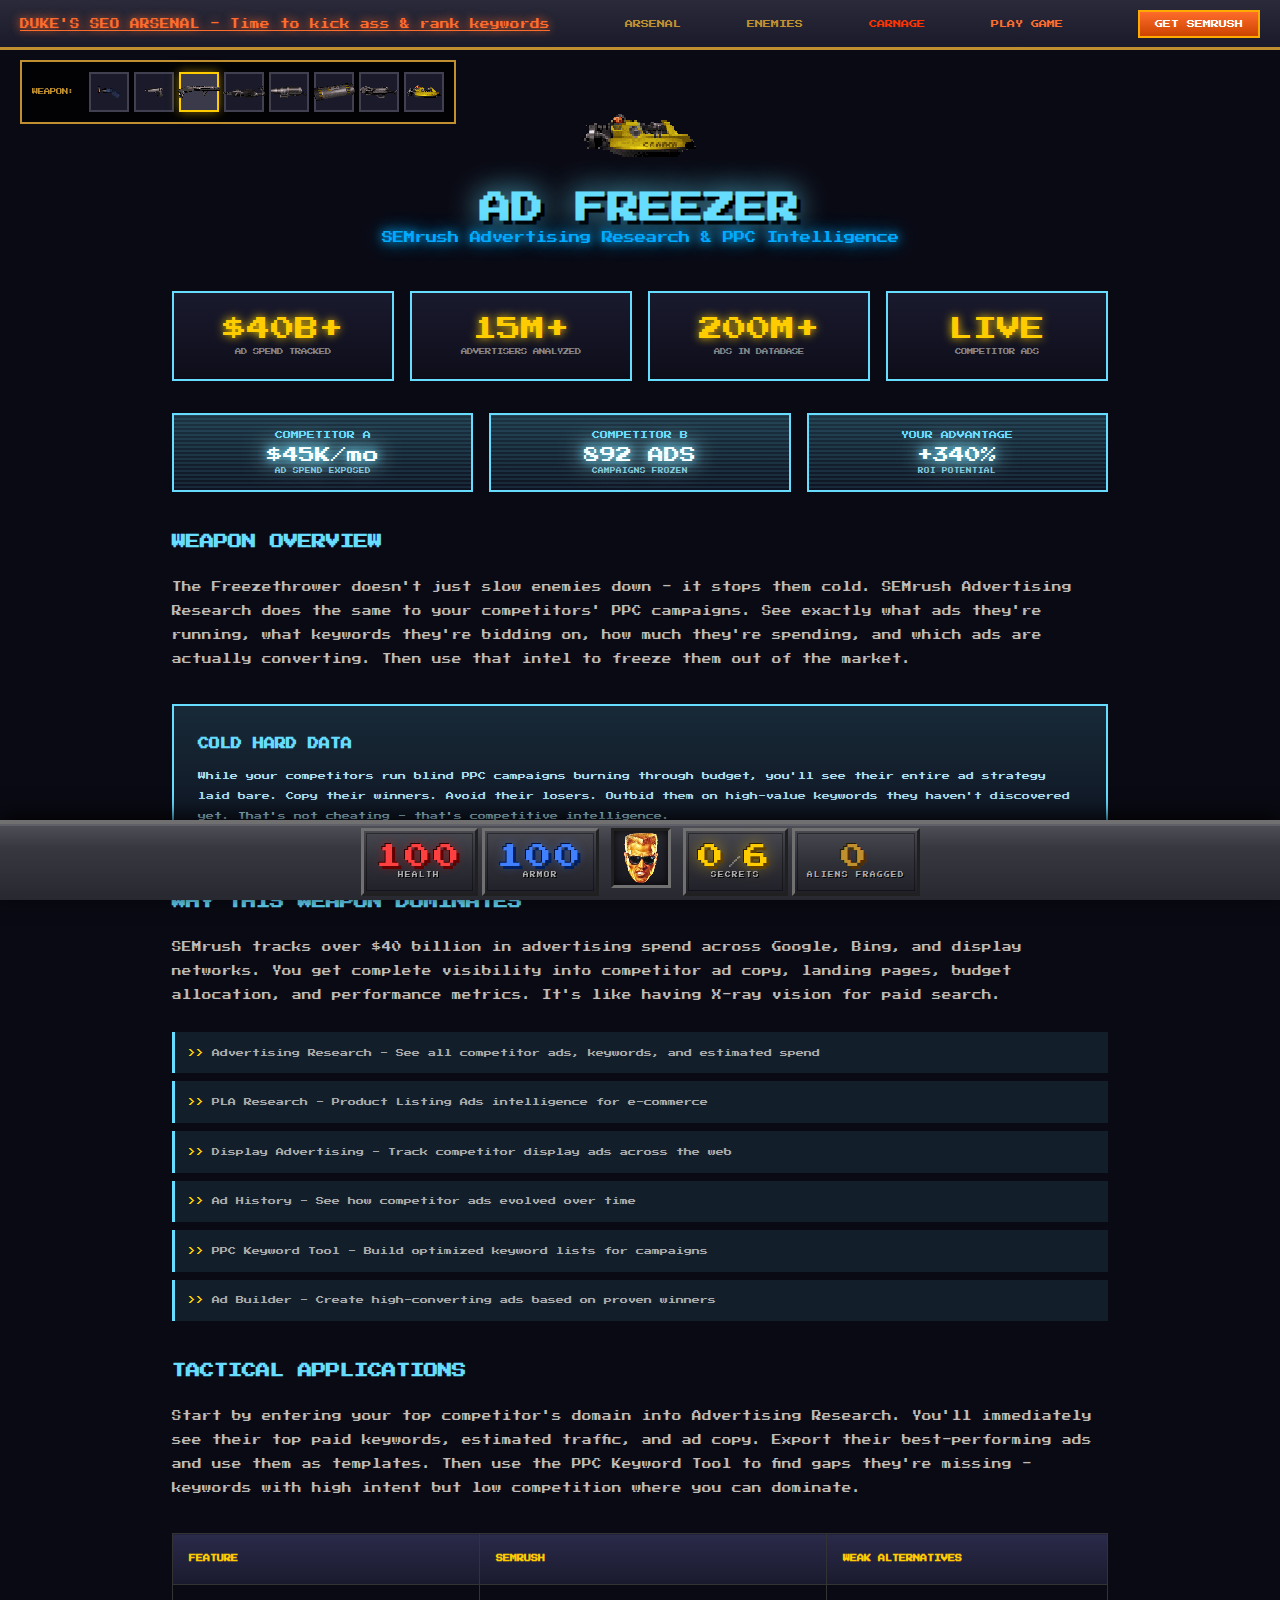
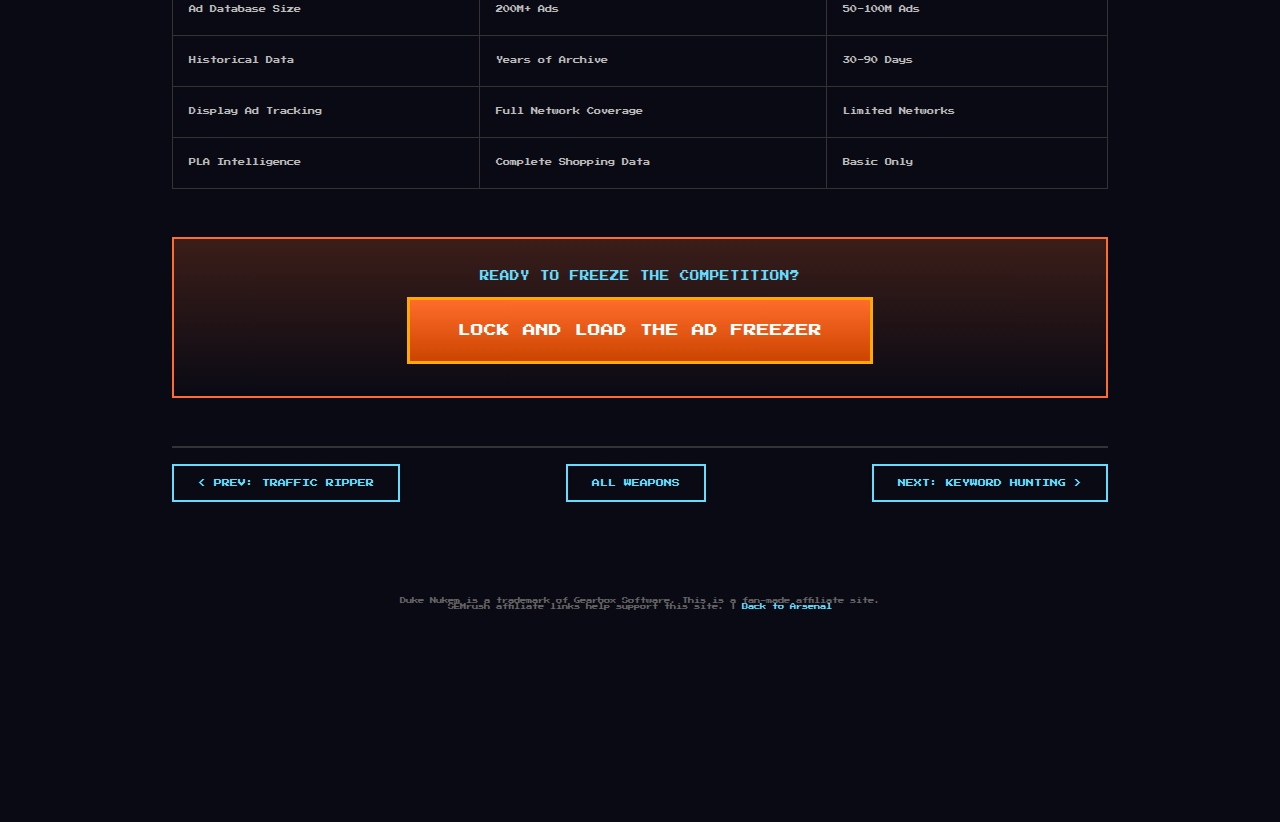
<file: weapons/ad-freezer.html>
<!DOCTYPE html>
<html lang="en">
<head>
    <meta charset="UTF-8">
    <meta name="viewport" content="width=device-width, initial-scale=1.0">
    <title>Ad Freezer | Duke's SEO Arsenal</title>
    <meta name="description" content="Freeze competitor ad campaigns in their tracks. SEMrush Advertising Research for PPC intelligence and ad strategy domination.">
    <link rel="icon" href="../images/favicon.ico" type="image/x-icon">
    <link rel="preconnect" href="https://fonts.googleapis.com">
    <link href="https://fonts.googleapis.com/css2?family=Press+Start+2P&display=swap" rel="stylesheet">
    <link rel="stylesheet" href="../css/duke-hud.css">
    <link rel="stylesheet" href="../css/duke-game.css">
    <style>
        :root {
            --duke-red: #ff3333;
            --duke-yellow: #ffcc00;
            --duke-blue: #00aaff;
            --duke-ice: #66ddff;
            --duke-dark: #0a0a14;
            --duke-border: #333;
            --neon-glow: 0 0 10px var(--duke-blue), 0 0 20px var(--duke-blue);
            --ice-glow: 0 0 10px var(--duke-ice), 0 0 20px var(--duke-ice), 0 0 30px #ffffff;
        }

        * { margin: 0; padding: 0; box-sizing: border-box; }

        body {
            font-family: 'Press Start 2P', monospace;
            background: #0a0a14;
            color: #ddd;
            min-height: 100vh;
            padding-bottom: 100px;
            overflow-x: hidden;
        }

        .nav-bar {
            position: fixed;
            top: 0;
            left: 0;
            width: 100%;
            height: 50px;
            background: linear-gradient(180deg, #2a2a3a 0%, #1a1a2a 100%);
            border-bottom: 3px solid #c09030;
            display: flex;
            justify-content: center;
            align-items: center;
            gap: 2rem;
            z-index: 10000;
            padding: 0 20px;
        }

        .nav-link {
            font-family: 'Press Start 2P', monospace;
            font-size: 0.5rem;
            color: #c09030;
            text-decoration: none;
            padding: 8px 15px;
            border: 2px solid transparent;
            transition: all 0.3s;
        }

        .nav-link:hover {
            color: #fff;
            border-color: #c09030;
            background: rgba(192, 144, 48, 0.2);
            text-shadow: 0 0 10px #c09030;
        }

        .nav-logo { font-size: 0.6rem; color: #ff6c2c; text-shadow: 0 0 10px #ff6c2c; margin-right: auto; }
        .nav-cta { background: linear-gradient(180deg, #ff6c2c 0%, #cc4400 100%); color: #fff !important; border: 2px solid #ffaa00 !important; margin-left: auto; }

        .weapon-page { padding-top: 80px; max-width: 1000px; margin: 0 auto; padding-left: 2rem; padding-right: 2rem; }
        .weapon-header { text-align: center; margin-bottom: 3rem; }
        .weapon-icon { font-size: 6rem; margin-bottom: 1rem; animation: freezeFloat 2s ease-in-out infinite; }
        @keyframes freezeFloat {
            0%, 100% { transform: translateY(0) rotate(-3deg); filter: drop-shadow(0 0 10px var(--duke-ice)); }
            50% { transform: translateY(-10px) rotate(3deg); filter: drop-shadow(0 0 20px var(--duke-ice)); }
        }
        .weapon-title { font-size: 2rem; color: var(--duke-ice); text-shadow: 4px 4px 0 #000, 0 0 30px var(--duke-ice); margin-bottom: 0.5rem; }
        .weapon-subtitle { font-size: 0.7rem; color: var(--duke-blue); text-shadow: var(--neon-glow); }

        .duke-quote {
            font-size: 0.8rem;
            color: var(--duke-ice);
            text-shadow: var(--ice-glow);
            margin: 2rem 0;
            font-style: italic;
            text-align: center;
            padding: 1.5rem;
            background: rgba(102, 221, 255, 0.1);
            border: 2px solid var(--duke-ice);
        }

        .weapon-stats { display: grid; grid-template-columns: repeat(auto-fit, minmax(150px, 1fr)); gap: 1rem; margin: 2rem 0; }
        .stat-card { background: linear-gradient(180deg, #1a1a2e 0%, #0d0d1a 100%); border: 2px solid var(--duke-ice); padding: 1.5rem; text-align: center; }
        .stat-value { font-size: 1.5rem; color: var(--duke-yellow); text-shadow: 0 0 10px var(--duke-yellow); }
        .stat-name { font-size: 0.4rem; color: #888; margin-top: 0.5rem; }

        .weapon-description { font-size: 0.6rem; line-height: 2.5; color: #bbb; margin: 2rem 0; }
        .weapon-description h3 { font-size: 0.9rem; color: var(--duke-ice); margin: 2rem 0 1rem 0; }

        .feature-list { list-style: none; margin: 1.5rem 0; }
        .feature-list li { font-size: 0.5rem; color: #aaa; padding: 0.8rem; margin: 0.5rem 0; background: rgba(102, 221, 255, 0.1); border-left: 3px solid var(--duke-ice); line-height: 2; }
        .feature-list li::before { content: ">> "; color: var(--duke-yellow); }

        .cta-section { text-align: center; margin: 3rem 0; padding: 2rem; background: linear-gradient(180deg, rgba(255, 108, 44, 0.2) 0%, transparent 100%); border: 2px solid #ff6c2c; }
        .big-cta { display: inline-block; padding: 1.5rem 3rem; background: linear-gradient(180deg, #ff6c2c 0%, #cc4400 100%); color: #fff; text-decoration: none; font-size: 0.8rem; border: 3px solid #ffaa00; transition: all 0.3s; animation: ctaPulse 2s ease-in-out infinite; }
        @keyframes ctaPulse { 0%, 100% { box-shadow: 0 0 20px rgba(255, 108, 44, 0.4); } 50% { box-shadow: 0 0 40px rgba(255, 108, 44, 0.8); } }
        .big-cta:hover { transform: scale(1.1); animation: none; box-shadow: 0 0 50px rgba(255, 108, 44, 1); }

        .weapon-nav { display: flex; justify-content: space-between; margin: 3rem 0; padding: 1rem 0; border-top: 2px solid var(--duke-border); }
        .weapon-nav a { font-size: 0.5rem; color: var(--duke-ice); text-decoration: none; padding: 0.8rem 1.5rem; border: 2px solid var(--duke-ice); transition: all 0.3s; }
        .weapon-nav a:hover { background: var(--duke-ice); color: #000; }

        .footer { text-align: center; padding: 2rem; font-size: 0.4rem; color: #666; margin-bottom: 80px; }
        .footer a { color: var(--duke-ice); text-decoration: none; }

        .comparison-table { width: 100%; border-collapse: collapse; margin: 2rem 0; }
        .comparison-table th, .comparison-table td { padding: 1rem; text-align: left; border: 1px solid var(--duke-border); font-size: 0.45rem; }
        .comparison-table th { background: linear-gradient(180deg, #2a2a4a 0%, #1a1a2e 100%); color: var(--duke-yellow); }
        .comparison-table tr:hover { background: rgba(102, 221, 255, 0.1); }

        /* Frozen Ad Display */
        .frozen-ads {
            display: grid;
            grid-template-columns: repeat(3, 1fr);
            gap: 1rem;
            margin: 2rem 0;
        }
        .frozen-ad {
            background: linear-gradient(180deg, rgba(102, 221, 255, 0.2) 0%, rgba(50, 100, 150, 0.1) 100%);
            border: 2px solid var(--duke-ice);
            padding: 1rem;
            text-align: center;
            position: relative;
            overflow: hidden;
        }
        .frozen-ad::before {
            content: '';
            position: absolute;
            top: 0;
            left: 0;
            right: 0;
            bottom: 0;
            background: repeating-linear-gradient(
                0deg,
                transparent,
                transparent 2px,
                rgba(102, 221, 255, 0.1) 2px,
                rgba(102, 221, 255, 0.1) 4px
            );
            pointer-events: none;
            animation: iceShimmer 3s linear infinite;
        }
        @keyframes iceShimmer {
            0% { transform: translateY(0); }
            100% { transform: translateY(20px); }
        }
        .frozen-ad-title {
            font-size: 0.5rem;
            color: var(--duke-ice);
            margin-bottom: 0.5rem;
        }
        .frozen-ad-value {
            font-size: 1rem;
            color: #fff;
            text-shadow: var(--ice-glow);
        }
        .frozen-ad-label {
            font-size: 0.35rem;
            color: #88ccdd;
            margin-top: 0.3rem;
        }

        /* Ice Warning */
        .ice-intel {
            background: linear-gradient(180deg, rgba(102, 221, 255, 0.15) 0%, rgba(50, 100, 150, 0.1) 100%);
            border: 2px solid var(--duke-ice);
            padding: 1.5rem;
            margin: 2rem 0;
        }
        .ice-intel h4 {
            color: var(--duke-ice);
            font-size: 0.7rem;
            margin-bottom: 0.5rem;
        }
        .ice-intel p {
            font-size: 0.5rem;
            color: #aaddee;
        }
    </style>
</head>
<body>
    <nav class="nav-bar">
        <a href="../index.html" class="nav-logo">DUKE'S SEO ARSENAL - Time to kick ass & rank keywords</a>
        <a href="../index.html#weapons" class="nav-link">ARSENAL</a>
        <a href="../enemies.html" class="nav-link">ENEMIES</a>
        <a href="../carnage-gallery.html" class="nav-link" style="color: #ff3300;">CARNAGE</a>
        <a href="../play-duke.html" class="nav-link" style="color: #ff6c2c;">PLAY GAME</a>
        <a href="https://www.semrush.com/lp/digital-marketing-starts-here-7/en/?ref=1292478928&refer_source=&utm_source=john_rippy&utm_medium=dukes_seo_arsenal&utm_campaign=berush_promo" class="nav-link nav-cta" target="_blank">GET SEMRUSH</a>
    </nav>

    <main class="weapon-page">
        <header class="weapon-header">
            <div class="weapon-icon"><img src="../images/freezer-sprite.png" alt="Freezethrower" style="height: 80px; image-rendering: pixelated;"></div>
            <h1 class="weapon-title">AD FREEZER</h1>
            <p class="weapon-subtitle">SEMrush Advertising Research & PPC Intelligence</p>
        </header>

        <blockquote class="duke-quote">
            "Your ad budget... is now MY ad budget!"
        </blockquote>

        <div class="weapon-stats">
            <div class="stat-card">
                <div class="stat-value">$40B+</div>
                <div class="stat-name">AD SPEND TRACKED</div>
            </div>
            <div class="stat-card">
                <div class="stat-value">15M+</div>
                <div class="stat-name">ADVERTISERS ANALYZED</div>
            </div>
            <div class="stat-card">
                <div class="stat-value">200M+</div>
                <div class="stat-name">ADS IN DATABASE</div>
            </div>
            <div class="stat-card">
                <div class="stat-value">LIVE</div>
                <div class="stat-name">COMPETITOR ADS</div>
            </div>
        </div>

        <div class="frozen-ads">
            <div class="frozen-ad">
                <div class="frozen-ad-title">COMPETITOR A</div>
                <div class="frozen-ad-value">$45K/mo</div>
                <div class="frozen-ad-label">AD SPEND EXPOSED</div>
            </div>
            <div class="frozen-ad">
                <div class="frozen-ad-title">COMPETITOR B</div>
                <div class="frozen-ad-value">892 ADS</div>
                <div class="frozen-ad-label">CAMPAIGNS FROZEN</div>
            </div>
            <div class="frozen-ad">
                <div class="frozen-ad-title">YOUR ADVANTAGE</div>
                <div class="frozen-ad-value">+340%</div>
                <div class="frozen-ad-label">ROI POTENTIAL</div>
            </div>
        </div>

        <div class="weapon-description">
            <h3>WEAPON OVERVIEW</h3>
            <p>
                The Freezethrower doesn't just slow enemies down - it stops them cold. SEMrush Advertising Research
                does the same to your competitors' PPC campaigns. See exactly what ads they're running, what keywords
                they're bidding on, how much they're spending, and which ads are actually converting. Then use that
                intel to freeze them out of the market.
            </p>

            <div class="ice-intel">
                <h4>COLD HARD DATA</h4>
                <p>
                    While your competitors run blind PPC campaigns burning through budget, you'll see their entire
                    ad strategy laid bare. Copy their winners. Avoid their losers. Outbid them on high-value keywords
                    they haven't discovered yet. That's not cheating - that's competitive intelligence.
                </p>
            </div>

            <h3>WHY THIS WEAPON DOMINATES</h3>
            <p>
                SEMrush tracks over $40 billion in advertising spend across Google, Bing, and display networks.
                You get complete visibility into competitor ad copy, landing pages, budget allocation, and
                performance metrics. It's like having X-ray vision for paid search.
            </p>

            <ul class="feature-list">
                <li>Advertising Research - See all competitor ads, keywords, and estimated spend</li>
                <li>PLA Research - Product Listing Ads intelligence for e-commerce</li>
                <li>Display Advertising - Track competitor display ads across the web</li>
                <li>Ad History - See how competitor ads evolved over time</li>
                <li>PPC Keyword Tool - Build optimized keyword lists for campaigns</li>
                <li>Ad Builder - Create high-converting ads based on proven winners</li>
            </ul>

            <h3>TACTICAL APPLICATIONS</h3>
            <p>
                Start by entering your top competitor's domain into Advertising Research. You'll immediately see
                their top paid keywords, estimated traffic, and ad copy. Export their best-performing ads and
                use them as templates. Then use the PPC Keyword Tool to find gaps they're missing - keywords
                with high intent but low competition where you can dominate.
            </p>

            <table class="comparison-table">
                <thead>
                    <tr>
                        <th>FEATURE</th>
                        <th>SEMRUSH</th>
                        <th>WEAK ALTERNATIVES</th>
                    </tr>
                </thead>
                <tbody>
                    <tr>
                        <td>Ad Database Size</td>
                        <td>200M+ Ads</td>
                        <td>50-100M Ads</td>
                    </tr>
                    <tr>
                        <td>Historical Data</td>
                        <td>Years of Archive</td>
                        <td>30-90 Days</td>
                    </tr>
                    <tr>
                        <td>Display Ad Tracking</td>
                        <td>Full Network Coverage</td>
                        <td>Limited Networks</td>
                    </tr>
                    <tr>
                        <td>PLA Intelligence</td>
                        <td>Complete Shopping Data</td>
                        <td>Basic Only</td>
                    </tr>
                </tbody>
            </table>
        </div>

        <div class="cta-section">
            <p style="font-size: 0.6rem; color: var(--duke-ice); margin-bottom: 1rem;">
                READY TO FREEZE THE COMPETITION?
            </p>
            <a href="https://www.semrush.com/lp/digital-marketing-starts-here-7/en/?ref=1292478928&refer_source=&utm_source=john_rippy&utm_medium=dukes_seo_arsenal&utm_campaign=berush_promo" class="big-cta" target="_blank">
                LOCK AND LOAD THE AD FREEZER
            </a>
        </div>

        <nav class="weapon-nav">
            <a href="traffic-ripper.html">< PREV: TRAFFIC RIPPER</a>
            <a href="../index.html#weapons">ALL WEAPONS</a>
            <a href="keyword-hunting.html">NEXT: KEYWORD HUNTING ></a>
        </nav>
    </main>

    <footer class="footer">
        <p>
            Duke Nukem is a trademark of Gearbox Software. This is a fan-made affiliate site.<br>
            SEMrush affiliate links help support this site. | <a href="../index.html">Back to Arsenal</a>
        </p>
    </footer>

    <div class="duke-hud">
        <div class="hud-section">
            <div class="hud-stat">
                <span class="hud-value hud-health" id="hudHealth">100</span>
                <span class="hud-label">HEALTH</span>
            </div>
        </div>
        <div class="hud-section">
            <div class="hud-stat">
                <span class="hud-value hud-armor" id="hudArmor">100</span>
                <span class="hud-label">ARMOR</span>
            </div>
        </div>
        <div class="hud-face-container">
            <img src="../images/duke-hud-face.png" alt="Duke" class="hud-face" id="dukeFace" title="Duke">
        </div>
        <div class="hud-section">
            <div class="hud-stat">
                <div class="hud-secrets-display">
                    <span class="hud-value hud-secrets" id="hudSecrets">0</span>
                    <span class="hud-secrets-slash">/</span>
                    <span class="hud-value hud-secrets" id="hudSecretsTotal">6</span>
                </div>
                <span class="hud-label">SECRETS</span>
            </div>
        </div>
        <div class="hud-section">
            <div class="hud-stat">
                <span class="hud-value hud-kills" id="hudKills">0</span>
                <span class="hud-label">ALIENS FRAGGED</span>
            </div>
        </div>
    </div>

    <!-- Audio Elements -->
    <audio id="bgMusic" loop preload="auto">
        <source src="../audio/grabbag.mp3" type="audio/mpeg">
    </audio>
    <audio id="bootsSound" preload="auto">
        <source src="../audio/stomp.wav" type="audio/wav">
    </audio>
    <audio id="pickupSound" preload="auto">
        <source src="../audio/pickup.wav" type="audio/wav">
    </audio>
    <audio id="voiceHailToTheKing" preload="auto">
        <source src="../audio/hail-to-the-king.mp3" type="audio/mpeg">
    </audio>
    <audio id="voiceComeGetSome" preload="auto">
        <source src="../audio/come-get-some.mp3" type="audio/mpeg">
    </audio>
    <audio id="voiceDamnImGood" preload="auto">
        <source src="../audio/damn-im-good.mp3" type="audio/mpeg">
    </audio>
    <audio id="voiceLetsRock" preload="auto">
        <source src="../audio/lets-rock.mp3" type="audio/mpeg">
    </audio>
    <audio id="voiceBlowItOut" preload="auto">
        <source src="../audio/blow-it-out.mp3" type="audio/mpeg">
    </audio>
    <audio id="voicePieceOfCake" preload="auto">
        <source src="../audio/piece-of-cake.mp3" type="audio/mpeg">
    </audio>
    <audio id="voiceShakeItBaby" preload="auto">
        <source src="../audio/shake-it-baby.mp3" type="audio/mpeg">
    </audio>
    <audio id="voiceCool" preload="auto">
        <source src="../audio/cool.mp3" type="audio/mpeg">
    </audio>
    <audio id="voiceGroovy" preload="auto">
        <source src="../audio/groovy.mp3" type="audio/mpeg">
    </audio>
    <audio id="voiceBubblegum" preload="auto">
        <source src="../audio/bubblegum.mp3" type="audio/mpeg">
    </audio>
    <audio id="voiceYourFace" preload="auto">
        <source src="../audio/your-face.mp3" type="audio/mpeg">
    </audio>
    <audio id="voiceBallsOfSteel" preload="auto">
        <source src="../audio/balls-of-steel.mp3" type="audio/mpeg">
    </audio>

    <script src="../js/duke-game.js"></script>
    <script src="../js/duke-secrets.js"></script>
</body>
</html>
</file>
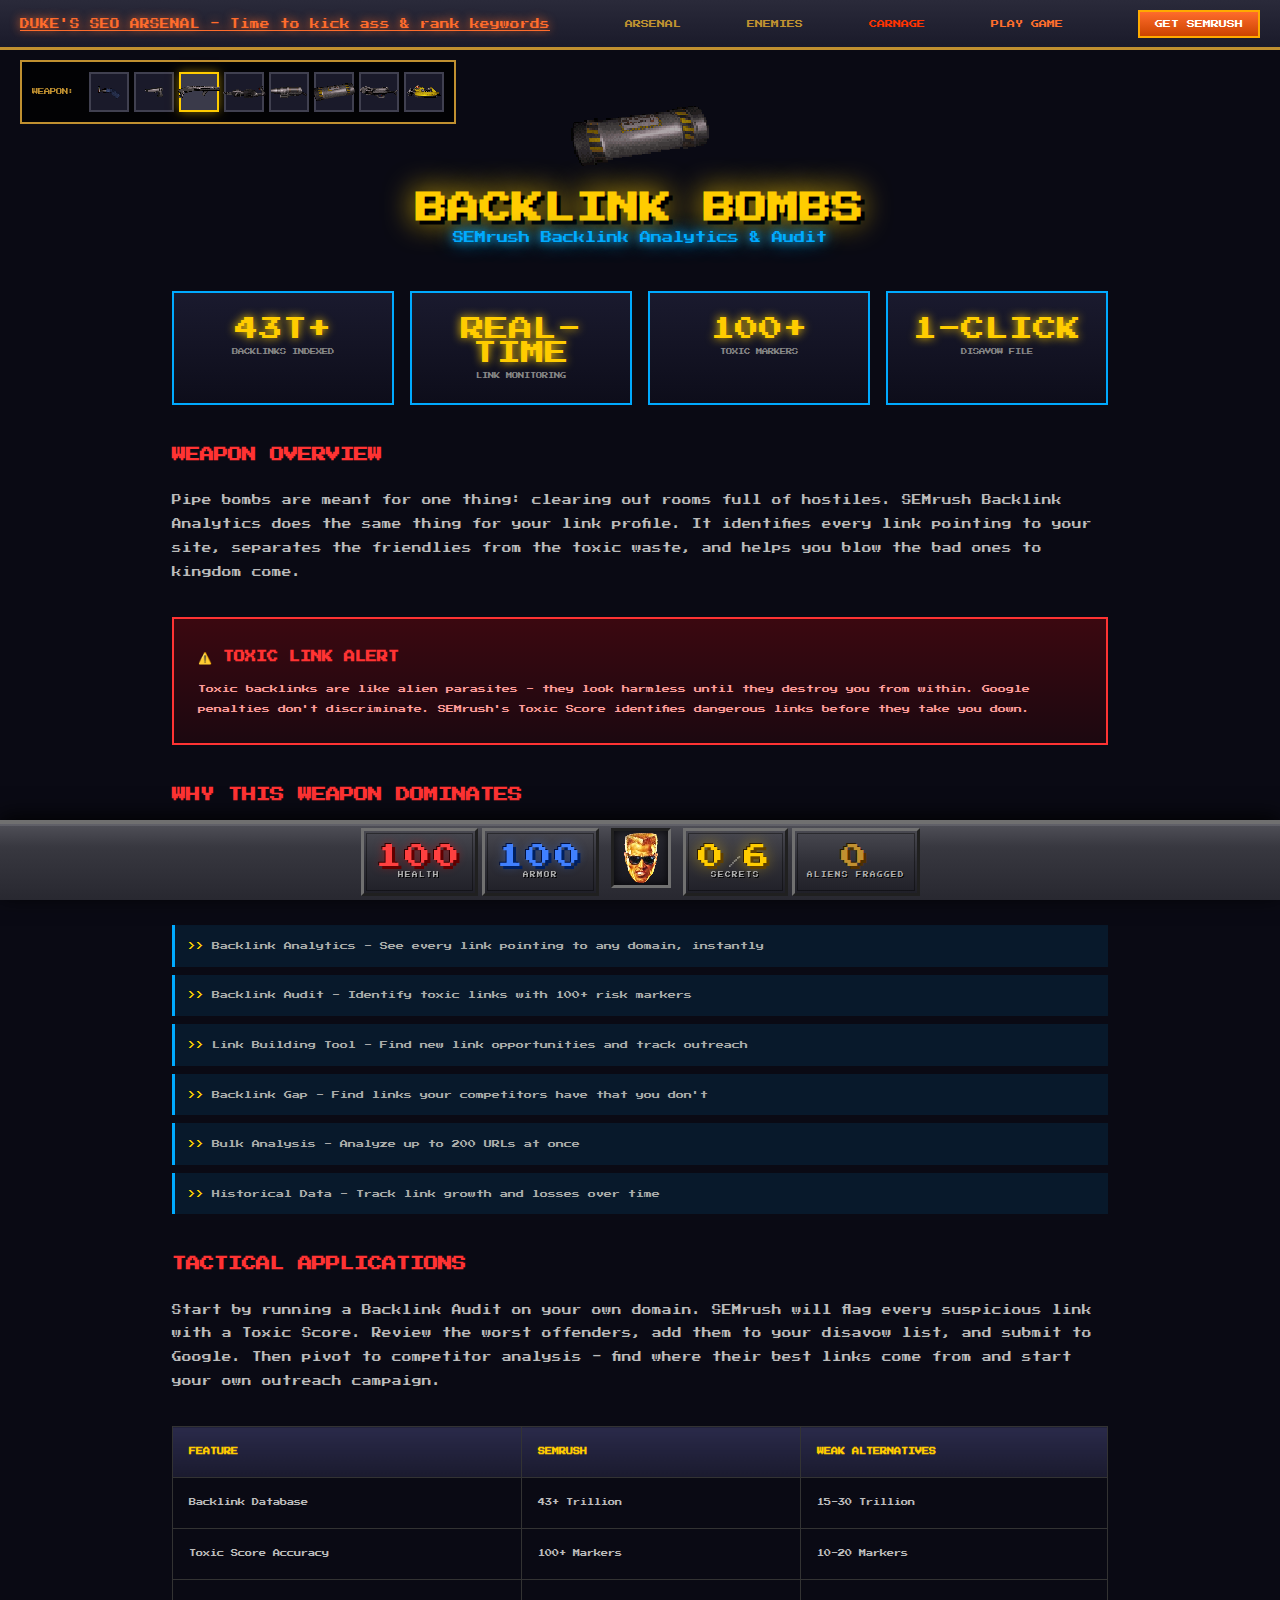
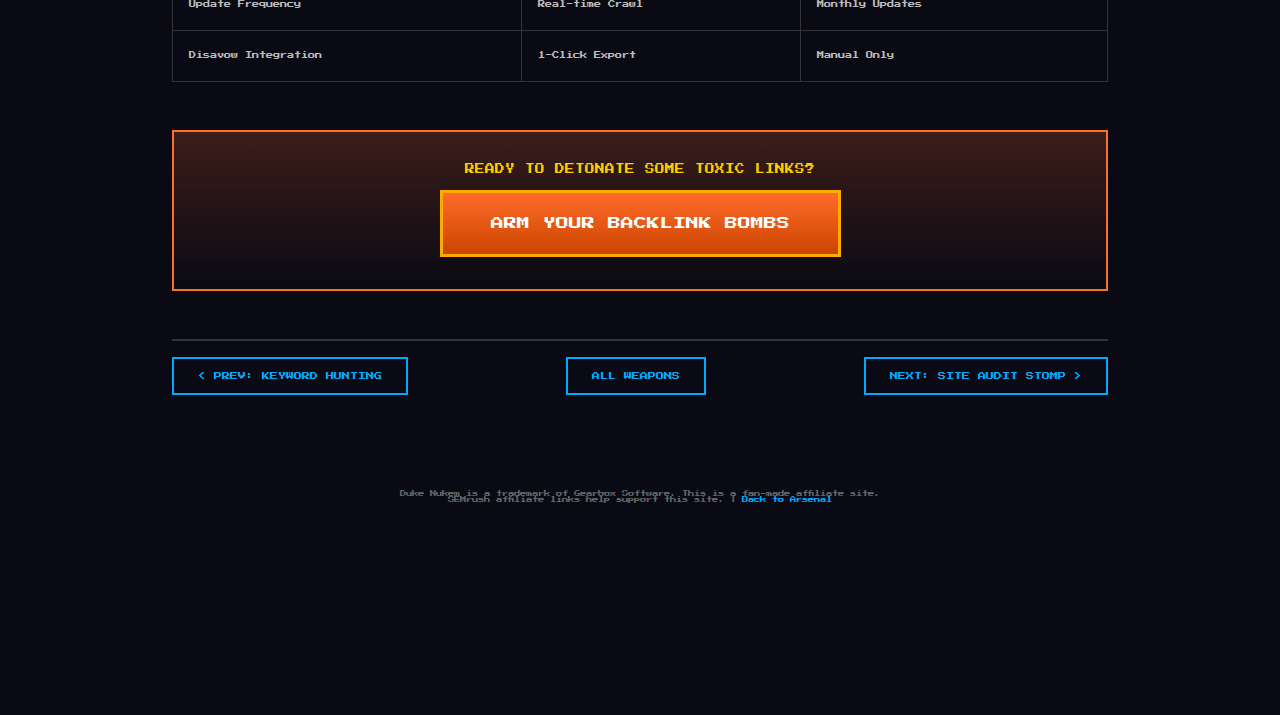
<file: weapons/backlink-bombs.html>
<!DOCTYPE html>
<html lang="en">
<head>
    <meta charset="UTF-8">
    <meta name="viewport" content="width=device-width, initial-scale=1.0">
    <title>Backlink Bombs | Duke's SEO Arsenal</title>
    <meta name="description" content="Pipe bomb your way through competitor backlink profiles. SEMrush Backlink Analysis for toxic link detection and removal.">
    <link rel="icon" href="../images/favicon.ico" type="image/x-icon">
    <link rel="preconnect" href="https://fonts.googleapis.com">
    <link href="https://fonts.googleapis.com/css2?family=Press+Start+2P&display=swap" rel="stylesheet">
    <link rel="stylesheet" href="../css/duke-hud.css">
    <link rel="stylesheet" href="../css/duke-game.css">
    <style>
        :root {
            --duke-red: #ff3333;
            --duke-yellow: #ffcc00;
            --duke-blue: #00aaff;
            --duke-dark: #0a0a14;
            --duke-border: #333;
            --neon-glow: 0 0 10px var(--duke-blue), 0 0 20px var(--duke-blue);
            --red-glow: 0 0 10px var(--duke-red), 0 0 20px var(--duke-red);
        }

        * { margin: 0; padding: 0; box-sizing: border-box; }

        body {
            font-family: 'Press Start 2P', monospace;
            background: #0a0a14;
            color: #ddd;
            min-height: 100vh;
            padding-bottom: 100px;
            overflow-x: hidden;
        }

        .nav-bar {
            position: fixed;
            top: 0;
            left: 0;
            width: 100%;
            height: 50px;
            background: linear-gradient(180deg, #2a2a3a 0%, #1a1a2a 100%);
            border-bottom: 3px solid #c09030;
            display: flex;
            justify-content: center;
            align-items: center;
            gap: 2rem;
            z-index: 10000;
            padding: 0 20px;
        }

        .nav-link {
            font-family: 'Press Start 2P', monospace;
            font-size: 0.5rem;
            color: #c09030;
            text-decoration: none;
            padding: 8px 15px;
            border: 2px solid transparent;
            transition: all 0.3s;
        }

        .nav-link:hover {
            color: #fff;
            border-color: #c09030;
            background: rgba(192, 144, 48, 0.2);
            text-shadow: 0 0 10px #c09030;
        }

        .nav-logo { font-size: 0.6rem; color: #ff6c2c; text-shadow: 0 0 10px #ff6c2c; margin-right: auto; }
        .nav-cta { background: linear-gradient(180deg, #ff6c2c 0%, #cc4400 100%); color: #fff !important; border: 2px solid #ffaa00 !important; margin-left: auto; }

        .weapon-page { padding-top: 80px; max-width: 1000px; margin: 0 auto; padding-left: 2rem; padding-right: 2rem; }
        .weapon-header { text-align: center; margin-bottom: 3rem; }
        .weapon-icon { font-size: 6rem; margin-bottom: 1rem; animation: weaponFloat 2s ease-in-out infinite; }
        @keyframes weaponFloat { 0%, 100% { transform: translateY(0) rotate(-5deg); } 50% { transform: translateY(-10px) rotate(5deg); } }
        .weapon-title { font-size: 2rem; color: var(--duke-yellow); text-shadow: 4px 4px 0 #000, 0 0 30px var(--duke-yellow); margin-bottom: 0.5rem; }
        .weapon-subtitle { font-size: 0.7rem; color: var(--duke-blue); text-shadow: var(--neon-glow); }

        .duke-quote {
            font-size: 0.8rem;
            color: var(--duke-red);
            text-shadow: var(--red-glow);
            margin: 2rem 0;
            font-style: italic;
            text-align: center;
            padding: 1.5rem;
            background: rgba(255, 51, 51, 0.1);
            border: 2px solid var(--duke-red);
        }

        .weapon-stats { display: grid; grid-template-columns: repeat(auto-fit, minmax(150px, 1fr)); gap: 1rem; margin: 2rem 0; }
        .stat-card { background: linear-gradient(180deg, #1a1a2e 0%, #0d0d1a 100%); border: 2px solid var(--duke-blue); padding: 1.5rem; text-align: center; }
        .stat-value { font-size: 1.5rem; color: var(--duke-yellow); text-shadow: 0 0 10px var(--duke-yellow); }
        .stat-name { font-size: 0.4rem; color: #888; margin-top: 0.5rem; }

        .weapon-description { font-size: 0.6rem; line-height: 2.5; color: #bbb; margin: 2rem 0; }
        .weapon-description h3 { font-size: 0.9rem; color: var(--duke-red); margin: 2rem 0 1rem 0; }

        .feature-list { list-style: none; margin: 1.5rem 0; }
        .feature-list li { font-size: 0.5rem; color: #aaa; padding: 0.8rem; margin: 0.5rem 0; background: rgba(0, 170, 255, 0.1); border-left: 3px solid var(--duke-blue); line-height: 2; }
        .feature-list li::before { content: ">> "; color: var(--duke-yellow); }

        .cta-section { text-align: center; margin: 3rem 0; padding: 2rem; background: linear-gradient(180deg, rgba(255, 108, 44, 0.2) 0%, transparent 100%); border: 2px solid #ff6c2c; }
        .big-cta { display: inline-block; padding: 1.5rem 3rem; background: linear-gradient(180deg, #ff6c2c 0%, #cc4400 100%); color: #fff; text-decoration: none; font-size: 0.8rem; border: 3px solid #ffaa00; transition: all 0.3s; animation: ctaPulse 2s ease-in-out infinite; }
        @keyframes ctaPulse { 0%, 100% { box-shadow: 0 0 20px rgba(255, 108, 44, 0.4); } 50% { box-shadow: 0 0 40px rgba(255, 108, 44, 0.8); } }
        .big-cta:hover { transform: scale(1.1); animation: none; box-shadow: 0 0 50px rgba(255, 108, 44, 1); }

        .weapon-nav { display: flex; justify-content: space-between; margin: 3rem 0; padding: 1rem 0; border-top: 2px solid var(--duke-border); }
        .weapon-nav a { font-size: 0.5rem; color: var(--duke-blue); text-decoration: none; padding: 0.8rem 1.5rem; border: 2px solid var(--duke-blue); transition: all 0.3s; }
        .weapon-nav a:hover { background: var(--duke-blue); color: #000; }

        .footer { text-align: center; padding: 2rem; font-size: 0.4rem; color: #666; margin-bottom: 80px; }
        .footer a { color: var(--duke-blue); text-decoration: none; }

        .comparison-table { width: 100%; border-collapse: collapse; margin: 2rem 0; }
        .comparison-table th, .comparison-table td { padding: 1rem; text-align: left; border: 1px solid var(--duke-border); font-size: 0.45rem; }
        .comparison-table th { background: linear-gradient(180deg, #2a2a4a 0%, #1a1a2e 100%); color: var(--duke-yellow); }
        .comparison-table tr:hover { background: rgba(0, 170, 255, 0.1); }

        /* Toxic Link Warning */
        .toxic-warning {
            background: linear-gradient(180deg, rgba(255, 0, 0, 0.2) 0%, rgba(100, 0, 0, 0.2) 100%);
            border: 2px solid var(--duke-red);
            padding: 1.5rem;
            margin: 2rem 0;
            animation: toxicPulse 2s ease-in-out infinite;
        }
        @keyframes toxicPulse {
            0%, 100% { border-color: var(--duke-red); }
            50% { border-color: #ff6600; }
        }
        .toxic-warning h4 {
            color: var(--duke-red);
            font-size: 0.7rem;
            margin-bottom: 0.5rem;
        }
        .toxic-warning p {
            font-size: 0.5rem;
            color: #ff9999;
        }
    </style>
</head>
<body>
    <nav class="nav-bar">
        <a href="../index.html" class="nav-logo">DUKE'S SEO ARSENAL - Time to kick ass & rank keywords</a>
        <a href="../index.html#weapons" class="nav-link">ARSENAL</a>
        <a href="../enemies.html" class="nav-link">ENEMIES</a>
        <a href="../carnage-gallery.html" class="nav-link" style="color: #ff3300;">CARNAGE</a>
        <a href="../play-duke.html" class="nav-link" style="color: #ff6c2c;">PLAY GAME</a>
        <a href="https://www.semrush.com/lp/digital-marketing-starts-here-7/en/?ref=1292478928&refer_source=&utm_source=john_rippy&utm_medium=dukes_seo_arsenal&utm_campaign=berush_promo" class="nav-link nav-cta" target="_blank">GET SEMRUSH</a>
    </nav>

    <main class="weapon-page">
        <header class="weapon-header">
            <div class="weapon-icon"><img src="../images/pipebomb-sprite.png" alt="Backlink Pipe Bomb" style="height: 80px; image-rendering: pixelated;"></div>
            <h1 class="weapon-title">BACKLINK BOMBS</h1>
            <p class="weapon-subtitle">SEMrush Backlink Analytics & Audit</p>
        </header>

        <blockquote class="duke-quote">
            "Time to blow these toxic links out your ass!"
        </blockquote>

        <div class="weapon-stats">
            <div class="stat-card">
                <div class="stat-value">43T+</div>
                <div class="stat-name">BACKLINKS INDEXED</div>
            </div>
            <div class="stat-card">
                <div class="stat-value">REAL-TIME</div>
                <div class="stat-name">LINK MONITORING</div>
            </div>
            <div class="stat-card">
                <div class="stat-value">100+</div>
                <div class="stat-name">TOXIC MARKERS</div>
            </div>
            <div class="stat-card">
                <div class="stat-value">1-CLICK</div>
                <div class="stat-name">DISAVOW FILE</div>
            </div>
        </div>

        <div class="weapon-description">
            <h3>WEAPON OVERVIEW</h3>
            <p>
                Pipe bombs are meant for one thing: clearing out rooms full of hostiles. SEMrush Backlink Analytics
                does the same thing for your link profile. It identifies every link pointing to your site, separates
                the friendlies from the toxic waste, and helps you blow the bad ones to kingdom come.
            </p>

            <div class="toxic-warning">
                <h4>⚠️ TOXIC LINK ALERT</h4>
                <p>
                    Toxic backlinks are like alien parasites - they look harmless until they destroy you from within.
                    Google penalties don't discriminate. SEMrush's Toxic Score identifies dangerous links before they
                    take you down.
                </p>
            </div>

            <h3>WHY THIS WEAPON DOMINATES</h3>
            <p>
                SEMrush has the largest backlink database in the industry - over 43 TRILLION links. That means
                when you're analyzing competitors or auditing your own profile, you're getting the complete picture.
                Not some watered-down snapshot that misses half the threats.
            </p>

            <ul class="feature-list">
                <li>Backlink Analytics - See every link pointing to any domain, instantly</li>
                <li>Backlink Audit - Identify toxic links with 100+ risk markers</li>
                <li>Link Building Tool - Find new link opportunities and track outreach</li>
                <li>Backlink Gap - Find links your competitors have that you don't</li>
                <li>Bulk Analysis - Analyze up to 200 URLs at once</li>
                <li>Historical Data - Track link growth and losses over time</li>
            </ul>

            <h3>TACTICAL APPLICATIONS</h3>
            <p>
                Start by running a Backlink Audit on your own domain. SEMrush will flag every suspicious link with
                a Toxic Score. Review the worst offenders, add them to your disavow list, and submit to Google.
                Then pivot to competitor analysis - find where their best links come from and start your own
                outreach campaign.
            </p>

            <table class="comparison-table">
                <thead>
                    <tr>
                        <th>FEATURE</th>
                        <th>SEMRUSH</th>
                        <th>WEAK ALTERNATIVES</th>
                    </tr>
                </thead>
                <tbody>
                    <tr>
                        <td>Backlink Database</td>
                        <td>43+ Trillion</td>
                        <td>15-30 Trillion</td>
                    </tr>
                    <tr>
                        <td>Toxic Score Accuracy</td>
                        <td>100+ Markers</td>
                        <td>10-20 Markers</td>
                    </tr>
                    <tr>
                        <td>Update Frequency</td>
                        <td>Real-time Crawl</td>
                        <td>Monthly Updates</td>
                    </tr>
                    <tr>
                        <td>Disavow Integration</td>
                        <td>1-Click Export</td>
                        <td>Manual Only</td>
                    </tr>
                </tbody>
            </table>
        </div>

        <div class="cta-section">
            <p style="font-size: 0.6rem; color: var(--duke-yellow); margin-bottom: 1rem;">
                READY TO DETONATE SOME TOXIC LINKS?
            </p>
            <a href="https://www.semrush.com/lp/digital-marketing-starts-here-7/en/?ref=1292478928&refer_source=&utm_source=john_rippy&utm_medium=dukes_seo_arsenal&utm_campaign=berush_promo" class="big-cta" target="_blank">
                ARM YOUR BACKLINK BOMBS
            </a>
        </div>

        <nav class="weapon-nav">
            <a href="keyword-hunting.html">< PREV: KEYWORD HUNTING</a>
            <a href="../index.html#weapons">ALL WEAPONS</a>
            <a href="site-audit-stomp.html">NEXT: SITE AUDIT STOMP ></a>
        </nav>
    </main>

    <footer class="footer">
        <p>
            Duke Nukem is a trademark of Gearbox Software. This is a fan-made affiliate site.<br>
            SEMrush affiliate links help support this site. | <a href="../index.html">Back to Arsenal</a>
        </p>
    </footer>

    <div class="duke-hud">
        <div class="hud-section">
            <div class="hud-stat">
                <span class="hud-value hud-health" id="hudHealth">100</span>
                <span class="hud-label">HEALTH</span>
            </div>
        </div>
        <div class="hud-section">
            <div class="hud-stat">
                <span class="hud-value hud-armor" id="hudArmor">100</span>
                <span class="hud-label">ARMOR</span>
            </div>
        </div>
        <div class="hud-face-container">
            <img src="../images/duke-hud-face.png" alt="Duke" class="hud-face" id="dukeFace" title="Duke">
        </div>
        <div class="hud-section">
            <div class="hud-stat">
                <div class="hud-secrets-display">
                    <span class="hud-value hud-secrets" id="hudSecrets">0</span>
                    <span class="hud-secrets-slash">/</span>
                    <span class="hud-value hud-secrets" id="hudSecretsTotal">6</span>
                </div>
                <span class="hud-label">SECRETS</span>
            </div>
        </div>
        <div class="hud-section">
            <div class="hud-stat">
                <span class="hud-value hud-kills" id="hudKills">0</span>
                <span class="hud-label">ALIENS FRAGGED</span>
            </div>
        </div>
    </div>

    <!-- Audio Elements -->
    <audio id="bgMusic" loop preload="auto">
        <source src="../audio/grabbag.mp3" type="audio/mpeg">
    </audio>
    <audio id="bootsSound" preload="auto">
        <source src="../audio/stomp.wav" type="audio/wav">
    </audio>
    <audio id="pickupSound" preload="auto">
        <source src="../audio/pickup.wav" type="audio/wav">
    </audio>
    <audio id="voiceHailToTheKing" preload="auto">
        <source src="../audio/hail-to-the-king.mp3" type="audio/mpeg">
    </audio>
    <audio id="voiceComeGetSome" preload="auto">
        <source src="../audio/come-get-some.mp3" type="audio/mpeg">
    </audio>
    <audio id="voiceDamnImGood" preload="auto">
        <source src="../audio/damn-im-good.mp3" type="audio/mpeg">
    </audio>
    <audio id="voiceLetsRock" preload="auto">
        <source src="../audio/lets-rock.mp3" type="audio/mpeg">
    </audio>
    <audio id="voiceBlowItOut" preload="auto">
        <source src="../audio/blow-it-out.mp3" type="audio/mpeg">
    </audio>
    <audio id="voicePieceOfCake" preload="auto">
        <source src="../audio/piece-of-cake.mp3" type="audio/mpeg">
    </audio>
    <audio id="voiceShakeItBaby" preload="auto">
        <source src="../audio/shake-it-baby.mp3" type="audio/mpeg">
    </audio>
    <audio id="voiceCool" preload="auto">
        <source src="../audio/cool.mp3" type="audio/mpeg">
    </audio>
    <audio id="voiceGroovy" preload="auto">
        <source src="../audio/groovy.mp3" type="audio/mpeg">
    </audio>
    <audio id="voiceBubblegum" preload="auto">
        <source src="../audio/bubblegum.mp3" type="audio/mpeg">
    </audio>
    <audio id="voiceYourFace" preload="auto">
        <source src="../audio/your-face.mp3" type="audio/mpeg">
    </audio>
    <audio id="voiceBallsOfSteel" preload="auto">
        <source src="../audio/balls-of-steel.mp3" type="audio/mpeg">
    </audio>

    <script src="../js/duke-game.js"></script>
    <script src="../js/duke-secrets.js"></script>
</body>
</html>
</file>
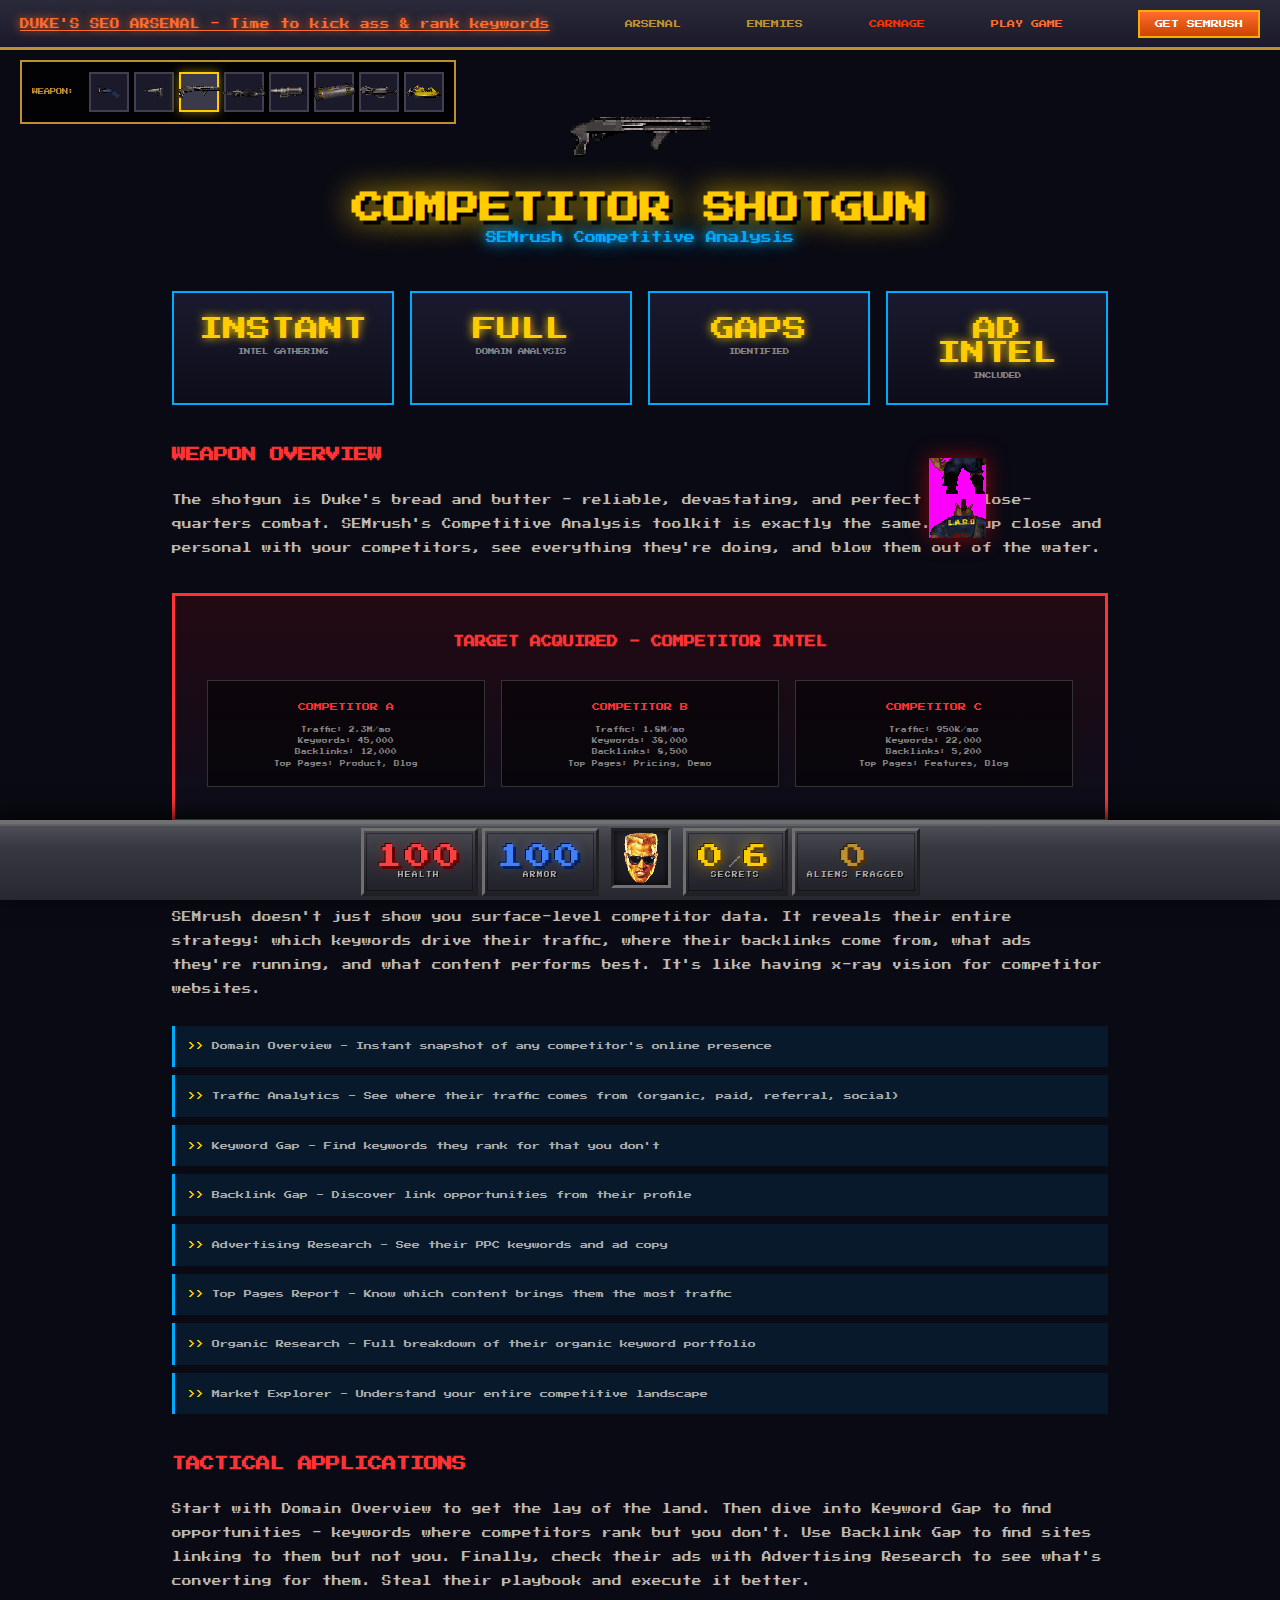
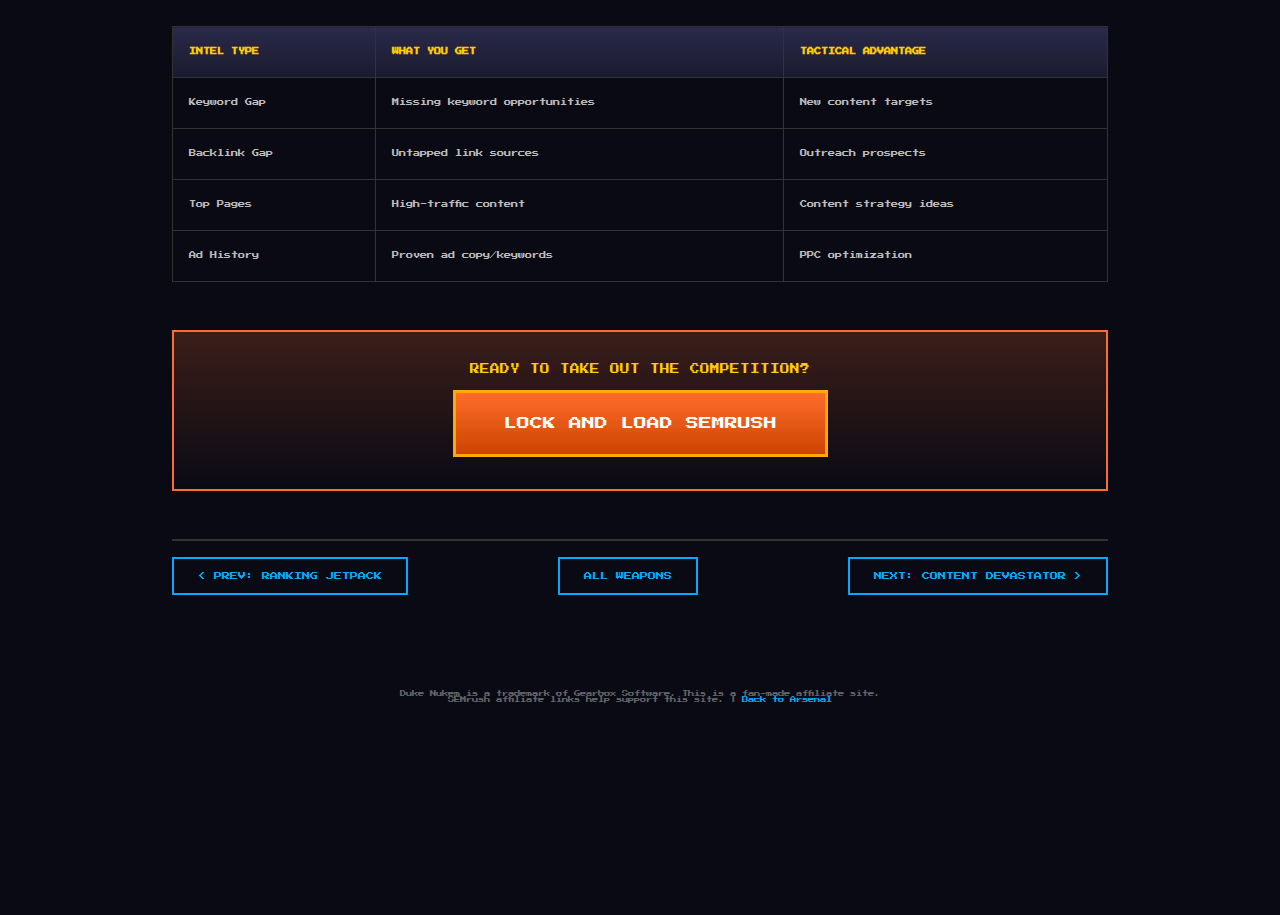
<file: weapons/competitor-shotgun.html>
<!DOCTYPE html>
<html lang="en">
<head>
    <meta charset="UTF-8">
    <meta name="viewport" content="width=device-width, initial-scale=1.0">
    <title>Competitor Shotgun | Duke's SEO Arsenal</title>
    <meta name="description" content="Lock and load competitor intelligence. SEMrush Competitive Analysis to blow away the competition.">
    <link rel="icon" href="../images/favicon.ico" type="image/x-icon">
    <link rel="preconnect" href="https://fonts.googleapis.com">
    <link href="https://fonts.googleapis.com/css2?family=Press+Start+2P&display=swap" rel="stylesheet">
    <link rel="stylesheet" href="../css/duke-hud.css">
    <link rel="stylesheet" href="../css/duke-game.css">
    <style>
        :root {
            --duke-red: #ff3333;
            --duke-yellow: #ffcc00;
            --duke-blue: #00aaff;
            --duke-dark: #0a0a14;
            --duke-border: #333;
            --neon-glow: 0 0 10px var(--duke-blue), 0 0 20px var(--duke-blue);
            --red-glow: 0 0 10px var(--duke-red), 0 0 20px var(--duke-red);
        }

        * { margin: 0; padding: 0; box-sizing: border-box; }

        body {
            font-family: 'Press Start 2P', monospace;
            background: #0a0a14;
            color: #ddd;
            min-height: 100vh;
            padding-bottom: 100px;
            overflow-x: hidden;
        }

        .nav-bar {
            position: fixed;
            top: 0;
            left: 0;
            width: 100%;
            height: 50px;
            background: linear-gradient(180deg, #2a2a3a 0%, #1a1a2a 100%);
            border-bottom: 3px solid #c09030;
            display: flex;
            justify-content: center;
            align-items: center;
            gap: 2rem;
            z-index: 10000;
            padding: 0 20px;
        }

        .nav-link {
            font-family: 'Press Start 2P', monospace;
            font-size: 0.5rem;
            color: #c09030;
            text-decoration: none;
            padding: 8px 15px;
            border: 2px solid transparent;
            transition: all 0.3s;
        }

        .nav-link:hover {
            color: #fff;
            border-color: #c09030;
            background: rgba(192, 144, 48, 0.2);
            text-shadow: 0 0 10px #c09030;
        }

        .nav-logo { font-size: 0.6rem; color: #ff6c2c; text-shadow: 0 0 10px #ff6c2c; margin-right: auto; }
        .nav-cta { background: linear-gradient(180deg, #ff6c2c 0%, #cc4400 100%); color: #fff !important; border: 2px solid #ffaa00 !important; margin-left: auto; }

        .weapon-page { padding-top: 80px; max-width: 1000px; margin: 0 auto; padding-left: 2rem; padding-right: 2rem; }
        .weapon-header { text-align: center; margin-bottom: 3rem; }
        .weapon-icon { font-size: 6rem; margin-bottom: 1rem; animation: shotgunPump 0.8s ease-in-out infinite; }
        @keyframes shotgunPump {
            0%, 100% { transform: translateX(0); }
            50% { transform: translateX(-10px); }
        }
        .weapon-title { font-size: 2rem; color: var(--duke-yellow); text-shadow: 4px 4px 0 #000, 0 0 30px var(--duke-yellow); margin-bottom: 0.5rem; }
        .weapon-subtitle { font-size: 0.7rem; color: var(--duke-blue); text-shadow: var(--neon-glow); }

        .duke-quote {
            font-size: 0.8rem;
            color: var(--duke-red);
            text-shadow: var(--red-glow);
            margin: 2rem 0;
            font-style: italic;
            text-align: center;
            padding: 1.5rem;
            background: rgba(255, 51, 51, 0.1);
            border: 2px solid var(--duke-red);
        }

        .weapon-stats { display: grid; grid-template-columns: repeat(auto-fit, minmax(150px, 1fr)); gap: 1rem; margin: 2rem 0; }
        .stat-card { background: linear-gradient(180deg, #1a1a2e 0%, #0d0d1a 100%); border: 2px solid var(--duke-blue); padding: 1.5rem; text-align: center; }
        .stat-value { font-size: 1.5rem; color: var(--duke-yellow); text-shadow: 0 0 10px var(--duke-yellow); }
        .stat-name { font-size: 0.4rem; color: #888; margin-top: 0.5rem; }

        .weapon-description { font-size: 0.6rem; line-height: 2.5; color: #bbb; margin: 2rem 0; }
        .weapon-description h3 { font-size: 0.9rem; color: var(--duke-red); margin: 2rem 0 1rem 0; }

        .feature-list { list-style: none; margin: 1.5rem 0; }
        .feature-list li { font-size: 0.5rem; color: #aaa; padding: 0.8rem; margin: 0.5rem 0; background: rgba(0, 170, 255, 0.1); border-left: 3px solid var(--duke-blue); line-height: 2; }
        .feature-list li::before { content: ">> "; color: var(--duke-yellow); }

        .cta-section { text-align: center; margin: 3rem 0; padding: 2rem; background: linear-gradient(180deg, rgba(255, 108, 44, 0.2) 0%, transparent 100%); border: 2px solid #ff6c2c; }
        .big-cta { display: inline-block; padding: 1.5rem 3rem; background: linear-gradient(180deg, #ff6c2c 0%, #cc4400 100%); color: #fff; text-decoration: none; font-size: 0.8rem; border: 3px solid #ffaa00; transition: all 0.3s; animation: ctaPulse 2s ease-in-out infinite; }
        @keyframes ctaPulse { 0%, 100% { box-shadow: 0 0 20px rgba(255, 108, 44, 0.4); } 50% { box-shadow: 0 0 40px rgba(255, 108, 44, 0.8); } }
        .big-cta:hover { transform: scale(1.1); animation: none; box-shadow: 0 0 50px rgba(255, 108, 44, 1); }

        .weapon-nav { display: flex; justify-content: space-between; margin: 3rem 0; padding: 1rem 0; border-top: 2px solid var(--duke-border); }
        .weapon-nav a { font-size: 0.5rem; color: var(--duke-blue); text-decoration: none; padding: 0.8rem 1.5rem; border: 2px solid var(--duke-blue); transition: all 0.3s; }
        .weapon-nav a:hover { background: var(--duke-blue); color: #000; }

        .footer { text-align: center; padding: 2rem; font-size: 0.4rem; color: #666; margin-bottom: 80px; }
        .footer a { color: var(--duke-blue); text-decoration: none; }

        .comparison-table { width: 100%; border-collapse: collapse; margin: 2rem 0; }
        .comparison-table th, .comparison-table td { padding: 1rem; text-align: left; border: 1px solid var(--duke-border); font-size: 0.45rem; }
        .comparison-table th { background: linear-gradient(180deg, #2a2a4a 0%, #1a1a2e 100%); color: var(--duke-yellow); }
        .comparison-table tr:hover { background: rgba(0, 170, 255, 0.1); }

        /* Target Acquired Display */
        .target-display {
            background: linear-gradient(180deg, rgba(255, 0, 0, 0.1) 0%, #0d0d1a 100%);
            border: 3px solid var(--duke-red);
            padding: 2rem;
            margin: 2rem 0;
        }
        .target-display h4 {
            color: var(--duke-red);
            font-size: 0.7rem;
            margin-bottom: 1.5rem;
            text-align: center;
            animation: targetBlink 1s ease-in-out infinite;
        }
        @keyframes targetBlink {
            0%, 100% { opacity: 1; }
            50% { opacity: 0.5; }
        }
        .target-grid {
            display: grid;
            grid-template-columns: repeat(auto-fit, minmax(200px, 1fr));
            gap: 1rem;
        }
        .target-card {
            background: rgba(0, 0, 0, 0.5);
            border: 1px solid var(--duke-border);
            padding: 1rem;
            text-align: center;
        }
        .target-card .competitor {
            font-size: 0.5rem;
            color: var(--duke-red);
            margin-bottom: 0.5rem;
        }
        .target-card .intel {
            font-size: 0.35rem;
            color: #888;
            line-height: 2;
        }
    </style>
</head>
<body>
    <nav class="nav-bar">
        <a href="../index.html" class="nav-logo">DUKE'S SEO ARSENAL - Time to kick ass & rank keywords</a>
        <a href="../index.html#weapons" class="nav-link">ARSENAL</a>
        <a href="../enemies.html" class="nav-link">ENEMIES</a>
        <a href="../carnage-gallery.html" class="nav-link" style="color: #ff3300;">CARNAGE</a>
        <a href="../play-duke.html" class="nav-link" style="color: #ff6c2c;">PLAY GAME</a>
        <a href="https://www.semrush.com/lp/digital-marketing-starts-here-7/en/?ref=1292478928&refer_source=&utm_source=john_rippy&utm_medium=dukes_seo_arsenal&utm_campaign=berush_promo" class="nav-link nav-cta" target="_blank">GET SEMRUSH</a>
    </nav>

    <main class="weapon-page">
        <header class="weapon-header">
            <div class="weapon-icon"><img src="../images/shotgun-sprite.png" alt="Shotgun" style="height: 80px; image-rendering: pixelated;"></div>
            <h1 class="weapon-title">COMPETITOR SHOTGUN</h1>
            <p class="weapon-subtitle">SEMrush Competitive Analysis</p>
        </header>

        <blockquote class="duke-quote">
            "I'm gonna rip 'em a new one... in the SERPs!"
        </blockquote>

        <div class="weapon-stats">
            <div class="stat-card">
                <div class="stat-value">INSTANT</div>
                <div class="stat-name">INTEL GATHERING</div>
            </div>
            <div class="stat-card">
                <div class="stat-value">FULL</div>
                <div class="stat-name">DOMAIN ANALYSIS</div>
            </div>
            <div class="stat-card">
                <div class="stat-value">GAPS</div>
                <div class="stat-name">IDENTIFIED</div>
            </div>
            <div class="stat-card">
                <div class="stat-value">AD INTEL</div>
                <div class="stat-name">INCLUDED</div>
            </div>
        </div>

        <div class="weapon-description">
            <h3>WEAPON OVERVIEW</h3>
            <p>
                The shotgun is Duke's bread and butter - reliable, devastating, and perfect for close-quarters
                combat. SEMrush's Competitive Analysis toolkit is exactly the same. Get up close and personal
                with your competitors, see everything they're doing, and blow them out of the water.
            </p>

            <div class="target-display">
                <h4>TARGET ACQUIRED - COMPETITOR INTEL</h4>
                <div class="target-grid">
                    <div class="target-card">
                        <div class="competitor">COMPETITOR A</div>
                        <div class="intel">
                            Traffic: 2.3M/mo<br>
                            Keywords: 45,000<br>
                            Backlinks: 12,000<br>
                            Top Pages: Product, Blog
                        </div>
                    </div>
                    <div class="target-card">
                        <div class="competitor">COMPETITOR B</div>
                        <div class="intel">
                            Traffic: 1.8M/mo<br>
                            Keywords: 38,000<br>
                            Backlinks: 8,500<br>
                            Top Pages: Pricing, Demo
                        </div>
                    </div>
                    <div class="target-card">
                        <div class="competitor">COMPETITOR C</div>
                        <div class="intel">
                            Traffic: 950K/mo<br>
                            Keywords: 22,000<br>
                            Backlinks: 5,200<br>
                            Top Pages: Features, Blog
                        </div>
                    </div>
                </div>
            </div>

            <h3>WHY THIS WEAPON DOMINATES</h3>
            <p>
                SEMrush doesn't just show you surface-level competitor data. It reveals their entire strategy:
                which keywords drive their traffic, where their backlinks come from, what ads they're running,
                and what content performs best. It's like having x-ray vision for competitor websites.
            </p>

            <ul class="feature-list">
                <li>Domain Overview - Instant snapshot of any competitor's online presence</li>
                <li>Traffic Analytics - See where their traffic comes from (organic, paid, referral, social)</li>
                <li>Keyword Gap - Find keywords they rank for that you don't</li>
                <li>Backlink Gap - Discover link opportunities from their profile</li>
                <li>Advertising Research - See their PPC keywords and ad copy</li>
                <li>Top Pages Report - Know which content brings them the most traffic</li>
                <li>Organic Research - Full breakdown of their organic keyword portfolio</li>
                <li>Market Explorer - Understand your entire competitive landscape</li>
            </ul>

            <h3>TACTICAL APPLICATIONS</h3>
            <p>
                Start with Domain Overview to get the lay of the land. Then dive into Keyword Gap to find
                opportunities - keywords where competitors rank but you don't. Use Backlink Gap to find
                sites linking to them but not you. Finally, check their ads with Advertising Research to
                see what's converting for them. Steal their playbook and execute it better.
            </p>

            <table class="comparison-table">
                <thead>
                    <tr>
                        <th>INTEL TYPE</th>
                        <th>WHAT YOU GET</th>
                        <th>TACTICAL ADVANTAGE</th>
                    </tr>
                </thead>
                <tbody>
                    <tr>
                        <td>Keyword Gap</td>
                        <td>Missing keyword opportunities</td>
                        <td>New content targets</td>
                    </tr>
                    <tr>
                        <td>Backlink Gap</td>
                        <td>Untapped link sources</td>
                        <td>Outreach prospects</td>
                    </tr>
                    <tr>
                        <td>Top Pages</td>
                        <td>High-traffic content</td>
                        <td>Content strategy ideas</td>
                    </tr>
                    <tr>
                        <td>Ad History</td>
                        <td>Proven ad copy/keywords</td>
                        <td>PPC optimization</td>
                    </tr>
                </tbody>
            </table>
        </div>

        <div class="cta-section">
            <p style="font-size: 0.6rem; color: var(--duke-yellow); margin-bottom: 1rem;">
                READY TO TAKE OUT THE COMPETITION?
            </p>
            <a href="https://www.semrush.com/lp/digital-marketing-starts-here-7/en/?ref=1292478928&refer_source=&utm_source=john_rippy&utm_medium=dukes_seo_arsenal&utm_campaign=berush_promo" class="big-cta" target="_blank">
                LOCK AND LOAD SEMRUSH
            </a>
        </div>

        <nav class="weapon-nav">
            <a href="ranking-jetpack.html">< PREV: RANKING JETPACK</a>
            <a href="../index.html#weapons">ALL WEAPONS</a>
            <a href="content-devastator.html">NEXT: CONTENT DEVASTATOR ></a>
        </nav>
    </main>

    <footer class="footer">
        <p>
            Duke Nukem is a trademark of Gearbox Software. This is a fan-made affiliate site.<br>
            SEMrush affiliate links help support this site. | <a href="../index.html">Back to Arsenal</a>
        </p>
    </footer>

    <div class="duke-hud">
        <div class="hud-section">
            <div class="hud-stat">
                <span class="hud-value hud-health" id="hudHealth">100</span>
                <span class="hud-label">HEALTH</span>
            </div>
        </div>
        <div class="hud-section">
            <div class="hud-stat">
                <span class="hud-value hud-armor" id="hudArmor">100</span>
                <span class="hud-label">ARMOR</span>
            </div>
        </div>
        <div class="hud-face-container">
            <img src="../images/duke-hud-face.png" alt="Duke" class="hud-face" id="dukeFace" title="Duke">
        </div>
        <div class="hud-section">
            <div class="hud-stat">
                <div class="hud-secrets-display">
                    <span class="hud-value hud-secrets" id="hudSecrets">0</span>
                    <span class="hud-secrets-slash">/</span>
                    <span class="hud-value hud-secrets" id="hudSecretsTotal">6</span>
                </div>
                <span class="hud-label">SECRETS</span>
            </div>
        </div>
        <div class="hud-section">
            <div class="hud-stat">
                <span class="hud-value hud-kills" id="hudKills">0</span>
                <span class="hud-label">ALIENS FRAGGED</span>
            </div>
        </div>
    </div>

    <!-- Audio Elements -->
    <audio id="bgMusic" loop preload="auto">
        <source src="../audio/grabbag.mp3" type="audio/mpeg">
    </audio>
    <audio id="bootsSound" preload="auto">
        <source src="../audio/stomp.wav" type="audio/wav">
    </audio>
    <audio id="pickupSound" preload="auto">
        <source src="../audio/pickup.wav" type="audio/wav">
    </audio>
    <audio id="voiceHailToTheKing" preload="auto">
        <source src="../audio/hail-to-the-king.mp3" type="audio/mpeg">
    </audio>
    <audio id="voiceComeGetSome" preload="auto">
        <source src="../audio/come-get-some.mp3" type="audio/mpeg">
    </audio>
    <audio id="voiceDamnImGood" preload="auto">
        <source src="../audio/damn-im-good.mp3" type="audio/mpeg">
    </audio>
    <audio id="voiceLetsRock" preload="auto">
        <source src="../audio/lets-rock.mp3" type="audio/mpeg">
    </audio>
    <audio id="voiceBlowItOut" preload="auto">
        <source src="../audio/blow-it-out.mp3" type="audio/mpeg">
    </audio>
    <audio id="voicePieceOfCake" preload="auto">
        <source src="../audio/piece-of-cake.mp3" type="audio/mpeg">
    </audio>
    <audio id="voiceShakeItBaby" preload="auto">
        <source src="../audio/shake-it-baby.mp3" type="audio/mpeg">
    </audio>
    <audio id="voiceCool" preload="auto">
        <source src="../audio/cool.mp3" type="audio/mpeg">
    </audio>
    <audio id="voiceGroovy" preload="auto">
        <source src="../audio/groovy.mp3" type="audio/mpeg">
    </audio>
    <audio id="voiceBubblegum" preload="auto">
        <source src="../audio/bubblegum.mp3" type="audio/mpeg">
    </audio>
    <audio id="voiceYourFace" preload="auto">
        <source src="../audio/your-face.mp3" type="audio/mpeg">
    </audio>
    <audio id="voiceBallsOfSteel" preload="auto">
        <source src="../audio/balls-of-steel.mp3" type="audio/mpeg">
    </audio>

    <script src="../js/duke-game.js"></script>
    <script src="../js/duke-secrets.js"></script>
</body>
</html>
</file>
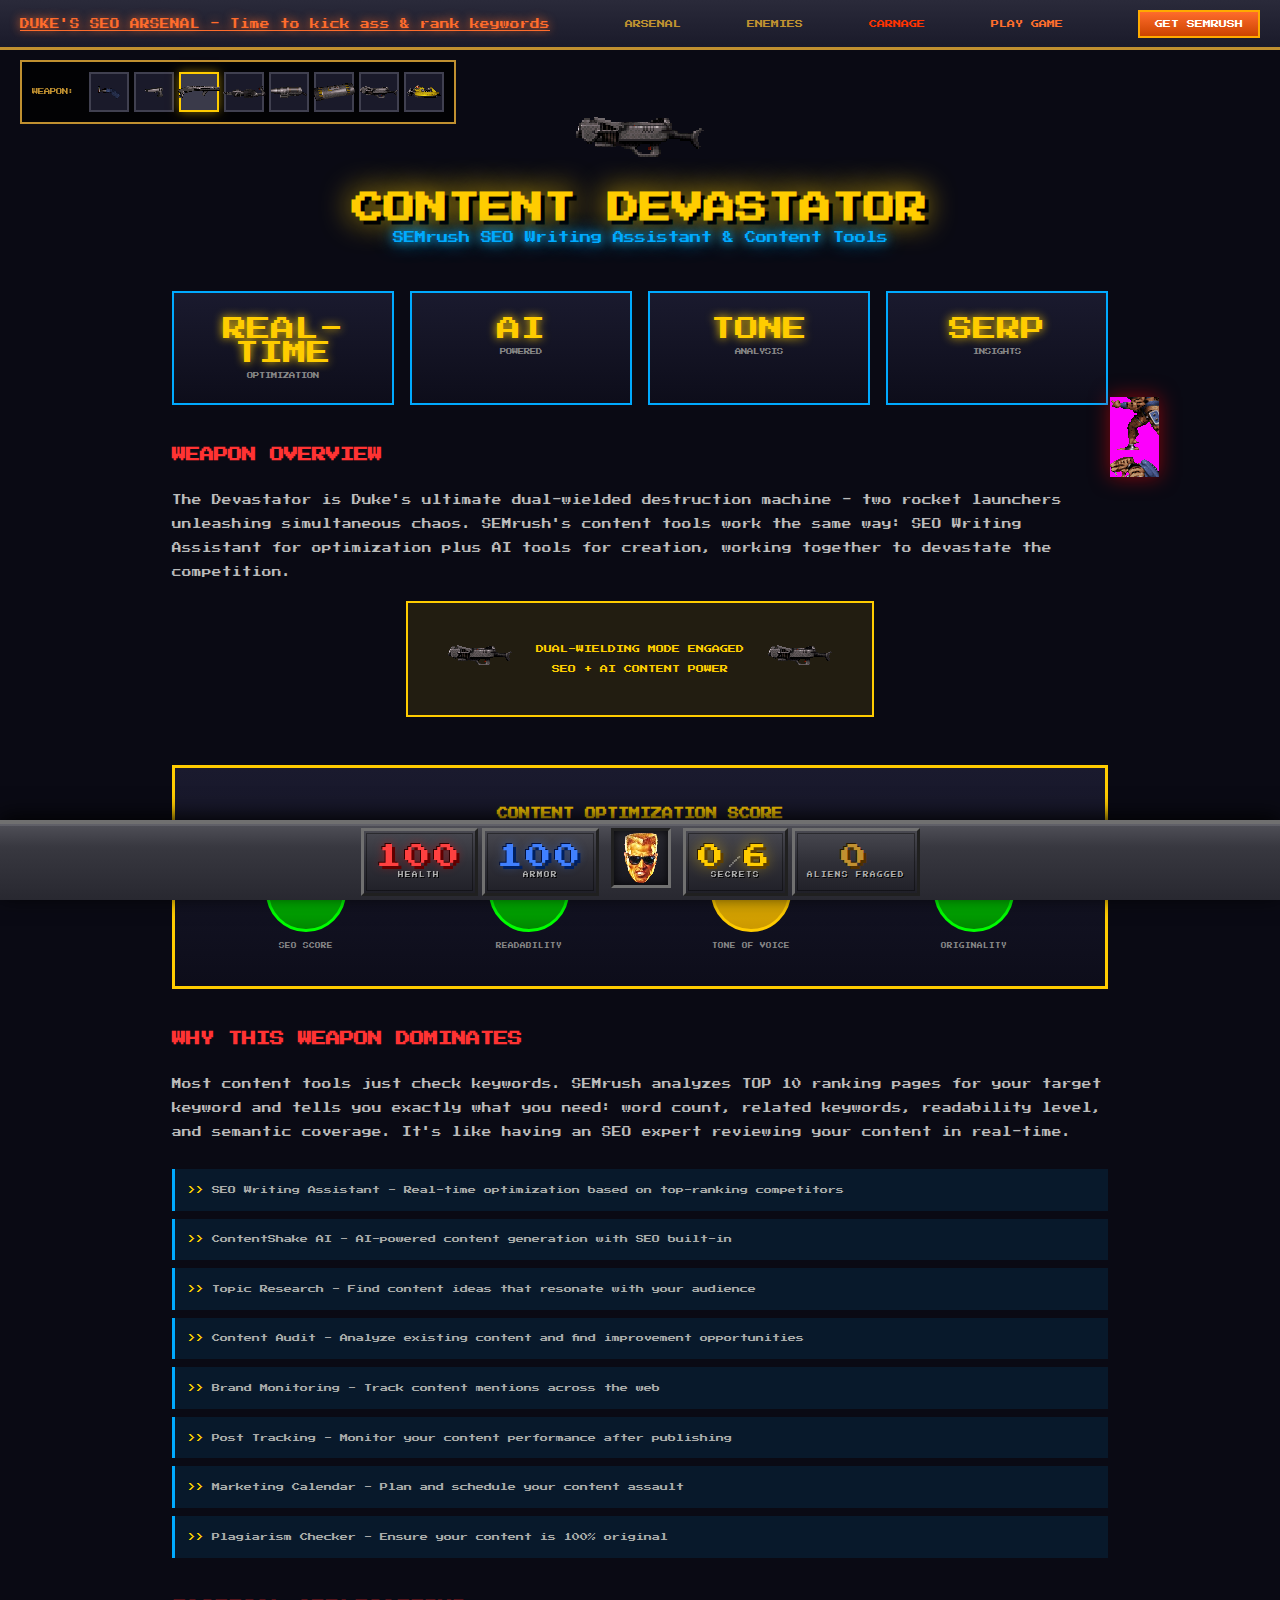
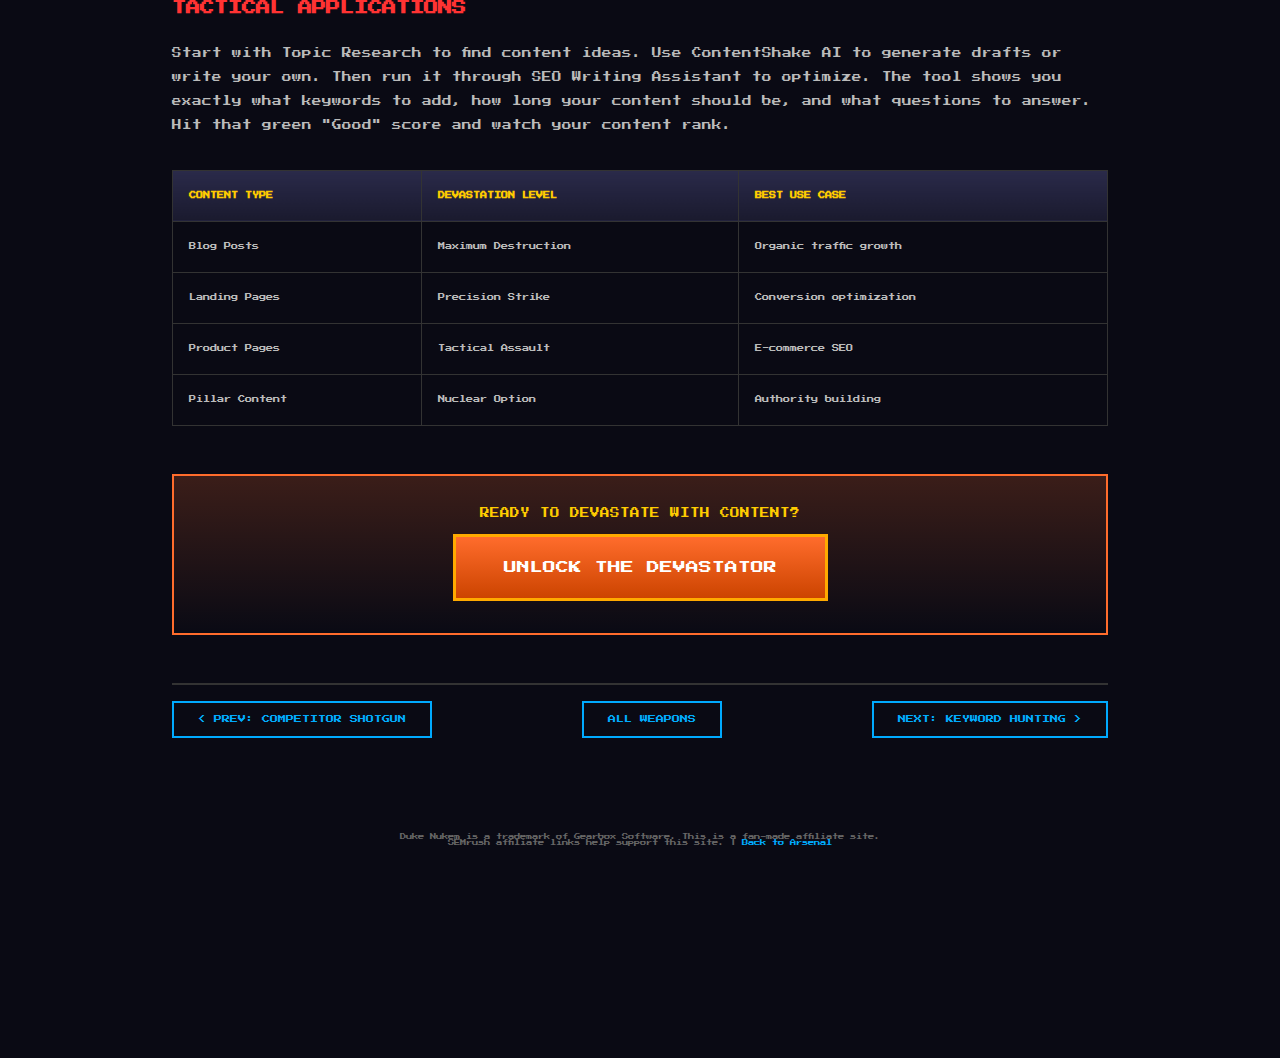
<file: weapons/content-devastator.html>
<!DOCTYPE html>
<html lang="en">
<head>
    <meta charset="UTF-8">
    <meta name="viewport" content="width=device-width, initial-scale=1.0">
    <title>Content Devastator | Duke's SEO Arsenal</title>
    <meta name="description" content="Devastate the competition with explosive content. SEMrush SEO Writing Assistant for content that ranks.">
    <link rel="icon" href="../images/favicon.ico" type="image/x-icon">
    <link rel="preconnect" href="https://fonts.googleapis.com">
    <link href="https://fonts.googleapis.com/css2?family=Press+Start+2P&display=swap" rel="stylesheet">
    <link rel="stylesheet" href="../css/duke-hud.css">
    <link rel="stylesheet" href="../css/duke-game.css">
    <style>
        :root {
            --duke-red: #ff3333;
            --duke-yellow: #ffcc00;
            --duke-blue: #00aaff;
            --duke-dark: #0a0a14;
            --duke-border: #333;
            --neon-glow: 0 0 10px var(--duke-blue), 0 0 20px var(--duke-blue);
            --red-glow: 0 0 10px var(--duke-red), 0 0 20px var(--duke-red);
        }

        * { margin: 0; padding: 0; box-sizing: border-box; }

        body {
            font-family: 'Press Start 2P', monospace;
            background: #0a0a14;
            color: #ddd;
            min-height: 100vh;
            padding-bottom: 100px;
            overflow-x: hidden;
        }

        .nav-bar {
            position: fixed;
            top: 0;
            left: 0;
            width: 100%;
            height: 50px;
            background: linear-gradient(180deg, #2a2a3a 0%, #1a1a2a 100%);
            border-bottom: 3px solid #c09030;
            display: flex;
            justify-content: center;
            align-items: center;
            gap: 2rem;
            z-index: 10000;
            padding: 0 20px;
        }

        .nav-link {
            font-family: 'Press Start 2P', monospace;
            font-size: 0.5rem;
            color: #c09030;
            text-decoration: none;
            padding: 8px 15px;
            border: 2px solid transparent;
            transition: all 0.3s;
        }

        .nav-link:hover {
            color: #fff;
            border-color: #c09030;
            background: rgba(192, 144, 48, 0.2);
            text-shadow: 0 0 10px #c09030;
        }

        .nav-logo { font-size: 0.6rem; color: #ff6c2c; text-shadow: 0 0 10px #ff6c2c; margin-right: auto; }
        .nav-cta { background: linear-gradient(180deg, #ff6c2c 0%, #cc4400 100%); color: #fff !important; border: 2px solid #ffaa00 !important; margin-left: auto; }

        .weapon-page { padding-top: 80px; max-width: 1000px; margin: 0 auto; padding-left: 2rem; padding-right: 2rem; }
        .weapon-header { text-align: center; margin-bottom: 3rem; }
        .weapon-icon { font-size: 6rem; margin-bottom: 1rem; animation: devastatorSpin 0.3s ease-in-out infinite; }
        @keyframes devastatorSpin {
            0% { transform: rotate(0deg) scale(1); }
            50% { transform: rotate(5deg) scale(1.1); }
            100% { transform: rotate(0deg) scale(1); }
        }
        .weapon-title { font-size: 2rem; color: var(--duke-yellow); text-shadow: 4px 4px 0 #000, 0 0 30px var(--duke-yellow); margin-bottom: 0.5rem; }
        .weapon-subtitle { font-size: 0.7rem; color: var(--duke-blue); text-shadow: var(--neon-glow); }

        .duke-quote {
            font-size: 0.8rem;
            color: var(--duke-red);
            text-shadow: var(--red-glow);
            margin: 2rem 0;
            font-style: italic;
            text-align: center;
            padding: 1.5rem;
            background: rgba(255, 51, 51, 0.1);
            border: 2px solid var(--duke-red);
        }

        .weapon-stats { display: grid; grid-template-columns: repeat(auto-fit, minmax(150px, 1fr)); gap: 1rem; margin: 2rem 0; }
        .stat-card { background: linear-gradient(180deg, #1a1a2e 0%, #0d0d1a 100%); border: 2px solid var(--duke-blue); padding: 1.5rem; text-align: center; }
        .stat-value { font-size: 1.5rem; color: var(--duke-yellow); text-shadow: 0 0 10px var(--duke-yellow); }
        .stat-name { font-size: 0.4rem; color: #888; margin-top: 0.5rem; }

        .weapon-description { font-size: 0.6rem; line-height: 2.5; color: #bbb; margin: 2rem 0; }
        .weapon-description h3 { font-size: 0.9rem; color: var(--duke-red); margin: 2rem 0 1rem 0; }

        .feature-list { list-style: none; margin: 1.5rem 0; }
        .feature-list li { font-size: 0.5rem; color: #aaa; padding: 0.8rem; margin: 0.5rem 0; background: rgba(0, 170, 255, 0.1); border-left: 3px solid var(--duke-blue); line-height: 2; }
        .feature-list li::before { content: ">> "; color: var(--duke-yellow); }

        .cta-section { text-align: center; margin: 3rem 0; padding: 2rem; background: linear-gradient(180deg, rgba(255, 108, 44, 0.2) 0%, transparent 100%); border: 2px solid #ff6c2c; }
        .big-cta { display: inline-block; padding: 1.5rem 3rem; background: linear-gradient(180deg, #ff6c2c 0%, #cc4400 100%); color: #fff; text-decoration: none; font-size: 0.8rem; border: 3px solid #ffaa00; transition: all 0.3s; animation: ctaPulse 2s ease-in-out infinite; }
        @keyframes ctaPulse { 0%, 100% { box-shadow: 0 0 20px rgba(255, 108, 44, 0.4); } 50% { box-shadow: 0 0 40px rgba(255, 108, 44, 0.8); } }
        .big-cta:hover { transform: scale(1.1); animation: none; box-shadow: 0 0 50px rgba(255, 108, 44, 1); }

        .weapon-nav { display: flex; justify-content: space-between; margin: 3rem 0; padding: 1rem 0; border-top: 2px solid var(--duke-border); }
        .weapon-nav a { font-size: 0.5rem; color: var(--duke-blue); text-decoration: none; padding: 0.8rem 1.5rem; border: 2px solid var(--duke-blue); transition: all 0.3s; }
        .weapon-nav a:hover { background: var(--duke-blue); color: #000; }

        .footer { text-align: center; padding: 2rem; font-size: 0.4rem; color: #666; margin-bottom: 80px; }
        .footer a { color: var(--duke-blue); text-decoration: none; }

        .comparison-table { width: 100%; border-collapse: collapse; margin: 2rem 0; }
        .comparison-table th, .comparison-table td { padding: 1rem; text-align: left; border: 1px solid var(--duke-border); font-size: 0.45rem; }
        .comparison-table th { background: linear-gradient(180deg, #2a2a4a 0%, #1a1a2e 100%); color: var(--duke-yellow); }
        .comparison-table tr:hover { background: rgba(0, 170, 255, 0.1); }

        /* Content Score Display */
        .content-score {
            background: linear-gradient(180deg, #1a1a2e 0%, #0d0d1a 100%);
            border: 3px solid var(--duke-yellow);
            padding: 2rem;
            margin: 2rem 0;
            text-align: center;
        }
        .content-score h4 {
            color: var(--duke-yellow);
            font-size: 0.7rem;
            margin-bottom: 1.5rem;
        }
        .score-meters {
            display: grid;
            grid-template-columns: repeat(auto-fit, minmax(120px, 1fr));
            gap: 1.5rem;
        }
        .meter {
            text-align: center;
        }
        .meter-circle {
            width: 80px;
            height: 80px;
            border-radius: 50%;
            margin: 0 auto 0.5rem;
            display: flex;
            align-items: center;
            justify-content: center;
            font-size: 1.2rem;
            font-weight: bold;
        }
        .meter-circle.high {
            background: linear-gradient(180deg, #00ff00 0%, #008800 100%);
            border: 3px solid #00ff00;
            color: #000;
        }
        .meter-circle.medium {
            background: linear-gradient(180deg, #ffcc00 0%, #cc9900 100%);
            border: 3px solid #ffcc00;
            color: #000;
        }
        .meter-circle.low {
            background: linear-gradient(180deg, #ff3333 0%, #cc0000 100%);
            border: 3px solid #ff3333;
            color: #fff;
        }
        .meter-label {
            font-size: 0.35rem;
            color: #888;
        }

        /* Dual Wield Badge */
        .dual-wield-badge {
            display: inline-flex;
            align-items: center;
            gap: 1rem;
            background: rgba(255, 204, 0, 0.1);
            border: 2px solid var(--duke-yellow);
            padding: 1rem 2rem;
            margin: 1rem 0;
        }
        .dual-wield-badge span {
            font-size: 2rem;
        }
        .dual-wield-badge p {
            font-size: 0.5rem;
            color: var(--duke-yellow);
        }
    </style>
</head>
<body>
    <nav class="nav-bar">
        <a href="../index.html" class="nav-logo">DUKE'S SEO ARSENAL - Time to kick ass & rank keywords</a>
        <a href="../index.html#weapons" class="nav-link">ARSENAL</a>
        <a href="../enemies.html" class="nav-link">ENEMIES</a>
        <a href="../carnage-gallery.html" class="nav-link" style="color: #ff3300;">CARNAGE</a>
        <a href="../play-duke.html" class="nav-link" style="color: #ff6c2c;">PLAY GAME</a>
        <a href="https://www.semrush.com/lp/digital-marketing-starts-here-7/en/?ref=1292478928&refer_source=&utm_source=john_rippy&utm_medium=dukes_seo_arsenal&utm_campaign=berush_promo" class="nav-link nav-cta" target="_blank">GET SEMRUSH</a>
    </nav>

    <main class="weapon-page">
        <header class="weapon-header">
            <div class="weapon-icon"><img src="../images/devastator-sprite.png" alt="Devastator" style="height: 80px; image-rendering: pixelated;"></div>
            <h1 class="weapon-title">CONTENT DEVASTATOR</h1>
            <p class="weapon-subtitle">SEMrush SEO Writing Assistant & Content Tools</p>
        </header>

        <blockquote class="duke-quote">
            "I've got two guns... one for each of ya! Time to devastate!"
        </blockquote>

        <div class="weapon-stats">
            <div class="stat-card">
                <div class="stat-value">REAL-TIME</div>
                <div class="stat-name">OPTIMIZATION</div>
            </div>
            <div class="stat-card">
                <div class="stat-value">AI</div>
                <div class="stat-name">POWERED</div>
            </div>
            <div class="stat-card">
                <div class="stat-value">TONE</div>
                <div class="stat-name">ANALYSIS</div>
            </div>
            <div class="stat-card">
                <div class="stat-value">SERP</div>
                <div class="stat-name">INSIGHTS</div>
            </div>
        </div>

        <div class="weapon-description">
            <h3>WEAPON OVERVIEW</h3>
            <p>
                The Devastator is Duke's ultimate dual-wielded destruction machine - two rocket launchers
                unleashing simultaneous chaos. SEMrush's content tools work the same way: SEO Writing Assistant
                for optimization plus AI tools for creation, working together to devastate the competition.
            </p>

            <div style="text-align: center;">
                <div class="dual-wield-badge">
                    <span><img src="../images/devastator-sprite.png" alt="Devastator" style="height: 40px; image-rendering: pixelated;"></span>
                    <p>DUAL-WIELDING MODE ENGAGED<br>SEO + AI CONTENT POWER</p>
                    <span><img src="../images/devastator-sprite.png" alt="Devastator" style="height: 40px; image-rendering: pixelated;"></span>
                </div>
            </div>

            <div class="content-score">
                <h4>CONTENT OPTIMIZATION SCORE</h4>
                <div class="score-meters">
                    <div class="meter">
                        <div class="meter-circle high">92</div>
                        <div class="meter-label">SEO SCORE</div>
                    </div>
                    <div class="meter">
                        <div class="meter-circle high">88</div>
                        <div class="meter-label">READABILITY</div>
                    </div>
                    <div class="meter">
                        <div class="meter-circle medium">75</div>
                        <div class="meter-label">TONE OF VOICE</div>
                    </div>
                    <div class="meter">
                        <div class="meter-circle high">100</div>
                        <div class="meter-label">ORIGINALITY</div>
                    </div>
                </div>
            </div>

            <h3>WHY THIS WEAPON DOMINATES</h3>
            <p>
                Most content tools just check keywords. SEMrush analyzes TOP 10 ranking pages for your
                target keyword and tells you exactly what you need: word count, related keywords, readability
                level, and semantic coverage. It's like having an SEO expert reviewing your content in real-time.
            </p>

            <ul class="feature-list">
                <li>SEO Writing Assistant - Real-time optimization based on top-ranking competitors</li>
                <li>ContentShake AI - AI-powered content generation with SEO built-in</li>
                <li>Topic Research - Find content ideas that resonate with your audience</li>
                <li>Content Audit - Analyze existing content and find improvement opportunities</li>
                <li>Brand Monitoring - Track content mentions across the web</li>
                <li>Post Tracking - Monitor your content performance after publishing</li>
                <li>Marketing Calendar - Plan and schedule your content assault</li>
                <li>Plagiarism Checker - Ensure your content is 100% original</li>
            </ul>

            <h3>TACTICAL APPLICATIONS</h3>
            <p>
                Start with Topic Research to find content ideas. Use ContentShake AI to generate drafts or
                write your own. Then run it through SEO Writing Assistant to optimize. The tool shows you
                exactly what keywords to add, how long your content should be, and what questions to answer.
                Hit that green "Good" score and watch your content rank.
            </p>

            <table class="comparison-table">
                <thead>
                    <tr>
                        <th>CONTENT TYPE</th>
                        <th>DEVASTATION LEVEL</th>
                        <th>BEST USE CASE</th>
                    </tr>
                </thead>
                <tbody>
                    <tr>
                        <td>Blog Posts</td>
                        <td>Maximum Destruction</td>
                        <td>Organic traffic growth</td>
                    </tr>
                    <tr>
                        <td>Landing Pages</td>
                        <td>Precision Strike</td>
                        <td>Conversion optimization</td>
                    </tr>
                    <tr>
                        <td>Product Pages</td>
                        <td>Tactical Assault</td>
                        <td>E-commerce SEO</td>
                    </tr>
                    <tr>
                        <td>Pillar Content</td>
                        <td>Nuclear Option</td>
                        <td>Authority building</td>
                    </tr>
                </tbody>
            </table>
        </div>

        <div class="cta-section">
            <p style="font-size: 0.6rem; color: var(--duke-yellow); margin-bottom: 1rem;">
                READY TO DEVASTATE WITH CONTENT?
            </p>
            <a href="https://www.semrush.com/lp/digital-marketing-starts-here-7/en/?ref=1292478928&refer_source=&utm_source=john_rippy&utm_medium=dukes_seo_arsenal&utm_campaign=berush_promo" class="big-cta" target="_blank">
                UNLOCK THE DEVASTATOR
            </a>
        </div>

        <nav class="weapon-nav">
            <a href="competitor-shotgun.html">< PREV: COMPETITOR SHOTGUN</a>
            <a href="../index.html#weapons">ALL WEAPONS</a>
            <a href="keyword-hunting.html">NEXT: KEYWORD HUNTING ></a>
        </nav>
    </main>

    <footer class="footer">
        <p>
            Duke Nukem is a trademark of Gearbox Software. This is a fan-made affiliate site.<br>
            SEMrush affiliate links help support this site. | <a href="../index.html">Back to Arsenal</a>
        </p>
    </footer>

    <div class="duke-hud">
        <div class="hud-section">
            <div class="hud-stat">
                <span class="hud-value hud-health" id="hudHealth">100</span>
                <span class="hud-label">HEALTH</span>
            </div>
        </div>
        <div class="hud-section">
            <div class="hud-stat">
                <span class="hud-value hud-armor" id="hudArmor">100</span>
                <span class="hud-label">ARMOR</span>
            </div>
        </div>
        <div class="hud-face-container">
            <img src="../images/duke-hud-face.png" alt="Duke" class="hud-face" id="dukeFace" title="Duke">
        </div>
        <!-- Secrets -->
        <div class="hud-section">
            <div class="hud-stat">
                <div class="hud-secrets-display">
                    <span class="hud-value hud-secrets" id="hudSecrets">0</span>
                    <span class="hud-secrets-slash">/</span>
                    <span class="hud-value hud-secrets" id="hudSecretsTotal">6</span>
                </div>
                <span class="hud-label">SECRETS</span>
            </div>
        </div>
        <div class="hud-section">
            <div class="hud-stat">
                <span class="hud-value hud-kills" id="hudKills">0</span>
                <span class="hud-label">ALIENS FRAGGED</span>
            </div>
        </div>
    </div>

    <!-- Audio Elements -->
    <audio id="bgMusic" loop preload="auto">
        <source src="../audio/grabbag.mp3" type="audio/mpeg">
    </audio>
    <audio id="bootsSound" preload="auto">
        <source src="../audio/stomp.wav" type="audio/wav">
    </audio>
    <audio id="pickupSound" preload="auto">
        <source src="../audio/pickup.wav" type="audio/wav">
    </audio>
    <audio id="voiceHailToTheKing" preload="auto">
        <source src="../audio/hail-to-the-king.mp3" type="audio/mpeg">
    </audio>
    <audio id="voiceComeGetSome" preload="auto">
        <source src="../audio/come-get-some.mp3" type="audio/mpeg">
    </audio>
    <audio id="voiceDamnImGood" preload="auto">
        <source src="../audio/damn-im-good.mp3" type="audio/mpeg">
    </audio>
    <audio id="voiceLetsRock" preload="auto">
        <source src="../audio/lets-rock.mp3" type="audio/mpeg">
    </audio>
    <audio id="voiceBlowItOut" preload="auto">
        <source src="../audio/blow-it-out.mp3" type="audio/mpeg">
    </audio>
    <audio id="voicePieceOfCake" preload="auto">
        <source src="../audio/piece-of-cake.mp3" type="audio/mpeg">
    </audio>
    <audio id="voiceShakeItBaby" preload="auto">
        <source src="../audio/shake-it-baby.mp3" type="audio/mpeg">
    </audio>
    <audio id="voiceCool" preload="auto">
        <source src="../audio/cool.mp3" type="audio/mpeg">
    </audio>
    <audio id="voiceGroovy" preload="auto">
        <source src="../audio/groovy.mp3" type="audio/mpeg">
    </audio>
    <audio id="voiceBubblegum" preload="auto">
        <source src="../audio/bubblegum.mp3" type="audio/mpeg">
    </audio>
    <audio id="voiceYourFace" preload="auto">
        <source src="../audio/your-face.mp3" type="audio/mpeg">
    </audio>
    <audio id="voiceBallsOfSteel" preload="auto">
        <source src="../audio/balls-of-steel.mp3" type="audio/mpeg">
    </audio>

    <script src="../js/duke-game.js"></script>
    <script src="../js/duke-secrets.js"></script>
</body>
</html>
</file>
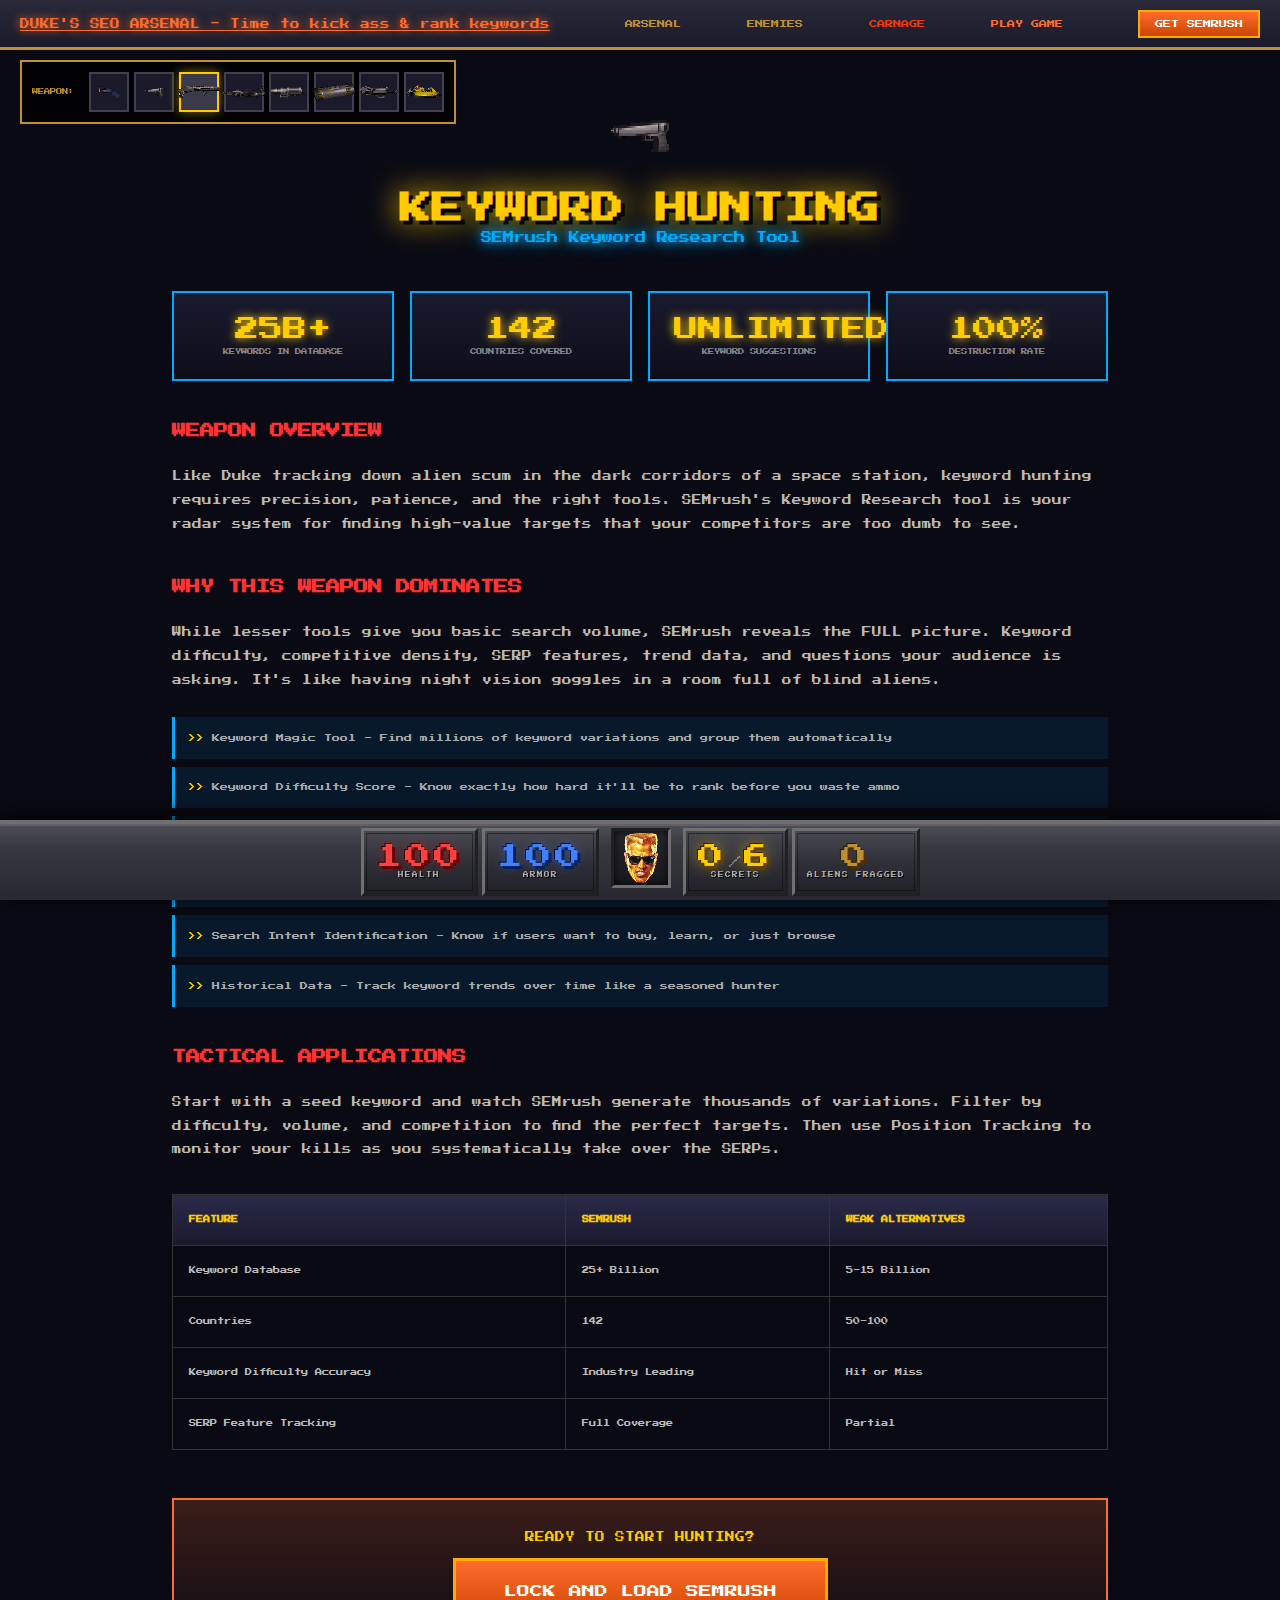
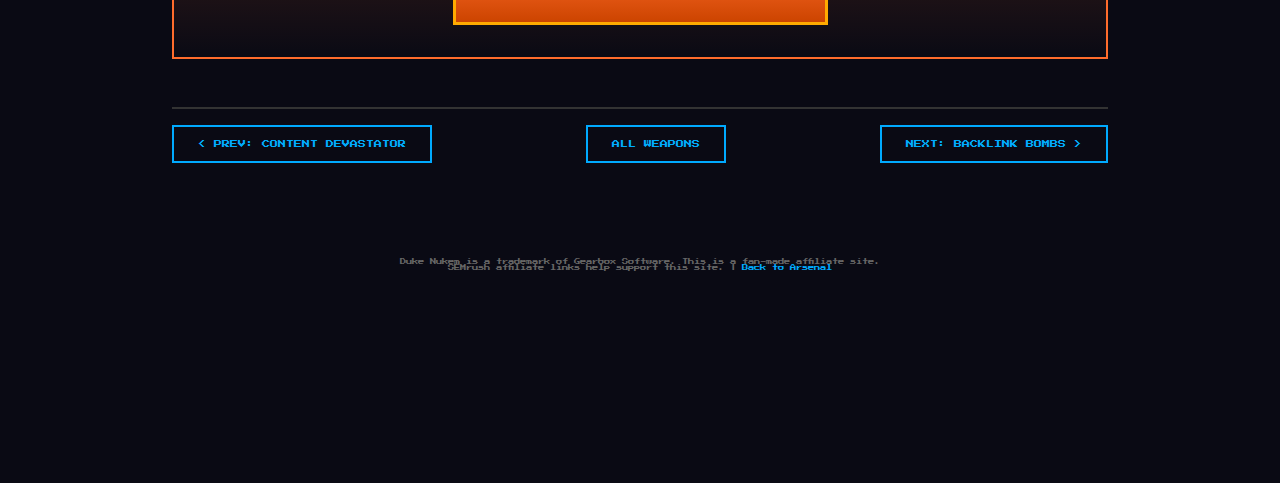
<file: weapons/keyword-hunting.html>
<!DOCTYPE html>
<html lang="en">
<head>
    <meta charset="UTF-8">
    <meta name="viewport" content="width=device-width, initial-scale=1.0">
    <title>Keyword Hunting | Duke's SEO Arsenal</title>
    <meta name="description" content="Hunt down high-value keywords like Duke hunts aliens. SEMrush Keyword Research for total SEO domination.">
    <link rel="icon" href="../images/favicon.ico" type="image/x-icon">
    <link rel="preconnect" href="https://fonts.googleapis.com">
    <link href="https://fonts.googleapis.com/css2?family=Press+Start+2P&display=swap" rel="stylesheet">
    <link rel="stylesheet" href="../css/duke-hud.css">
    <link rel="stylesheet" href="../css/duke-game.css">
    <style>
        :root {
            --duke-red: #ff3333;
            --duke-yellow: #ffcc00;
            --duke-blue: #00aaff;
            --duke-dark: #0a0a14;
            --duke-border: #333;
            --neon-glow: 0 0 10px var(--duke-blue), 0 0 20px var(--duke-blue);
            --red-glow: 0 0 10px var(--duke-red), 0 0 20px var(--duke-red);
        }

        * {
            margin: 0;
            padding: 0;
            box-sizing: border-box;
        }

        body {
            font-family: 'Press Start 2P', monospace;
            background: #0a0a14;
            color: #ddd;
            min-height: 100vh;
            padding-bottom: 100px;
            overflow-x: hidden;
        }

        /* Navigation Bar */
        .nav-bar {
            position: fixed;
            top: 0;
            left: 0;
            width: 100%;
            height: 50px;
            background: linear-gradient(180deg, #2a2a3a 0%, #1a1a2a 100%);
            border-bottom: 3px solid #c09030;
            display: flex;
            justify-content: center;
            align-items: center;
            gap: 2rem;
            z-index: 10000;
            padding: 0 20px;
        }

        .nav-link {
            font-family: 'Press Start 2P', monospace;
            font-size: 0.5rem;
            color: #c09030;
            text-decoration: none;
            padding: 8px 15px;
            border: 2px solid transparent;
            transition: all 0.3s;
        }

        .nav-link:hover {
            color: #fff;
            border-color: #c09030;
            background: rgba(192, 144, 48, 0.2);
            text-shadow: 0 0 10px #c09030;
        }

        .nav-logo {
            font-size: 0.6rem;
            color: #ff6c2c;
            text-shadow: 0 0 10px #ff6c2c;
            margin-right: auto;
        }

        .nav-cta {
            background: linear-gradient(180deg, #ff6c2c 0%, #cc4400 100%);
            color: #fff !important;
            border: 2px solid #ffaa00 !important;
            margin-left: auto;
        }

        /* Weapon Page Layout */
        .weapon-page {
            padding-top: 80px;
            max-width: 1000px;
            margin: 0 auto;
            padding-left: 2rem;
            padding-right: 2rem;
        }

        .weapon-header {
            text-align: center;
            margin-bottom: 3rem;
        }

        .weapon-icon {
            font-size: 6rem;
            margin-bottom: 1rem;
            animation: weaponFloat 2s ease-in-out infinite;
        }

        @keyframes weaponFloat {
            0%, 100% { transform: translateY(0) rotate(-5deg); }
            50% { transform: translateY(-10px) rotate(5deg); }
        }

        .weapon-title {
            font-size: 2rem;
            color: var(--duke-yellow);
            text-shadow: 4px 4px 0 #000, 0 0 30px var(--duke-yellow);
            margin-bottom: 0.5rem;
        }

        .weapon-subtitle {
            font-size: 0.7rem;
            color: var(--duke-blue);
            text-shadow: var(--neon-glow);
        }

        .duke-quote {
            font-size: 0.8rem;
            color: var(--duke-red);
            text-shadow: var(--red-glow);
            margin: 2rem 0;
            font-style: italic;
            text-align: center;
            padding: 1.5rem;
            background: rgba(255, 51, 51, 0.1);
            border: 2px solid var(--duke-red);
        }

        .weapon-stats {
            display: grid;
            grid-template-columns: repeat(auto-fit, minmax(150px, 1fr));
            gap: 1rem;
            margin: 2rem 0;
        }

        .stat-card {
            background: linear-gradient(180deg, #1a1a2e 0%, #0d0d1a 100%);
            border: 2px solid var(--duke-blue);
            padding: 1.5rem;
            text-align: center;
        }

        .stat-value {
            font-size: 1.5rem;
            color: var(--duke-yellow);
            text-shadow: 0 0 10px var(--duke-yellow);
        }

        .stat-name {
            font-size: 0.4rem;
            color: #888;
            margin-top: 0.5rem;
        }

        .weapon-description {
            font-size: 0.6rem;
            line-height: 2.5;
            color: #bbb;
            margin: 2rem 0;
        }

        .weapon-description h3 {
            font-size: 0.9rem;
            color: var(--duke-red);
            margin: 2rem 0 1rem 0;
        }

        .feature-list {
            list-style: none;
            margin: 1.5rem 0;
        }

        .feature-list li {
            font-size: 0.5rem;
            color: #aaa;
            padding: 0.8rem;
            margin: 0.5rem 0;
            background: rgba(0, 170, 255, 0.1);
            border-left: 3px solid var(--duke-blue);
            line-height: 2;
        }

        .feature-list li::before {
            content: ">> ";
            color: var(--duke-yellow);
        }

        .cta-section {
            text-align: center;
            margin: 3rem 0;
            padding: 2rem;
            background: linear-gradient(180deg, rgba(255, 108, 44, 0.2) 0%, transparent 100%);
            border: 2px solid #ff6c2c;
        }

        .big-cta {
            display: inline-block;
            padding: 1.5rem 3rem;
            background: linear-gradient(180deg, #ff6c2c 0%, #cc4400 100%);
            color: #fff;
            text-decoration: none;
            font-size: 0.8rem;
            border: 3px solid #ffaa00;
            transition: all 0.3s;
            animation: ctaPulse 2s ease-in-out infinite;
        }

        @keyframes ctaPulse {
            0%, 100% { box-shadow: 0 0 20px rgba(255, 108, 44, 0.4); }
            50% { box-shadow: 0 0 40px rgba(255, 108, 44, 0.8); }
        }

        .big-cta:hover {
            transform: scale(1.1);
            animation: none;
            box-shadow: 0 0 50px rgba(255, 108, 44, 1);
        }

        /* Weapon Navigation */
        .weapon-nav {
            display: flex;
            justify-content: space-between;
            margin: 3rem 0;
            padding: 1rem 0;
            border-top: 2px solid var(--duke-border);
        }

        .weapon-nav a {
            font-size: 0.5rem;
            color: var(--duke-blue);
            text-decoration: none;
            padding: 0.8rem 1.5rem;
            border: 2px solid var(--duke-blue);
            transition: all 0.3s;
        }

        .weapon-nav a:hover {
            background: var(--duke-blue);
            color: #000;
        }

        /* Footer */
        .footer {
            text-align: center;
            padding: 2rem;
            font-size: 0.4rem;
            color: #666;
            margin-bottom: 80px;
        }

        .footer a {
            color: var(--duke-blue);
            text-decoration: none;
        }

        /* Screenshots/Images */
        .weapon-screenshot {
            width: 100%;
            border: 3px solid var(--duke-yellow);
            margin: 2rem 0;
            box-shadow: 0 0 30px rgba(255, 204, 0, 0.3);
        }

        /* Comparison Table */
        .comparison-table {
            width: 100%;
            border-collapse: collapse;
            margin: 2rem 0;
        }

        .comparison-table th,
        .comparison-table td {
            padding: 1rem;
            text-align: left;
            border: 1px solid var(--duke-border);
            font-size: 0.45rem;
        }

        .comparison-table th {
            background: linear-gradient(180deg, #2a2a4a 0%, #1a1a2e 100%);
            color: var(--duke-yellow);
        }

        .comparison-table tr:hover {
            background: rgba(0, 170, 255, 0.1);
        }
    </style>
</head>
<body>
    <!-- Navigation -->
    <nav class="nav-bar">
        <a href="../index.html" class="nav-logo">DUKE'S SEO ARSENAL - Time to kick ass & rank keywords</a>
        <a href="../index.html#weapons" class="nav-link">ARSENAL</a>
        <a href="../enemies.html" class="nav-link">ENEMIES</a>
        <a href="../carnage-gallery.html" class="nav-link" style="color: #ff3300;">CARNAGE</a>
        <a href="../play-duke.html" class="nav-link" style="color: #ff6c2c;">PLAY GAME</a>
        <a href="https://www.semrush.com/lp/digital-marketing-starts-here-7/en/?ref=1292478928&refer_source=&utm_source=john_rippy&utm_medium=dukes_seo_arsenal&utm_campaign=berush_promo" class="nav-link nav-cta" target="_blank">GET SEMRUSH</a>
    </nav>

    <main class="weapon-page">
        <header class="weapon-header">
            <div class="weapon-icon"><img src="../images/pistol-sprite.png" alt="Keyword Hunting Pistol" style="height: 80px; image-rendering: pixelated;"></div>
            <h1 class="weapon-title">KEYWORD HUNTING</h1>
            <p class="weapon-subtitle">SEMrush Keyword Research Tool</p>
        </header>

        <blockquote class="duke-quote">
            "I'm gonna find you, make you pay... for not ranking on page one!"
        </blockquote>

        <div class="weapon-stats">
            <div class="stat-card">
                <div class="stat-value">25B+</div>
                <div class="stat-name">KEYWORDS IN DATABASE</div>
            </div>
            <div class="stat-card">
                <div class="stat-value">142</div>
                <div class="stat-name">COUNTRIES COVERED</div>
            </div>
            <div class="stat-card">
                <div class="stat-value">UNLIMITED</div>
                <div class="stat-name">KEYWORD SUGGESTIONS</div>
            </div>
            <div class="stat-card">
                <div class="stat-value">100%</div>
                <div class="stat-name">DESTRUCTION RATE</div>
            </div>
        </div>

        <div class="weapon-description">
            <h3>WEAPON OVERVIEW</h3>
            <p>
                Like Duke tracking down alien scum in the dark corridors of a space station, keyword hunting requires precision,
                patience, and the right tools. SEMrush's Keyword Research tool is your radar system for finding high-value
                targets that your competitors are too dumb to see.
            </p>

            <h3>WHY THIS WEAPON DOMINATES</h3>
            <p>
                While lesser tools give you basic search volume, SEMrush reveals the FULL picture. Keyword difficulty,
                competitive density, SERP features, trend data, and questions your audience is asking. It's like having
                night vision goggles in a room full of blind aliens.
            </p>

            <ul class="feature-list">
                <li>Keyword Magic Tool - Find millions of keyword variations and group them automatically</li>
                <li>Keyword Difficulty Score - Know exactly how hard it'll be to rank before you waste ammo</li>
                <li>SERP Analysis - See who's ranking and why they're about to get fragged</li>
                <li>Keyword Gap Analysis - Find keywords your competitors rank for that you don't</li>
                <li>Search Intent Identification - Know if users want to buy, learn, or just browse</li>
                <li>Historical Data - Track keyword trends over time like a seasoned hunter</li>
            </ul>

            <h3>TACTICAL APPLICATIONS</h3>
            <p>
                Start with a seed keyword and watch SEMrush generate thousands of variations. Filter by difficulty, volume,
                and competition to find the perfect targets. Then use Position Tracking to monitor your kills as you
                systematically take over the SERPs.
            </p>

            <table class="comparison-table">
                <thead>
                    <tr>
                        <th>FEATURE</th>
                        <th>SEMRUSH</th>
                        <th>WEAK ALTERNATIVES</th>
                    </tr>
                </thead>
                <tbody>
                    <tr>
                        <td>Keyword Database</td>
                        <td>25+ Billion</td>
                        <td>5-15 Billion</td>
                    </tr>
                    <tr>
                        <td>Countries</td>
                        <td>142</td>
                        <td>50-100</td>
                    </tr>
                    <tr>
                        <td>Keyword Difficulty Accuracy</td>
                        <td>Industry Leading</td>
                        <td>Hit or Miss</td>
                    </tr>
                    <tr>
                        <td>SERP Feature Tracking</td>
                        <td>Full Coverage</td>
                        <td>Partial</td>
                    </tr>
                </tbody>
            </table>
        </div>

        <div class="cta-section">
            <p style="font-size: 0.6rem; color: var(--duke-yellow); margin-bottom: 1rem;">
                READY TO START HUNTING?
            </p>
            <a href="https://www.semrush.com/lp/digital-marketing-starts-here-7/en/?ref=1292478928&refer_source=&utm_source=john_rippy&utm_medium=dukes_seo_arsenal&utm_campaign=berush_promo" class="big-cta" target="_blank">
                LOCK AND LOAD SEMRUSH
            </a>
        </div>

        <nav class="weapon-nav">
            <a href="content-devastator.html">< PREV: CONTENT DEVASTATOR</a>
            <a href="../index.html#weapons">ALL WEAPONS</a>
            <a href="backlink-bombs.html">NEXT: BACKLINK BOMBS ></a>
        </nav>
    </main>

    <footer class="footer">
        <p>
            Duke Nukem is a trademark of Gearbox Software. This is a fan-made affiliate site.<br>
            SEMrush affiliate links help support this site. | <a href="../index.html">Back to Arsenal</a>
        </p>
    </footer>

    <!-- Duke HUD -->
    <div class="duke-hud">
        <div class="hud-section">
            <div class="hud-stat">
                <span class="hud-value hud-health" id="hudHealth">100</span>
                <span class="hud-label">HEALTH</span>
            </div>
        </div>
        <div class="hud-section">
            <div class="hud-stat">
                <span class="hud-value hud-armor" id="hudArmor">100</span>
                <span class="hud-label">ARMOR</span>
            </div>
        </div>
        <div class="hud-face-container">
            <img src="../images/duke-hud-face.png" alt="Duke" class="hud-face" id="dukeFace" title="Duke">
        </div>
        <!-- Secrets -->
        <div class="hud-section">
            <div class="hud-stat">
                <div class="hud-secrets-display">
                    <span class="hud-value hud-secrets" id="hudSecrets">0</span>
                    <span class="hud-secrets-slash">/</span>
                    <span class="hud-value hud-secrets" id="hudSecretsTotal">6</span>
                </div>
                <span class="hud-label">SECRETS</span>
            </div>
        </div>
        <div class="hud-section">
            <div class="hud-stat">
                <span class="hud-value hud-kills" id="hudKills">0</span>
                <span class="hud-label">ALIENS FRAGGED</span>
            </div>
        </div>
    </div>

    <!-- Audio Elements -->
    <audio id="bgMusic" loop preload="auto">
        <source src="../audio/grabbag.mp3" type="audio/mpeg">
    </audio>
    <audio id="bootsSound" preload="auto">
        <source src="../audio/stomp.wav" type="audio/wav">
    </audio>
    <audio id="pickupSound" preload="auto">
        <source src="../audio/pickup.wav" type="audio/wav">
    </audio>
    <audio id="voiceHailToTheKing" preload="auto">
        <source src="../audio/hail-to-the-king.mp3" type="audio/mpeg">
    </audio>
    <audio id="voiceComeGetSome" preload="auto">
        <source src="../audio/come-get-some.mp3" type="audio/mpeg">
    </audio>
    <audio id="voiceDamnImGood" preload="auto">
        <source src="../audio/damn-im-good.mp3" type="audio/mpeg">
    </audio>
    <audio id="voiceLetsRock" preload="auto">
        <source src="../audio/lets-rock.mp3" type="audio/mpeg">
    </audio>
    <audio id="voiceBlowItOut" preload="auto">
        <source src="../audio/blow-it-out.mp3" type="audio/mpeg">
    </audio>
    <audio id="voicePieceOfCake" preload="auto">
        <source src="../audio/piece-of-cake.mp3" type="audio/mpeg">
    </audio>
    <audio id="voiceShakeItBaby" preload="auto">
        <source src="../audio/shake-it-baby.mp3" type="audio/mpeg">
    </audio>
    <audio id="voiceCool" preload="auto">
        <source src="../audio/cool.mp3" type="audio/mpeg">
    </audio>
    <audio id="voiceGroovy" preload="auto">
        <source src="../audio/groovy.mp3" type="audio/mpeg">
    </audio>
    <audio id="voiceBubblegum" preload="auto">
        <source src="../audio/bubblegum.mp3" type="audio/mpeg">
    </audio>
    <audio id="voiceYourFace" preload="auto">
        <source src="../audio/your-face.mp3" type="audio/mpeg">
    </audio>
    <audio id="voiceBallsOfSteel" preload="auto">
        <source src="../audio/balls-of-steel.mp3" type="audio/mpeg">
    </audio>

    <script src="../js/duke-game.js"></script>
    <script src="../js/duke-secrets.js"></script>
</body>
</html>
</file>
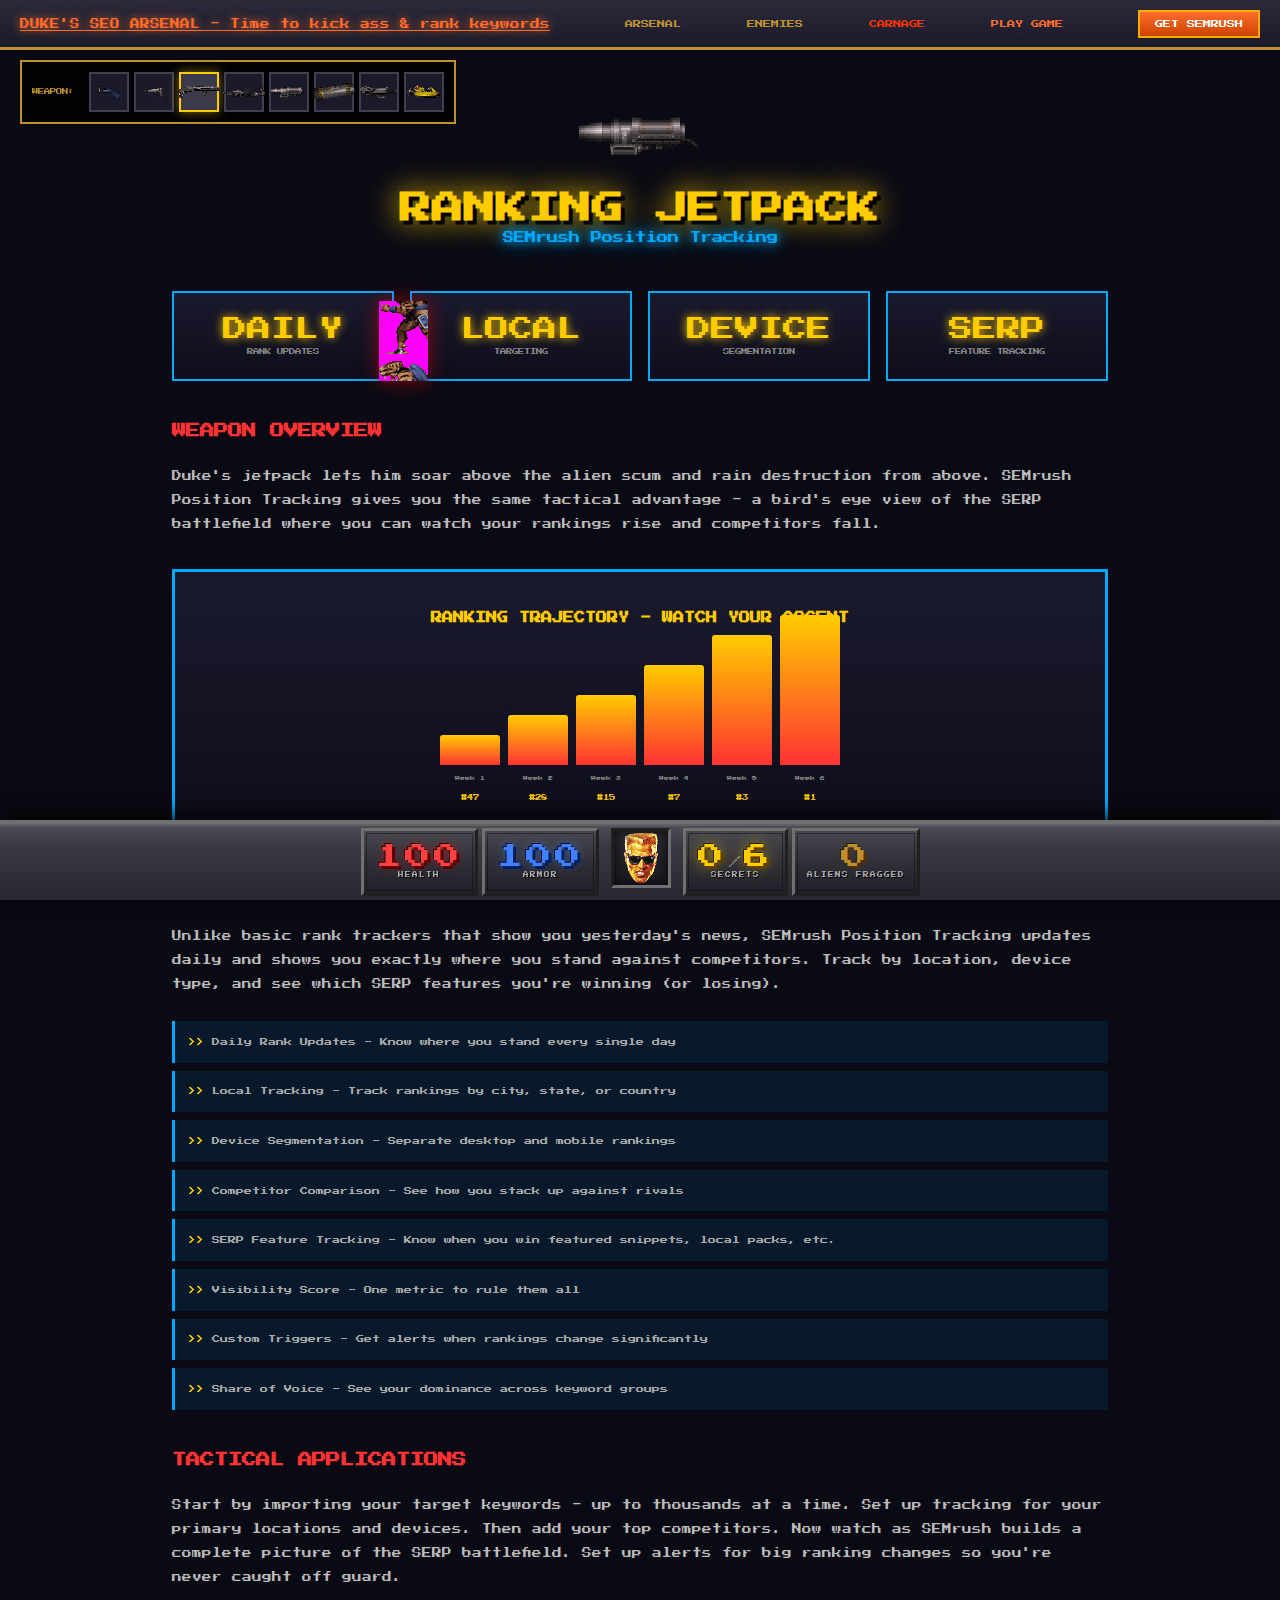
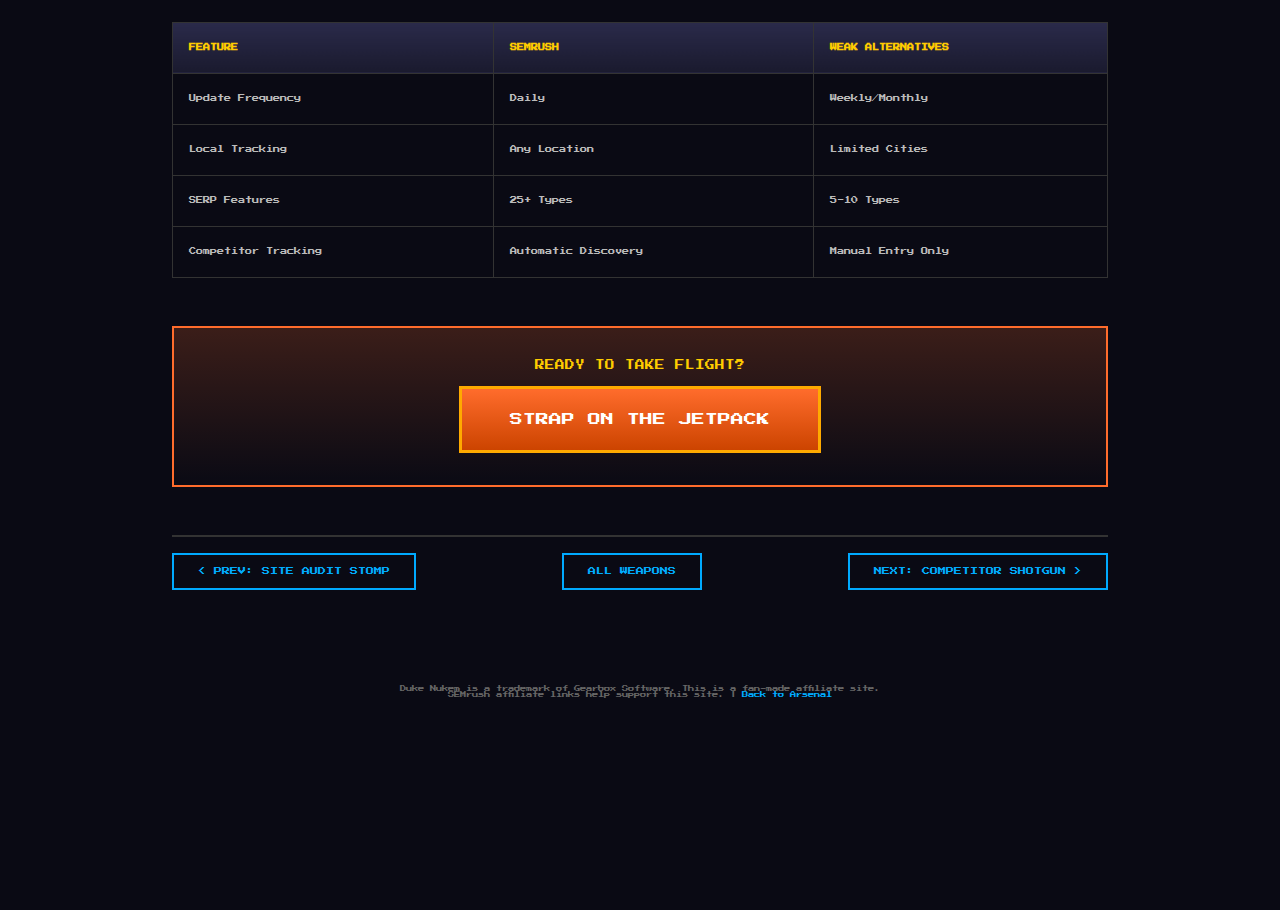
<file: weapons/ranking-jetpack.html>
<!DOCTYPE html>
<html lang="en">
<head>
    <meta charset="UTF-8">
    <meta name="viewport" content="width=device-width, initial-scale=1.0">
    <title>Ranking Jetpack | Duke's SEO Arsenal</title>
    <meta name="description" content="Fly to the top of the SERPs with rocket-powered position tracking. SEMrush Position Tracking for ranking domination.">
    <link rel="icon" href="../images/favicon.ico" type="image/x-icon">
    <link rel="preconnect" href="https://fonts.googleapis.com">
    <link href="https://fonts.googleapis.com/css2?family=Press+Start+2P&display=swap" rel="stylesheet">
    <link rel="stylesheet" href="../css/duke-hud.css">
    <link rel="stylesheet" href="../css/duke-game.css">
    <style>
        :root {
            --duke-red: #ff3333;
            --duke-yellow: #ffcc00;
            --duke-blue: #00aaff;
            --duke-dark: #0a0a14;
            --duke-border: #333;
            --neon-glow: 0 0 10px var(--duke-blue), 0 0 20px var(--duke-blue);
            --red-glow: 0 0 10px var(--duke-red), 0 0 20px var(--duke-red);
        }

        * { margin: 0; padding: 0; box-sizing: border-box; }

        body {
            font-family: 'Press Start 2P', monospace;
            background: #0a0a14;
            color: #ddd;
            min-height: 100vh;
            padding-bottom: 100px;
            overflow-x: hidden;
        }

        .nav-bar {
            position: fixed;
            top: 0;
            left: 0;
            width: 100%;
            height: 50px;
            background: linear-gradient(180deg, #2a2a3a 0%, #1a1a2a 100%);
            border-bottom: 3px solid #c09030;
            display: flex;
            justify-content: center;
            align-items: center;
            gap: 2rem;
            z-index: 10000;
            padding: 0 20px;
        }

        .nav-link {
            font-family: 'Press Start 2P', monospace;
            font-size: 0.5rem;
            color: #c09030;
            text-decoration: none;
            padding: 8px 15px;
            border: 2px solid transparent;
            transition: all 0.3s;
        }

        .nav-link:hover {
            color: #fff;
            border-color: #c09030;
            background: rgba(192, 144, 48, 0.2);
            text-shadow: 0 0 10px #c09030;
        }

        .nav-logo { font-size: 0.6rem; color: #ff6c2c; text-shadow: 0 0 10px #ff6c2c; margin-right: auto; }
        .nav-cta { background: linear-gradient(180deg, #ff6c2c 0%, #cc4400 100%); color: #fff !important; border: 2px solid #ffaa00 !important; margin-left: auto; }

        .weapon-page { padding-top: 80px; max-width: 1000px; margin: 0 auto; padding-left: 2rem; padding-right: 2rem; }
        .weapon-header { text-align: center; margin-bottom: 3rem; }
        .weapon-icon { font-size: 6rem; margin-bottom: 1rem; animation: rocketFly 1s ease-in-out infinite; }
        @keyframes rocketFly {
            0%, 100% { transform: translateY(0) translateX(0); }
            25% { transform: translateY(-15px) translateX(5px); }
            50% { transform: translateY(-25px) translateX(0); }
            75% { transform: translateY(-15px) translateX(-5px); }
        }
        .weapon-title { font-size: 2rem; color: var(--duke-yellow); text-shadow: 4px 4px 0 #000, 0 0 30px var(--duke-yellow); margin-bottom: 0.5rem; }
        .weapon-subtitle { font-size: 0.7rem; color: var(--duke-blue); text-shadow: var(--neon-glow); }

        .duke-quote {
            font-size: 0.8rem;
            color: var(--duke-red);
            text-shadow: var(--red-glow);
            margin: 2rem 0;
            font-style: italic;
            text-align: center;
            padding: 1.5rem;
            background: rgba(255, 51, 51, 0.1);
            border: 2px solid var(--duke-red);
        }

        .weapon-stats { display: grid; grid-template-columns: repeat(auto-fit, minmax(150px, 1fr)); gap: 1rem; margin: 2rem 0; }
        .stat-card { background: linear-gradient(180deg, #1a1a2e 0%, #0d0d1a 100%); border: 2px solid var(--duke-blue); padding: 1.5rem; text-align: center; }
        .stat-value { font-size: 1.5rem; color: var(--duke-yellow); text-shadow: 0 0 10px var(--duke-yellow); }
        .stat-name { font-size: 0.4rem; color: #888; margin-top: 0.5rem; }

        .weapon-description { font-size: 0.6rem; line-height: 2.5; color: #bbb; margin: 2rem 0; }
        .weapon-description h3 { font-size: 0.9rem; color: var(--duke-red); margin: 2rem 0 1rem 0; }

        .feature-list { list-style: none; margin: 1.5rem 0; }
        .feature-list li { font-size: 0.5rem; color: #aaa; padding: 0.8rem; margin: 0.5rem 0; background: rgba(0, 170, 255, 0.1); border-left: 3px solid var(--duke-blue); line-height: 2; }
        .feature-list li::before { content: ">> "; color: var(--duke-yellow); }

        .cta-section { text-align: center; margin: 3rem 0; padding: 2rem; background: linear-gradient(180deg, rgba(255, 108, 44, 0.2) 0%, transparent 100%); border: 2px solid #ff6c2c; }
        .big-cta { display: inline-block; padding: 1.5rem 3rem; background: linear-gradient(180deg, #ff6c2c 0%, #cc4400 100%); color: #fff; text-decoration: none; font-size: 0.8rem; border: 3px solid #ffaa00; transition: all 0.3s; animation: ctaPulse 2s ease-in-out infinite; }
        @keyframes ctaPulse { 0%, 100% { box-shadow: 0 0 20px rgba(255, 108, 44, 0.4); } 50% { box-shadow: 0 0 40px rgba(255, 108, 44, 0.8); } }
        .big-cta:hover { transform: scale(1.1); animation: none; box-shadow: 0 0 50px rgba(255, 108, 44, 1); }

        .weapon-nav { display: flex; justify-content: space-between; margin: 3rem 0; padding: 1rem 0; border-top: 2px solid var(--duke-border); }
        .weapon-nav a { font-size: 0.5rem; color: var(--duke-blue); text-decoration: none; padding: 0.8rem 1.5rem; border: 2px solid var(--duke-blue); transition: all 0.3s; }
        .weapon-nav a:hover { background: var(--duke-blue); color: #000; }

        .footer { text-align: center; padding: 2rem; font-size: 0.4rem; color: #666; margin-bottom: 80px; }
        .footer a { color: var(--duke-blue); text-decoration: none; }

        .comparison-table { width: 100%; border-collapse: collapse; margin: 2rem 0; }
        .comparison-table th, .comparison-table td { padding: 1rem; text-align: left; border: 1px solid var(--duke-border); font-size: 0.45rem; }
        .comparison-table th { background: linear-gradient(180deg, #2a2a4a 0%, #1a1a2e 100%); color: var(--duke-yellow); }
        .comparison-table tr:hover { background: rgba(0, 170, 255, 0.1); }

        /* Ranking Trajectory Display */
        .ranking-trajectory {
            background: linear-gradient(180deg, #1a1a2e 0%, #0d0d1a 100%);
            border: 3px solid var(--duke-blue);
            padding: 2rem;
            margin: 2rem 0;
            text-align: center;
        }
        .ranking-trajectory h4 {
            color: var(--duke-yellow);
            font-size: 0.7rem;
            margin-bottom: 1.5rem;
        }
        .trajectory-bar {
            display: flex;
            align-items: flex-end;
            justify-content: center;
            gap: 0.5rem;
            height: 150px;
            padding: 0 1rem;
        }
        .trajectory-item {
            display: flex;
            flex-direction: column;
            align-items: center;
            width: 60px;
        }
        .trajectory-bar-fill {
            width: 100%;
            background: linear-gradient(180deg, var(--duke-yellow), var(--duke-red));
            border-radius: 3px 3px 0 0;
            transition: height 0.5s;
        }
        .trajectory-label {
            font-size: 0.3rem;
            color: #888;
            margin-top: 0.5rem;
        }
        .trajectory-position {
            font-size: 0.4rem;
            color: var(--duke-yellow);
            margin-top: 0.3rem;
        }
    </style>
</head>
<body>
    <nav class="nav-bar">
        <a href="../index.html" class="nav-logo">DUKE'S SEO ARSENAL - Time to kick ass & rank keywords</a>
        <a href="../index.html#weapons" class="nav-link">ARSENAL</a>
        <a href="../enemies.html" class="nav-link">ENEMIES</a>
        <a href="../carnage-gallery.html" class="nav-link" style="color: #ff3300;">CARNAGE</a>
        <a href="../play-duke.html" class="nav-link" style="color: #ff6c2c;">PLAY GAME</a>
        <a href="https://www.semrush.com/lp/digital-marketing-starts-here-7/en/?ref=1292478928&refer_source=&utm_source=john_rippy&utm_medium=dukes_seo_arsenal&utm_campaign=berush_promo" class="nav-link nav-cta" target="_blank">GET SEMRUSH</a>
    </nav>

    <main class="weapon-page">
        <header class="weapon-header">
            <div class="weapon-icon"><img src="../images/rpg-sprite.png" alt="RPG Launcher" style="height: 80px; image-rendering: pixelated;"></div>
            <h1 class="weapon-title">RANKING JETPACK</h1>
            <p class="weapon-subtitle">SEMrush Position Tracking</p>
        </header>

        <blockquote class="duke-quote">
            "Time to fly, baby! Straight to position one!"
        </blockquote>

        <div class="weapon-stats">
            <div class="stat-card">
                <div class="stat-value">DAILY</div>
                <div class="stat-name">RANK UPDATES</div>
            </div>
            <div class="stat-card">
                <div class="stat-value">LOCAL</div>
                <div class="stat-name">TARGETING</div>
            </div>
            <div class="stat-card">
                <div class="stat-value">DEVICE</div>
                <div class="stat-name">SEGMENTATION</div>
            </div>
            <div class="stat-card">
                <div class="stat-value">SERP</div>
                <div class="stat-name">FEATURE TRACKING</div>
            </div>
        </div>

        <div class="weapon-description">
            <h3>WEAPON OVERVIEW</h3>
            <p>
                Duke's jetpack lets him soar above the alien scum and rain destruction from above.
                SEMrush Position Tracking gives you the same tactical advantage - a bird's eye view
                of the SERP battlefield where you can watch your rankings rise and competitors fall.
            </p>

            <div class="ranking-trajectory">
                <h4>RANKING TRAJECTORY - WATCH YOUR ASCENT</h4>
                <div class="trajectory-bar">
                    <div class="trajectory-item">
                        <div class="trajectory-bar-fill" style="height: 30px;"></div>
                        <div class="trajectory-label">Week 1</div>
                        <div class="trajectory-position">#47</div>
                    </div>
                    <div class="trajectory-item">
                        <div class="trajectory-bar-fill" style="height: 50px;"></div>
                        <div class="trajectory-label">Week 2</div>
                        <div class="trajectory-position">#28</div>
                    </div>
                    <div class="trajectory-item">
                        <div class="trajectory-bar-fill" style="height: 70px;"></div>
                        <div class="trajectory-label">Week 3</div>
                        <div class="trajectory-position">#15</div>
                    </div>
                    <div class="trajectory-item">
                        <div class="trajectory-bar-fill" style="height: 100px;"></div>
                        <div class="trajectory-label">Week 4</div>
                        <div class="trajectory-position">#7</div>
                    </div>
                    <div class="trajectory-item">
                        <div class="trajectory-bar-fill" style="height: 130px;"></div>
                        <div class="trajectory-label">Week 5</div>
                        <div class="trajectory-position">#3</div>
                    </div>
                    <div class="trajectory-item">
                        <div class="trajectory-bar-fill" style="height: 150px;"></div>
                        <div class="trajectory-label">Week 6</div>
                        <div class="trajectory-position">#1</div>
                    </div>
                </div>
            </div>

            <h3>WHY THIS WEAPON DOMINATES</h3>
            <p>
                Unlike basic rank trackers that show you yesterday's news, SEMrush Position Tracking
                updates daily and shows you exactly where you stand against competitors. Track by
                location, device type, and see which SERP features you're winning (or losing).
            </p>

            <ul class="feature-list">
                <li>Daily Rank Updates - Know where you stand every single day</li>
                <li>Local Tracking - Track rankings by city, state, or country</li>
                <li>Device Segmentation - Separate desktop and mobile rankings</li>
                <li>Competitor Comparison - See how you stack up against rivals</li>
                <li>SERP Feature Tracking - Know when you win featured snippets, local packs, etc.</li>
                <li>Visibility Score - One metric to rule them all</li>
                <li>Custom Triggers - Get alerts when rankings change significantly</li>
                <li>Share of Voice - See your dominance across keyword groups</li>
            </ul>

            <h3>TACTICAL APPLICATIONS</h3>
            <p>
                Start by importing your target keywords - up to thousands at a time. Set up tracking
                for your primary locations and devices. Then add your top competitors. Now watch as
                SEMrush builds a complete picture of the SERP battlefield. Set up alerts for big
                ranking changes so you're never caught off guard.
            </p>

            <table class="comparison-table">
                <thead>
                    <tr>
                        <th>FEATURE</th>
                        <th>SEMRUSH</th>
                        <th>WEAK ALTERNATIVES</th>
                    </tr>
                </thead>
                <tbody>
                    <tr>
                        <td>Update Frequency</td>
                        <td>Daily</td>
                        <td>Weekly/Monthly</td>
                    </tr>
                    <tr>
                        <td>Local Tracking</td>
                        <td>Any Location</td>
                        <td>Limited Cities</td>
                    </tr>
                    <tr>
                        <td>SERP Features</td>
                        <td>25+ Types</td>
                        <td>5-10 Types</td>
                    </tr>
                    <tr>
                        <td>Competitor Tracking</td>
                        <td>Automatic Discovery</td>
                        <td>Manual Entry Only</td>
                    </tr>
                </tbody>
            </table>
        </div>

        <div class="cta-section">
            <p style="font-size: 0.6rem; color: var(--duke-yellow); margin-bottom: 1rem;">
                READY TO TAKE FLIGHT?
            </p>
            <a href="https://www.semrush.com/lp/digital-marketing-starts-here-7/en/?ref=1292478928&refer_source=&utm_source=john_rippy&utm_medium=dukes_seo_arsenal&utm_campaign=berush_promo" class="big-cta" target="_blank">
                STRAP ON THE JETPACK
            </a>
        </div>

        <nav class="weapon-nav">
            <a href="site-audit-stomp.html">< PREV: SITE AUDIT STOMP</a>
            <a href="../index.html#weapons">ALL WEAPONS</a>
            <a href="competitor-shotgun.html">NEXT: COMPETITOR SHOTGUN ></a>
        </nav>
    </main>

    <footer class="footer">
        <p>
            Duke Nukem is a trademark of Gearbox Software. This is a fan-made affiliate site.<br>
            SEMrush affiliate links help support this site. | <a href="../index.html">Back to Arsenal</a>
        </p>
    </footer>

    <div class="duke-hud">
        <div class="hud-section">
            <div class="hud-stat">
                <span class="hud-value hud-health" id="hudHealth">100</span>
                <span class="hud-label">HEALTH</span>
            </div>
        </div>
        <div class="hud-section">
            <div class="hud-stat">
                <span class="hud-value hud-armor" id="hudArmor">100</span>
                <span class="hud-label">ARMOR</span>
            </div>
        </div>
        <div class="hud-face-container">
            <img src="../images/duke-hud-face.png" alt="Duke" class="hud-face" id="dukeFace" title="Duke">
        </div>
        <!-- Secrets -->
        <div class="hud-section">
            <div class="hud-stat">
                <div class="hud-secrets-display">
                    <span class="hud-value hud-secrets" id="hudSecrets">0</span>
                    <span class="hud-secrets-slash">/</span>
                    <span class="hud-value hud-secrets" id="hudSecretsTotal">6</span>
                </div>
                <span class="hud-label">SECRETS</span>
            </div>
        </div>
        <div class="hud-section">
            <div class="hud-stat">
                <span class="hud-value hud-kills" id="hudKills">0</span>
                <span class="hud-label">ALIENS FRAGGED</span>
            </div>
        </div>
    </div>

    <!-- Audio Elements -->
    <audio id="bgMusic" loop preload="auto">
        <source src="../audio/grabbag.mp3" type="audio/mpeg">
    </audio>
    <audio id="bootsSound" preload="auto">
        <source src="../audio/stomp.wav" type="audio/wav">
    </audio>
    <audio id="pickupSound" preload="auto">
        <source src="../audio/pickup.wav" type="audio/wav">
    </audio>
    <audio id="voiceHailToTheKing" preload="auto">
        <source src="../audio/hail-to-the-king.mp3" type="audio/mpeg">
    </audio>
    <audio id="voiceComeGetSome" preload="auto">
        <source src="../audio/come-get-some.mp3" type="audio/mpeg">
    </audio>
    <audio id="voiceDamnImGood" preload="auto">
        <source src="../audio/damn-im-good.mp3" type="audio/mpeg">
    </audio>
    <audio id="voiceLetsRock" preload="auto">
        <source src="../audio/lets-rock.mp3" type="audio/mpeg">
    </audio>
    <audio id="voiceBlowItOut" preload="auto">
        <source src="../audio/blow-it-out.mp3" type="audio/mpeg">
    </audio>
    <audio id="voicePieceOfCake" preload="auto">
        <source src="../audio/piece-of-cake.mp3" type="audio/mpeg">
    </audio>
    <audio id="voiceShakeItBaby" preload="auto">
        <source src="../audio/shake-it-baby.mp3" type="audio/mpeg">
    </audio>
    <audio id="voiceCool" preload="auto">
        <source src="../audio/cool.mp3" type="audio/mpeg">
    </audio>
    <audio id="voiceGroovy" preload="auto">
        <source src="../audio/groovy.mp3" type="audio/mpeg">
    </audio>
    <audio id="voiceBubblegum" preload="auto">
        <source src="../audio/bubblegum.mp3" type="audio/mpeg">
    </audio>
    <audio id="voiceYourFace" preload="auto">
        <source src="../audio/your-face.mp3" type="audio/mpeg">
    </audio>
    <audio id="voiceBallsOfSteel" preload="auto">
        <source src="../audio/balls-of-steel.mp3" type="audio/mpeg">
    </audio>

    <script src="../js/duke-game.js"></script>
    <script src="../js/duke-secrets.js"></script>
</body>
</html>
</file>
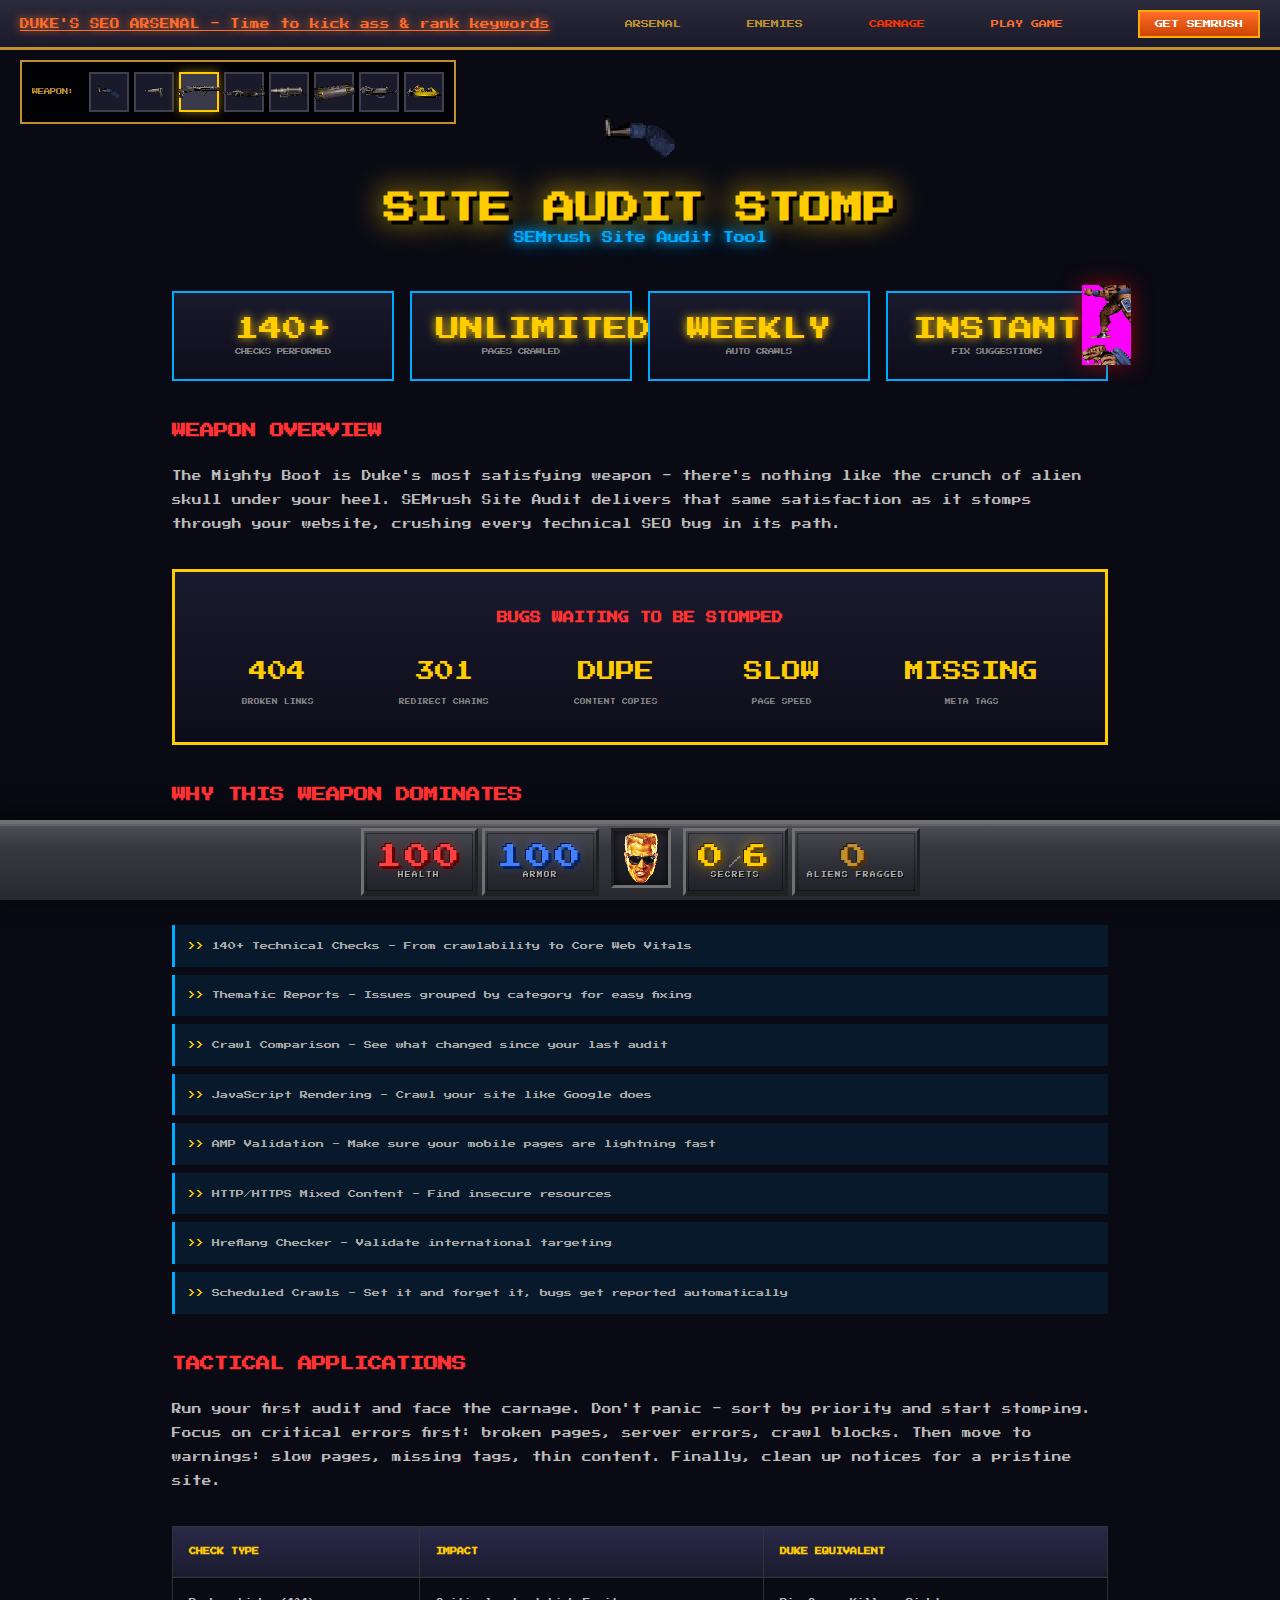
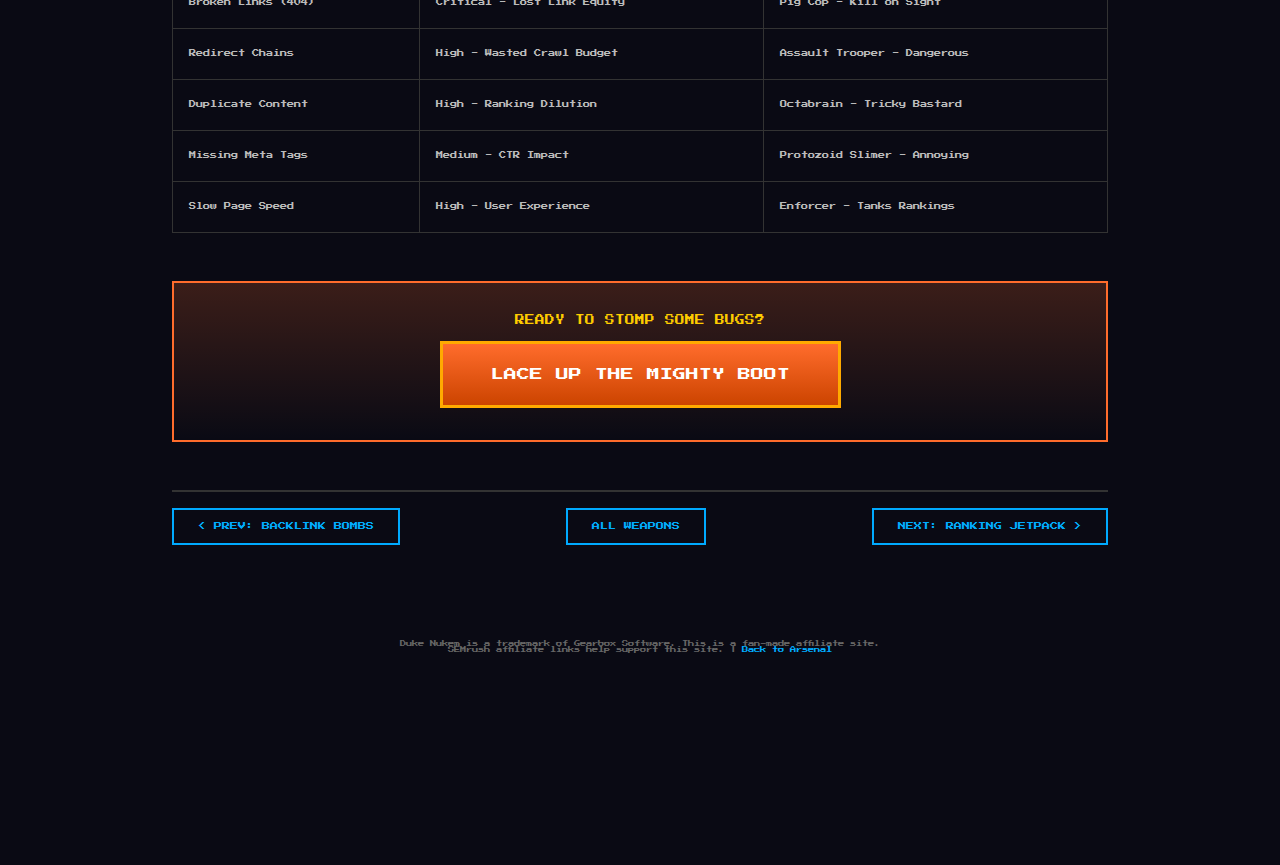
<file: weapons/site-audit-stomp.html>
<!DOCTYPE html>
<html lang="en">
<head>
    <meta charset="UTF-8">
    <meta name="viewport" content="width=device-width, initial-scale=1.0">
    <title>Site Audit Stomp | Duke's SEO Arsenal</title>
    <meta name="description" content="Stomp out technical SEO bugs with the Mighty Boot of justice. SEMrush Site Audit crushes crawl errors and duplicate content.">
    <link rel="icon" href="../images/favicon.ico" type="image/x-icon">
    <link rel="preconnect" href="https://fonts.googleapis.com">
    <link href="https://fonts.googleapis.com/css2?family=Press+Start+2P&display=swap" rel="stylesheet">
    <link rel="stylesheet" href="../css/duke-hud.css">
    <link rel="stylesheet" href="../css/duke-game.css">
    <style>
        :root {
            --duke-red: #ff3333;
            --duke-yellow: #ffcc00;
            --duke-blue: #00aaff;
            --duke-dark: #0a0a14;
            --duke-border: #333;
            --neon-glow: 0 0 10px var(--duke-blue), 0 0 20px var(--duke-blue);
            --red-glow: 0 0 10px var(--duke-red), 0 0 20px var(--duke-red);
        }

        * { margin: 0; padding: 0; box-sizing: border-box; }

        body {
            font-family: 'Press Start 2P', monospace;
            background: #0a0a14;
            color: #ddd;
            min-height: 100vh;
            padding-bottom: 100px;
            overflow-x: hidden;
        }

        .nav-bar {
            position: fixed;
            top: 0;
            left: 0;
            width: 100%;
            height: 50px;
            background: linear-gradient(180deg, #2a2a3a 0%, #1a1a2a 100%);
            border-bottom: 3px solid #c09030;
            display: flex;
            justify-content: center;
            align-items: center;
            gap: 2rem;
            z-index: 10000;
            padding: 0 20px;
        }

        .nav-link {
            font-family: 'Press Start 2P', monospace;
            font-size: 0.5rem;
            color: #c09030;
            text-decoration: none;
            padding: 8px 15px;
            border: 2px solid transparent;
            transition: all 0.3s;
        }

        .nav-link:hover {
            color: #fff;
            border-color: #c09030;
            background: rgba(192, 144, 48, 0.2);
            text-shadow: 0 0 10px #c09030;
        }

        .nav-logo { font-size: 0.6rem; color: #ff6c2c; text-shadow: 0 0 10px #ff6c2c; margin-right: auto; }
        .nav-cta { background: linear-gradient(180deg, #ff6c2c 0%, #cc4400 100%); color: #fff !important; border: 2px solid #ffaa00 !important; margin-left: auto; }

        .weapon-page { padding-top: 80px; max-width: 1000px; margin: 0 auto; padding-left: 2rem; padding-right: 2rem; }
        .weapon-header { text-align: center; margin-bottom: 3rem; }
        .weapon-icon { font-size: 6rem; margin-bottom: 1rem; animation: stompAnimation 0.5s ease-in-out infinite; }
        @keyframes stompAnimation { 0%, 100% { transform: translateY(0); } 50% { transform: translateY(-20px); } }
        .weapon-title { font-size: 2rem; color: var(--duke-yellow); text-shadow: 4px 4px 0 #000, 0 0 30px var(--duke-yellow); margin-bottom: 0.5rem; }
        .weapon-subtitle { font-size: 0.7rem; color: var(--duke-blue); text-shadow: var(--neon-glow); }

        .duke-quote {
            font-size: 0.8rem;
            color: var(--duke-red);
            text-shadow: var(--red-glow);
            margin: 2rem 0;
            font-style: italic;
            text-align: center;
            padding: 1.5rem;
            background: rgba(255, 51, 51, 0.1);
            border: 2px solid var(--duke-red);
        }

        .weapon-stats { display: grid; grid-template-columns: repeat(auto-fit, minmax(150px, 1fr)); gap: 1rem; margin: 2rem 0; }
        .stat-card { background: linear-gradient(180deg, #1a1a2e 0%, #0d0d1a 100%); border: 2px solid var(--duke-blue); padding: 1.5rem; text-align: center; }
        .stat-value { font-size: 1.5rem; color: var(--duke-yellow); text-shadow: 0 0 10px var(--duke-yellow); }
        .stat-name { font-size: 0.4rem; color: #888; margin-top: 0.5rem; }

        .weapon-description { font-size: 0.6rem; line-height: 2.5; color: #bbb; margin: 2rem 0; }
        .weapon-description h3 { font-size: 0.9rem; color: var(--duke-red); margin: 2rem 0 1rem 0; }

        .feature-list { list-style: none; margin: 1.5rem 0; }
        .feature-list li { font-size: 0.5rem; color: #aaa; padding: 0.8rem; margin: 0.5rem 0; background: rgba(0, 170, 255, 0.1); border-left: 3px solid var(--duke-blue); line-height: 2; }
        .feature-list li::before { content: ">> "; color: var(--duke-yellow); }

        .cta-section { text-align: center; margin: 3rem 0; padding: 2rem; background: linear-gradient(180deg, rgba(255, 108, 44, 0.2) 0%, transparent 100%); border: 2px solid #ff6c2c; }
        .big-cta { display: inline-block; padding: 1.5rem 3rem; background: linear-gradient(180deg, #ff6c2c 0%, #cc4400 100%); color: #fff; text-decoration: none; font-size: 0.8rem; border: 3px solid #ffaa00; transition: all 0.3s; animation: ctaPulse 2s ease-in-out infinite; }
        @keyframes ctaPulse { 0%, 100% { box-shadow: 0 0 20px rgba(255, 108, 44, 0.4); } 50% { box-shadow: 0 0 40px rgba(255, 108, 44, 0.8); } }
        .big-cta:hover { transform: scale(1.1); animation: none; box-shadow: 0 0 50px rgba(255, 108, 44, 1); }

        .weapon-nav { display: flex; justify-content: space-between; margin: 3rem 0; padding: 1rem 0; border-top: 2px solid var(--duke-border); }
        .weapon-nav a { font-size: 0.5rem; color: var(--duke-blue); text-decoration: none; padding: 0.8rem 1.5rem; border: 2px solid var(--duke-blue); transition: all 0.3s; }
        .weapon-nav a:hover { background: var(--duke-blue); color: #000; }

        .footer { text-align: center; padding: 2rem; font-size: 0.4rem; color: #666; margin-bottom: 80px; }
        .footer a { color: var(--duke-blue); text-decoration: none; }

        .comparison-table { width: 100%; border-collapse: collapse; margin: 2rem 0; }
        .comparison-table th, .comparison-table td { padding: 1rem; text-align: left; border: 1px solid var(--duke-border); font-size: 0.45rem; }
        .comparison-table th { background: linear-gradient(180deg, #2a2a4a 0%, #1a1a2e 100%); color: var(--duke-yellow); }
        .comparison-table tr:hover { background: rgba(0, 170, 255, 0.1); }

        /* Bug Stomp Counter */
        .bug-counter {
            background: linear-gradient(180deg, #1a1a2e 0%, #0d0d1a 100%);
            border: 3px solid var(--duke-yellow);
            padding: 2rem;
            margin: 2rem 0;
            text-align: center;
        }
        .bug-counter h4 {
            color: var(--duke-red);
            font-size: 0.7rem;
            margin-bottom: 1rem;
        }
        .bug-types {
            display: flex;
            justify-content: space-around;
            flex-wrap: wrap;
            gap: 1rem;
        }
        .bug-type {
            text-align: center;
        }
        .bug-type .count {
            font-size: 1.2rem;
            color: var(--duke-yellow);
        }
        .bug-type .label {
            font-size: 0.35rem;
            color: #888;
        }
    </style>
</head>
<body>
    <nav class="nav-bar">
        <a href="../index.html" class="nav-logo">DUKE'S SEO ARSENAL - Time to kick ass & rank keywords</a>
        <a href="../index.html#weapons" class="nav-link">ARSENAL</a>
        <a href="../enemies.html" class="nav-link">ENEMIES</a>
        <a href="../carnage-gallery.html" class="nav-link" style="color: #ff3300;">CARNAGE</a>
        <a href="../play-duke.html" class="nav-link" style="color: #ff6c2c;">PLAY GAME</a>
        <a href="https://www.semrush.com/lp/digital-marketing-starts-here-7/en/?ref=1292478928&refer_source=&utm_source=john_rippy&utm_medium=dukes_seo_arsenal&utm_campaign=berush_promo" class="nav-link nav-cta" target="_blank">GET SEMRUSH</a>
    </nav>

    <main class="weapon-page">
        <header class="weapon-header">
            <div class="weapon-icon"><img src="../images/boot-sprite.png" alt="Mighty Boot" style="height: 80px; image-rendering: pixelated;"></div>
            <h1 class="weapon-title">SITE AUDIT STOMP</h1>
            <p class="weapon-subtitle">SEMrush Site Audit Tool</p>
        </header>

        <blockquote class="duke-quote">
            "Let's stomp these bugs so hard they won't be crawlin' anymore!"
        </blockquote>

        <div class="weapon-stats">
            <div class="stat-card">
                <div class="stat-value">140+</div>
                <div class="stat-name">CHECKS PERFORMED</div>
            </div>
            <div class="stat-card">
                <div class="stat-value">UNLIMITED</div>
                <div class="stat-name">PAGES CRAWLED</div>
            </div>
            <div class="stat-card">
                <div class="stat-value">WEEKLY</div>
                <div class="stat-name">AUTO CRAWLS</div>
            </div>
            <div class="stat-card">
                <div class="stat-value">INSTANT</div>
                <div class="stat-name">FIX SUGGESTIONS</div>
            </div>
        </div>

        <div class="weapon-description">
            <h3>WEAPON OVERVIEW</h3>
            <p>
                The Mighty Boot is Duke's most satisfying weapon - there's nothing like the crunch of alien skull
                under your heel. SEMrush Site Audit delivers that same satisfaction as it stomps through your website,
                crushing every technical SEO bug in its path.
            </p>

            <div class="bug-counter">
                <h4>BUGS WAITING TO BE STOMPED</h4>
                <div class="bug-types">
                    <div class="bug-type">
                        <div class="count">404</div>
                        <div class="label">BROKEN LINKS</div>
                    </div>
                    <div class="bug-type">
                        <div class="count">301</div>
                        <div class="label">REDIRECT CHAINS</div>
                    </div>
                    <div class="bug-type">
                        <div class="count">DUPE</div>
                        <div class="label">CONTENT COPIES</div>
                    </div>
                    <div class="bug-type">
                        <div class="count">SLOW</div>
                        <div class="label">PAGE SPEED</div>
                    </div>
                    <div class="bug-type">
                        <div class="count">MISSING</div>
                        <div class="label">META TAGS</div>
                    </div>
                </div>
            </div>

            <h3>WHY THIS WEAPON DOMINATES</h3>
            <p>
                SEMrush Site Audit doesn't just find problems - it prioritizes them by impact and gives you
                step-by-step instructions to fix each one. It's like having a technical SEO expert on your team,
                but one that never sleeps and never misses a bug.
            </p>

            <ul class="feature-list">
                <li>140+ Technical Checks - From crawlability to Core Web Vitals</li>
                <li>Thematic Reports - Issues grouped by category for easy fixing</li>
                <li>Crawl Comparison - See what changed since your last audit</li>
                <li>JavaScript Rendering - Crawl your site like Google does</li>
                <li>AMP Validation - Make sure your mobile pages are lightning fast</li>
                <li>HTTP/HTTPS Mixed Content - Find insecure resources</li>
                <li>Hreflang Checker - Validate international targeting</li>
                <li>Scheduled Crawls - Set it and forget it, bugs get reported automatically</li>
            </ul>

            <h3>TACTICAL APPLICATIONS</h3>
            <p>
                Run your first audit and face the carnage. Don't panic - sort by priority and start stomping.
                Focus on critical errors first: broken pages, server errors, crawl blocks. Then move to warnings:
                slow pages, missing tags, thin content. Finally, clean up notices for a pristine site.
            </p>

            <table class="comparison-table">
                <thead>
                    <tr>
                        <th>CHECK TYPE</th>
                        <th>IMPACT</th>
                        <th>DUKE EQUIVALENT</th>
                    </tr>
                </thead>
                <tbody>
                    <tr>
                        <td>Broken Links (404)</td>
                        <td>Critical - Lost Link Equity</td>
                        <td>Pig Cop - Kill on Sight</td>
                    </tr>
                    <tr>
                        <td>Redirect Chains</td>
                        <td>High - Wasted Crawl Budget</td>
                        <td>Assault Trooper - Dangerous</td>
                    </tr>
                    <tr>
                        <td>Duplicate Content</td>
                        <td>High - Ranking Dilution</td>
                        <td>Octabrain - Tricky Bastard</td>
                    </tr>
                    <tr>
                        <td>Missing Meta Tags</td>
                        <td>Medium - CTR Impact</td>
                        <td>Protozoid Slimer - Annoying</td>
                    </tr>
                    <tr>
                        <td>Slow Page Speed</td>
                        <td>High - User Experience</td>
                        <td>Enforcer - Tanks Rankings</td>
                    </tr>
                </tbody>
            </table>
        </div>

        <div class="cta-section">
            <p style="font-size: 0.6rem; color: var(--duke-yellow); margin-bottom: 1rem;">
                READY TO STOMP SOME BUGS?
            </p>
            <a href="https://www.semrush.com/lp/digital-marketing-starts-here-7/en/?ref=1292478928&refer_source=&utm_source=john_rippy&utm_medium=dukes_seo_arsenal&utm_campaign=berush_promo" class="big-cta" target="_blank">
                LACE UP THE MIGHTY BOOT
            </a>
        </div>

        <nav class="weapon-nav">
            <a href="backlink-bombs.html">< PREV: BACKLINK BOMBS</a>
            <a href="../index.html#weapons">ALL WEAPONS</a>
            <a href="ranking-jetpack.html">NEXT: RANKING JETPACK ></a>
        </nav>
    </main>

    <footer class="footer">
        <p>
            Duke Nukem is a trademark of Gearbox Software. This is a fan-made affiliate site.<br>
            SEMrush affiliate links help support this site. | <a href="../index.html">Back to Arsenal</a>
        </p>
    </footer>

    <div class="duke-hud">
        <div class="hud-section">
            <div class="hud-stat">
                <span class="hud-value hud-health" id="hudHealth">100</span>
                <span class="hud-label">HEALTH</span>
            </div>
        </div>
        <div class="hud-section">
            <div class="hud-stat">
                <span class="hud-value hud-armor" id="hudArmor">100</span>
                <span class="hud-label">ARMOR</span>
            </div>
        </div>
        <div class="hud-face-container">
            <img src="../images/duke-hud-face.png" alt="Duke" class="hud-face" id="dukeFace" title="Duke">
        </div>
        <!-- Secrets -->
        <div class="hud-section">
            <div class="hud-stat">
                <div class="hud-secrets-display">
                    <span class="hud-value hud-secrets" id="hudSecrets">0</span>
                    <span class="hud-secrets-slash">/</span>
                    <span class="hud-value hud-secrets" id="hudSecretsTotal">6</span>
                </div>
                <span class="hud-label">SECRETS</span>
            </div>
        </div>
        <div class="hud-section">
            <div class="hud-stat">
                <span class="hud-value hud-kills" id="hudKills">0</span>
                <span class="hud-label">ALIENS FRAGGED</span>
            </div>
        </div>
    </div>

    <!-- Audio Elements -->
    <audio id="bgMusic" loop preload="auto">
        <source src="../audio/grabbag.mp3" type="audio/mpeg">
    </audio>
    <audio id="bootsSound" preload="auto">
        <source src="../audio/stomp.wav" type="audio/wav">
    </audio>
    <audio id="pickupSound" preload="auto">
        <source src="../audio/pickup.wav" type="audio/wav">
    </audio>
    <audio id="voiceHailToTheKing" preload="auto">
        <source src="../audio/hail-to-the-king.mp3" type="audio/mpeg">
    </audio>
    <audio id="voiceComeGetSome" preload="auto">
        <source src="../audio/come-get-some.mp3" type="audio/mpeg">
    </audio>
    <audio id="voiceDamnImGood" preload="auto">
        <source src="../audio/damn-im-good.mp3" type="audio/mpeg">
    </audio>
    <audio id="voiceLetsRock" preload="auto">
        <source src="../audio/lets-rock.mp3" type="audio/mpeg">
    </audio>
    <audio id="voiceBlowItOut" preload="auto">
        <source src="../audio/blow-it-out.mp3" type="audio/mpeg">
    </audio>
    <audio id="voicePieceOfCake" preload="auto">
        <source src="../audio/piece-of-cake.mp3" type="audio/mpeg">
    </audio>
    <audio id="voiceShakeItBaby" preload="auto">
        <source src="../audio/shake-it-baby.mp3" type="audio/mpeg">
    </audio>
    <audio id="voiceCool" preload="auto">
        <source src="../audio/cool.mp3" type="audio/mpeg">
    </audio>
    <audio id="voiceGroovy" preload="auto">
        <source src="../audio/groovy.mp3" type="audio/mpeg">
    </audio>
    <audio id="voiceBubblegum" preload="auto">
        <source src="../audio/bubblegum.mp3" type="audio/mpeg">
    </audio>
    <audio id="voiceYourFace" preload="auto">
        <source src="../audio/your-face.mp3" type="audio/mpeg">
    </audio>
    <audio id="voiceBallsOfSteel" preload="auto">
        <source src="../audio/balls-of-steel.mp3" type="audio/mpeg">
    </audio>

    <script src="../js/duke-game.js"></script>
    <script src="../js/duke-secrets.js"></script>
</body>
</html>
</file>
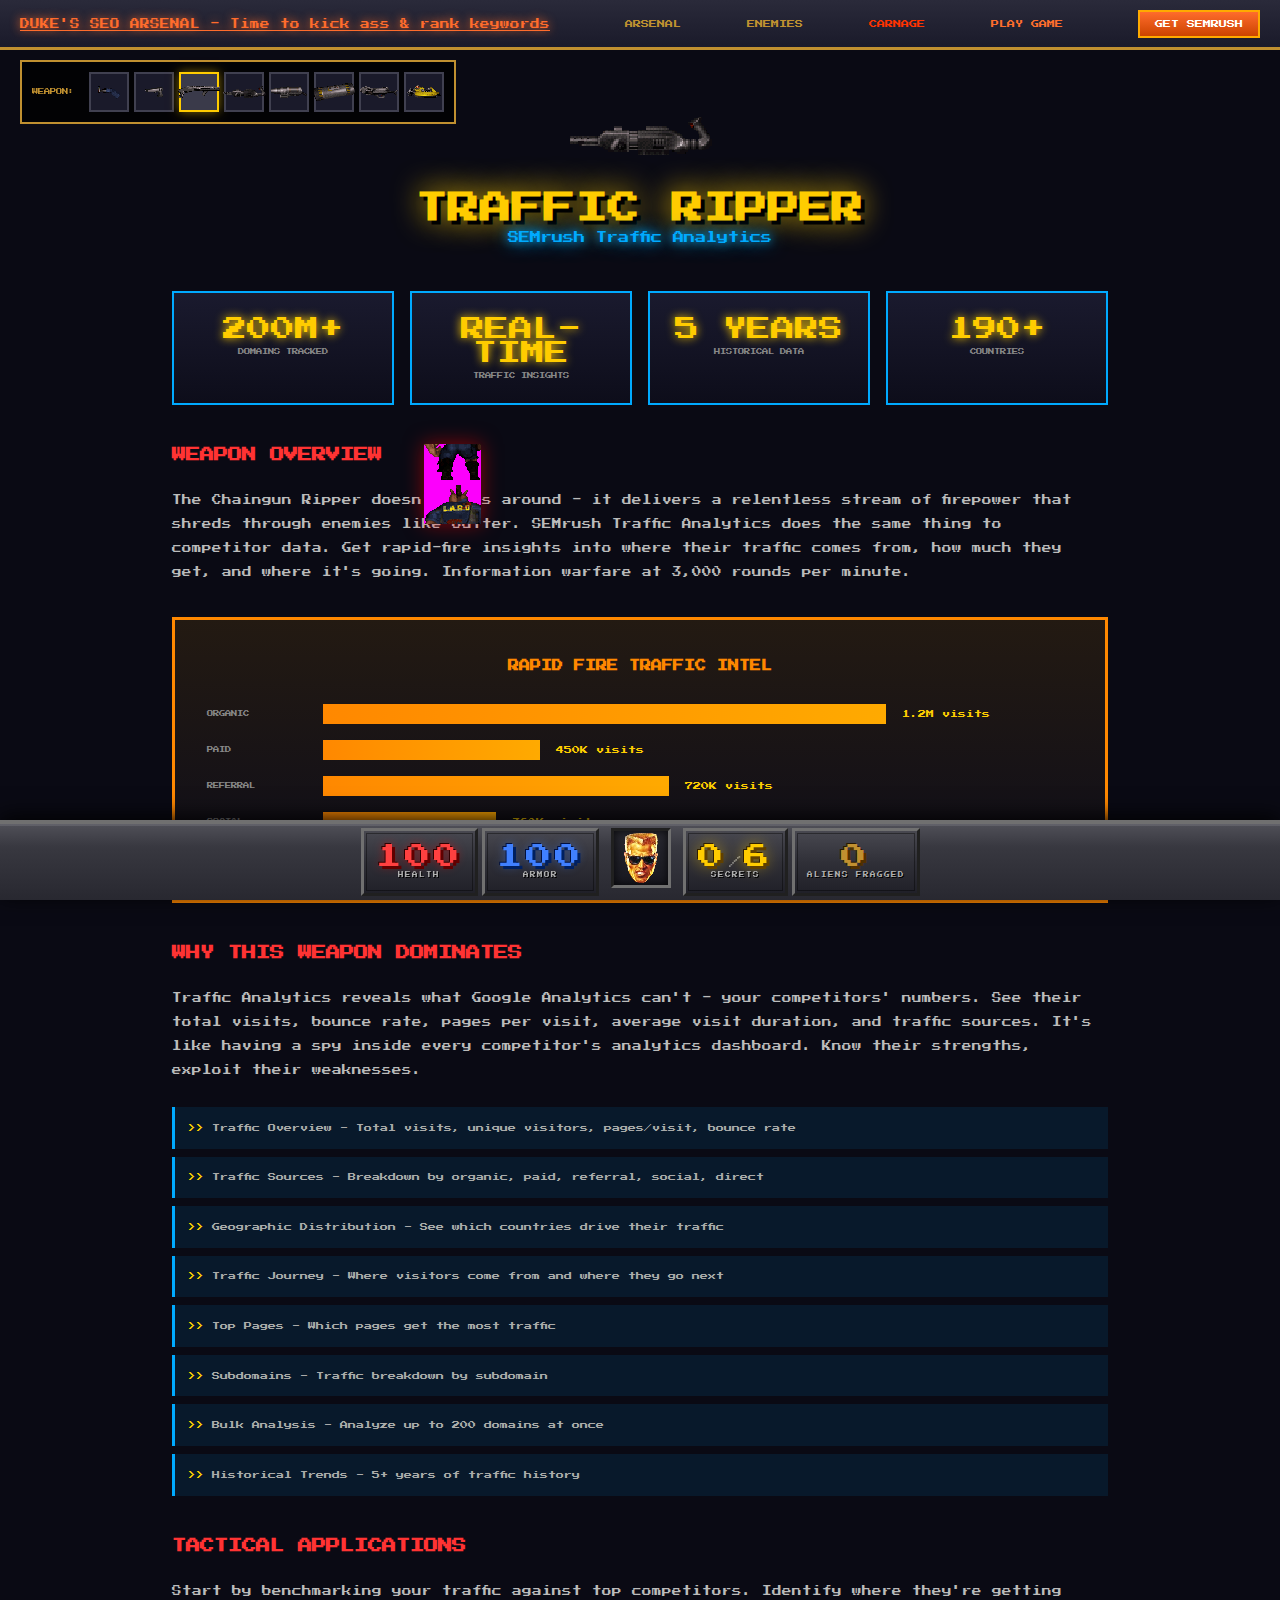
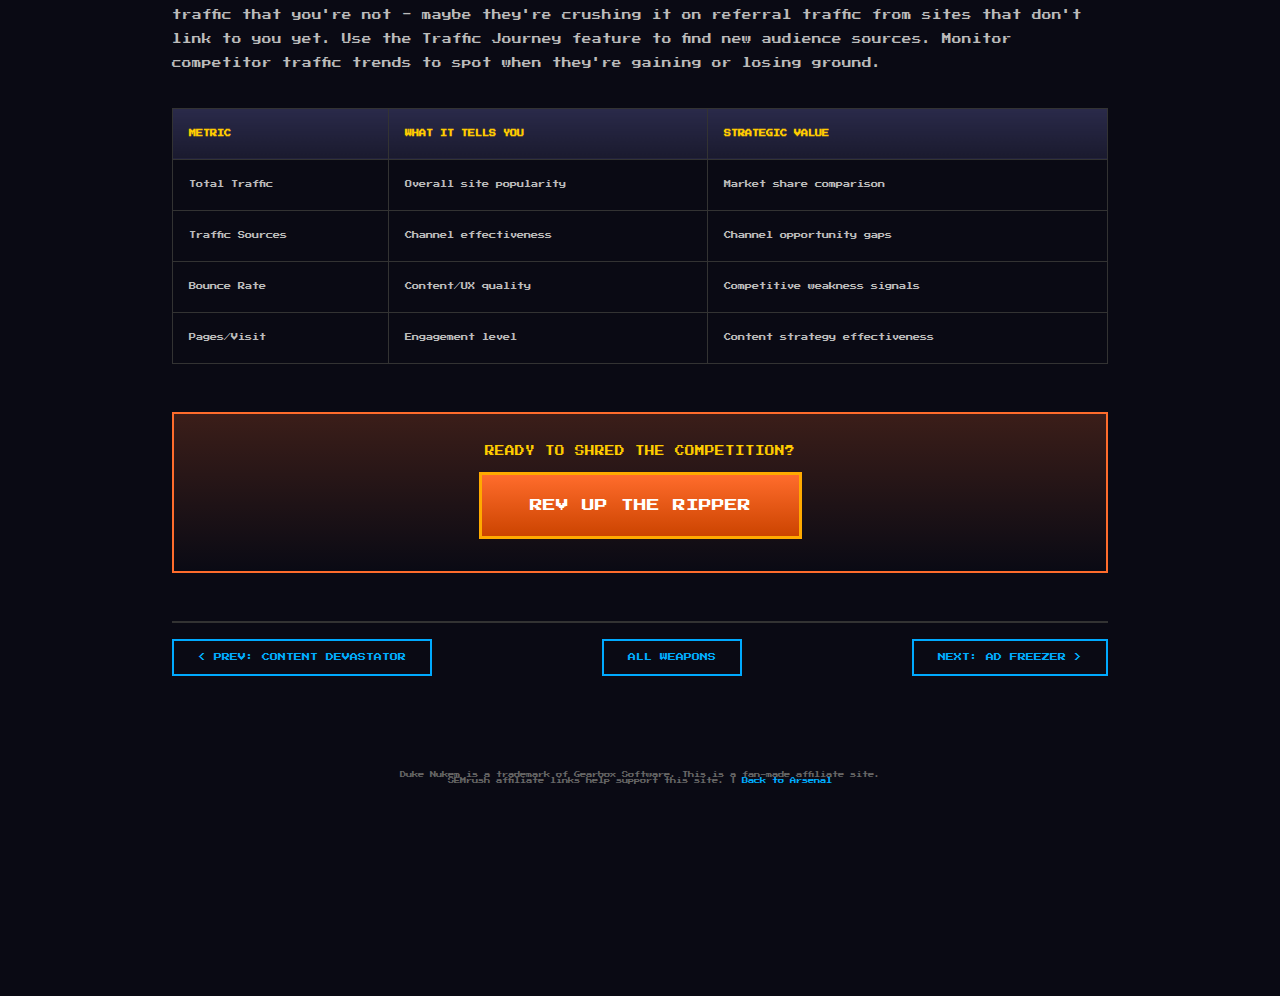
<file: weapons/traffic-ripper.html>
<!DOCTYPE html>
<html lang="en">
<head>
    <meta charset="UTF-8">
    <meta name="viewport" content="width=device-width, initial-scale=1.0">
    <title>Traffic Ripper | Duke's SEO Arsenal</title>
    <meta name="description" content="Shred through competitor traffic data with the Chaingun. SEMrush Traffic Analytics for rapid-fire intelligence gathering.">
    <link rel="icon" href="../images/favicon.ico" type="image/x-icon">
    <link rel="preconnect" href="https://fonts.googleapis.com">
    <link href="https://fonts.googleapis.com/css2?family=Press+Start+2P&display=swap" rel="stylesheet">
    <link rel="stylesheet" href="../css/duke-hud.css">
    <link rel="stylesheet" href="../css/duke-game.css">
    <style>
        :root {
            --duke-red: #ff3333;
            --duke-yellow: #ffcc00;
            --duke-blue: #00aaff;
            --duke-dark: #0a0a14;
            --duke-border: #333;
            --neon-glow: 0 0 10px var(--duke-blue), 0 0 20px var(--duke-blue);
            --red-glow: 0 0 10px var(--duke-red), 0 0 20px var(--duke-red);
        }

        * { margin: 0; padding: 0; box-sizing: border-box; }

        body {
            font-family: 'Press Start 2P', monospace;
            background: #0a0a14;
            color: #ddd;
            min-height: 100vh;
            padding-bottom: 100px;
            overflow-x: hidden;
        }

        .nav-bar {
            position: fixed;
            top: 0;
            left: 0;
            width: 100%;
            height: 50px;
            background: linear-gradient(180deg, #2a2a3a 0%, #1a1a2a 100%);
            border-bottom: 3px solid #c09030;
            display: flex;
            justify-content: center;
            align-items: center;
            gap: 2rem;
            z-index: 10000;
            padding: 0 20px;
        }

        .nav-link {
            font-family: 'Press Start 2P', monospace;
            font-size: 0.5rem;
            color: #c09030;
            text-decoration: none;
            padding: 8px 15px;
            border: 2px solid transparent;
            transition: all 0.3s;
        }

        .nav-link:hover {
            color: #fff;
            border-color: #c09030;
            background: rgba(192, 144, 48, 0.2);
            text-shadow: 0 0 10px #c09030;
        }

        .nav-logo { font-size: 0.6rem; color: #ff6c2c; text-shadow: 0 0 10px #ff6c2c; margin-right: auto; }
        .nav-cta { background: linear-gradient(180deg, #ff6c2c 0%, #cc4400 100%); color: #fff !important; border: 2px solid #ffaa00 !important; margin-left: auto; }

        .weapon-page { padding-top: 80px; max-width: 1000px; margin: 0 auto; padding-left: 2rem; padding-right: 2rem; }
        .weapon-header { text-align: center; margin-bottom: 3rem; }
        .weapon-icon { font-size: 6rem; margin-bottom: 1rem; animation: chaingunspin 0.1s linear infinite; }
        @keyframes chaingunspin {
            0% { transform: rotate(0deg); }
            100% { transform: rotate(5deg); }
        }
        .weapon-title { font-size: 2rem; color: var(--duke-yellow); text-shadow: 4px 4px 0 #000, 0 0 30px var(--duke-yellow); margin-bottom: 0.5rem; }
        .weapon-subtitle { font-size: 0.7rem; color: var(--duke-blue); text-shadow: var(--neon-glow); }

        .duke-quote {
            font-size: 0.8rem;
            color: var(--duke-red);
            text-shadow: var(--red-glow);
            margin: 2rem 0;
            font-style: italic;
            text-align: center;
            padding: 1.5rem;
            background: rgba(255, 51, 51, 0.1);
            border: 2px solid var(--duke-red);
        }

        .weapon-stats { display: grid; grid-template-columns: repeat(auto-fit, minmax(150px, 1fr)); gap: 1rem; margin: 2rem 0; }
        .stat-card { background: linear-gradient(180deg, #1a1a2e 0%, #0d0d1a 100%); border: 2px solid var(--duke-blue); padding: 1.5rem; text-align: center; }
        .stat-value { font-size: 1.5rem; color: var(--duke-yellow); text-shadow: 0 0 10px var(--duke-yellow); }
        .stat-name { font-size: 0.4rem; color: #888; margin-top: 0.5rem; }

        .weapon-description { font-size: 0.6rem; line-height: 2.5; color: #bbb; margin: 2rem 0; }
        .weapon-description h3 { font-size: 0.9rem; color: var(--duke-red); margin: 2rem 0 1rem 0; }

        .feature-list { list-style: none; margin: 1.5rem 0; }
        .feature-list li { font-size: 0.5rem; color: #aaa; padding: 0.8rem; margin: 0.5rem 0; background: rgba(0, 170, 255, 0.1); border-left: 3px solid var(--duke-blue); line-height: 2; }
        .feature-list li::before { content: ">> "; color: var(--duke-yellow); }

        .cta-section { text-align: center; margin: 3rem 0; padding: 2rem; background: linear-gradient(180deg, rgba(255, 108, 44, 0.2) 0%, transparent 100%); border: 2px solid #ff6c2c; }
        .big-cta { display: inline-block; padding: 1.5rem 3rem; background: linear-gradient(180deg, #ff6c2c 0%, #cc4400 100%); color: #fff; text-decoration: none; font-size: 0.8rem; border: 3px solid #ffaa00; transition: all 0.3s; animation: ctaPulse 2s ease-in-out infinite; }
        @keyframes ctaPulse { 0%, 100% { box-shadow: 0 0 20px rgba(255, 108, 44, 0.4); } 50% { box-shadow: 0 0 40px rgba(255, 108, 44, 0.8); } }
        .big-cta:hover { transform: scale(1.1); animation: none; box-shadow: 0 0 50px rgba(255, 108, 44, 1); }

        .weapon-nav { display: flex; justify-content: space-between; margin: 3rem 0; padding: 1rem 0; border-top: 2px solid var(--duke-border); }
        .weapon-nav a { font-size: 0.5rem; color: var(--duke-blue); text-decoration: none; padding: 0.8rem 1.5rem; border: 2px solid var(--duke-blue); transition: all 0.3s; }
        .weapon-nav a:hover { background: var(--duke-blue); color: #000; }

        .footer { text-align: center; padding: 2rem; font-size: 0.4rem; color: #666; margin-bottom: 80px; }
        .footer a { color: var(--duke-blue); text-decoration: none; }

        .comparison-table { width: 100%; border-collapse: collapse; margin: 2rem 0; }
        .comparison-table th, .comparison-table td { padding: 1rem; text-align: left; border: 1px solid var(--duke-border); font-size: 0.45rem; }
        .comparison-table th { background: linear-gradient(180deg, #2a2a4a 0%, #1a1a2e 100%); color: var(--duke-yellow); }
        .comparison-table tr:hover { background: rgba(0, 170, 255, 0.1); }

        /* Rapid Fire Stats Display */
        .rapid-fire-display {
            background: linear-gradient(180deg, rgba(255, 165, 0, 0.1) 0%, #0d0d1a 100%);
            border: 3px solid #ff8800;
            padding: 2rem;
            margin: 2rem 0;
        }
        .rapid-fire-display h4 {
            color: #ff8800;
            font-size: 0.7rem;
            margin-bottom: 1.5rem;
            text-align: center;
        }
        .traffic-bars {
            display: flex;
            flex-direction: column;
            gap: 1rem;
        }
        .traffic-bar {
            display: flex;
            align-items: center;
            gap: 1rem;
        }
        .traffic-label {
            font-size: 0.4rem;
            color: #888;
            width: 100px;
            flex-shrink: 0;
        }
        .traffic-fill {
            height: 20px;
            background: linear-gradient(90deg, #ff8800, #ffaa00);
            animation: barPulse 1s ease-in-out infinite;
        }
        @keyframes barPulse {
            0%, 100% { opacity: 1; }
            50% { opacity: 0.7; }
        }
        .traffic-value {
            font-size: 0.5rem;
            color: var(--duke-yellow);
            min-width: 80px;
        }
    </style>
</head>
<body>
    <nav class="nav-bar">
        <a href="../index.html" class="nav-logo">DUKE'S SEO ARSENAL - Time to kick ass & rank keywords</a>
        <a href="../index.html#weapons" class="nav-link">ARSENAL</a>
        <a href="../enemies.html" class="nav-link">ENEMIES</a>
        <a href="../carnage-gallery.html" class="nav-link" style="color: #ff3300;">CARNAGE</a>
        <a href="../play-duke.html" class="nav-link" style="color: #ff6c2c;">PLAY GAME</a>
        <a href="https://www.semrush.com/lp/digital-marketing-starts-here-7/en/?ref=1292478928&refer_source=&utm_source=john_rippy&utm_medium=dukes_seo_arsenal&utm_campaign=berush_promo" class="nav-link nav-cta" target="_blank">GET SEMRUSH</a>
    </nav>

    <main class="weapon-page">
        <header class="weapon-header">
            <div class="weapon-icon"><img src="../images/ripper-sprite.png" alt="Chaingun Ripper" style="height: 80px; image-rendering: pixelated;"></div>
            <h1 class="weapon-title">TRAFFIC RIPPER</h1>
            <p class="weapon-subtitle">SEMrush Traffic Analytics</p>
        </header>

        <blockquote class="duke-quote">
            "Let's rip through their traffic data like tissue paper!"
        </blockquote>

        <div class="weapon-stats">
            <div class="stat-card">
                <div class="stat-value">200M+</div>
                <div class="stat-name">DOMAINS TRACKED</div>
            </div>
            <div class="stat-card">
                <div class="stat-value">REAL-TIME</div>
                <div class="stat-name">TRAFFIC INSIGHTS</div>
            </div>
            <div class="stat-card">
                <div class="stat-value">5 YEARS</div>
                <div class="stat-name">HISTORICAL DATA</div>
            </div>
            <div class="stat-card">
                <div class="stat-value">190+</div>
                <div class="stat-name">COUNTRIES</div>
            </div>
        </div>

        <div class="weapon-description">
            <h3>WEAPON OVERVIEW</h3>
            <p>
                The Chaingun Ripper doesn't mess around - it delivers a relentless stream of firepower that
                shreds through enemies like butter. SEMrush Traffic Analytics does the same thing to
                competitor data. Get rapid-fire insights into where their traffic comes from, how much they
                get, and where it's going. Information warfare at 3,000 rounds per minute.
            </p>

            <div class="rapid-fire-display">
                <h4>RAPID FIRE TRAFFIC INTEL</h4>
                <div class="traffic-bars">
                    <div class="traffic-bar">
                        <span class="traffic-label">ORGANIC</span>
                        <div class="traffic-fill" style="width: 65%;"></div>
                        <span class="traffic-value">1.2M visits</span>
                    </div>
                    <div class="traffic-bar">
                        <span class="traffic-label">PAID</span>
                        <div class="traffic-fill" style="width: 25%;"></div>
                        <span class="traffic-value">450K visits</span>
                    </div>
                    <div class="traffic-bar">
                        <span class="traffic-label">REFERRAL</span>
                        <div class="traffic-fill" style="width: 40%;"></div>
                        <span class="traffic-value">720K visits</span>
                    </div>
                    <div class="traffic-bar">
                        <span class="traffic-label">SOCIAL</span>
                        <div class="traffic-fill" style="width: 20%;"></div>
                        <span class="traffic-value">360K visits</span>
                    </div>
                    <div class="traffic-bar">
                        <span class="traffic-label">DIRECT</span>
                        <div class="traffic-fill" style="width: 55%;"></div>
                        <span class="traffic-value">980K visits</span>
                    </div>
                </div>
            </div>

            <h3>WHY THIS WEAPON DOMINATES</h3>
            <p>
                Traffic Analytics reveals what Google Analytics can't - your competitors' numbers. See their
                total visits, bounce rate, pages per visit, average visit duration, and traffic sources. It's
                like having a spy inside every competitor's analytics dashboard. Know their strengths,
                exploit their weaknesses.
            </p>

            <ul class="feature-list">
                <li>Traffic Overview - Total visits, unique visitors, pages/visit, bounce rate</li>
                <li>Traffic Sources - Breakdown by organic, paid, referral, social, direct</li>
                <li>Geographic Distribution - See which countries drive their traffic</li>
                <li>Traffic Journey - Where visitors come from and where they go next</li>
                <li>Top Pages - Which pages get the most traffic</li>
                <li>Subdomains - Traffic breakdown by subdomain</li>
                <li>Bulk Analysis - Analyze up to 200 domains at once</li>
                <li>Historical Trends - 5+ years of traffic history</li>
            </ul>

            <h3>TACTICAL APPLICATIONS</h3>
            <p>
                Start by benchmarking your traffic against top competitors. Identify where they're getting
                traffic that you're not - maybe they're crushing it on referral traffic from sites that
                don't link to you yet. Use the Traffic Journey feature to find new audience sources.
                Monitor competitor traffic trends to spot when they're gaining or losing ground.
            </p>

            <table class="comparison-table">
                <thead>
                    <tr>
                        <th>METRIC</th>
                        <th>WHAT IT TELLS YOU</th>
                        <th>STRATEGIC VALUE</th>
                    </tr>
                </thead>
                <tbody>
                    <tr>
                        <td>Total Traffic</td>
                        <td>Overall site popularity</td>
                        <td>Market share comparison</td>
                    </tr>
                    <tr>
                        <td>Traffic Sources</td>
                        <td>Channel effectiveness</td>
                        <td>Channel opportunity gaps</td>
                    </tr>
                    <tr>
                        <td>Bounce Rate</td>
                        <td>Content/UX quality</td>
                        <td>Competitive weakness signals</td>
                    </tr>
                    <tr>
                        <td>Pages/Visit</td>
                        <td>Engagement level</td>
                        <td>Content strategy effectiveness</td>
                    </tr>
                </tbody>
            </table>
        </div>

        <div class="cta-section">
            <p style="font-size: 0.6rem; color: var(--duke-yellow); margin-bottom: 1rem;">
                READY TO SHRED THE COMPETITION?
            </p>
            <a href="https://www.semrush.com/lp/digital-marketing-starts-here-7/en/?ref=1292478928&refer_source=&utm_source=john_rippy&utm_medium=dukes_seo_arsenal&utm_campaign=berush_promo" class="big-cta" target="_blank">
                REV UP THE RIPPER
            </a>
        </div>

        <nav class="weapon-nav">
            <a href="content-devastator.html">< PREV: CONTENT DEVASTATOR</a>
            <a href="../index.html#weapons">ALL WEAPONS</a>
            <a href="ad-freezer.html">NEXT: AD FREEZER ></a>
        </nav>
    </main>

    <footer class="footer">
        <p>
            Duke Nukem is a trademark of Gearbox Software. This is a fan-made affiliate site.<br>
            SEMrush affiliate links help support this site. | <a href="../index.html">Back to Arsenal</a>
        </p>
    </footer>

    <div class="duke-hud">
        <div class="hud-section">
            <div class="hud-stat">
                <span class="hud-value hud-health" id="hudHealth">100</span>
                <span class="hud-label">HEALTH</span>
            </div>
        </div>
        <div class="hud-section">
            <div class="hud-stat">
                <span class="hud-value hud-armor" id="hudArmor">100</span>
                <span class="hud-label">ARMOR</span>
            </div>
        </div>
        <div class="hud-face-container">
            <img src="../images/duke-hud-face.png" alt="Duke" class="hud-face" id="dukeFace" title="Duke">
        </div>
        <!-- Secrets -->
        <div class="hud-section">
            <div class="hud-stat">
                <div class="hud-secrets-display">
                    <span class="hud-value hud-secrets" id="hudSecrets">0</span>
                    <span class="hud-secrets-slash">/</span>
                    <span class="hud-value hud-secrets" id="hudSecretsTotal">6</span>
                </div>
                <span class="hud-label">SECRETS</span>
            </div>
        </div>
        <div class="hud-section">
            <div class="hud-stat">
                <span class="hud-value hud-kills" id="hudKills">0</span>
                <span class="hud-label">ALIENS FRAGGED</span>
            </div>
        </div>
    </div>

    <!-- Audio Elements -->
    <audio id="bgMusic" loop preload="auto">
        <source src="../audio/grabbag.mp3" type="audio/mpeg">
    </audio>
    <audio id="bootsSound" preload="auto">
        <source src="../audio/stomp.wav" type="audio/wav">
    </audio>
    <audio id="pickupSound" preload="auto">
        <source src="../audio/pickup.wav" type="audio/wav">
    </audio>
    <audio id="voiceHailToTheKing" preload="auto">
        <source src="../audio/hail-to-the-king.mp3" type="audio/mpeg">
    </audio>
    <audio id="voiceComeGetSome" preload="auto">
        <source src="../audio/come-get-some.mp3" type="audio/mpeg">
    </audio>
    <audio id="voiceDamnImGood" preload="auto">
        <source src="../audio/damn-im-good.mp3" type="audio/mpeg">
    </audio>
    <audio id="voiceLetsRock" preload="auto">
        <source src="../audio/lets-rock.mp3" type="audio/mpeg">
    </audio>
    <audio id="voiceBlowItOut" preload="auto">
        <source src="../audio/blow-it-out.mp3" type="audio/mpeg">
    </audio>
    <audio id="voicePieceOfCake" preload="auto">
        <source src="../audio/piece-of-cake.mp3" type="audio/mpeg">
    </audio>
    <audio id="voiceShakeItBaby" preload="auto">
        <source src="../audio/shake-it-baby.mp3" type="audio/mpeg">
    </audio>
    <audio id="voiceCool" preload="auto">
        <source src="../audio/cool.mp3" type="audio/mpeg">
    </audio>
    <audio id="voiceGroovy" preload="auto">
        <source src="../audio/groovy.mp3" type="audio/mpeg">
    </audio>
    <audio id="voiceBubblegum" preload="auto">
        <source src="../audio/bubblegum.mp3" type="audio/mpeg">
    </audio>
    <audio id="voiceYourFace" preload="auto">
        <source src="../audio/your-face.mp3" type="audio/mpeg">
    </audio>
    <audio id="voiceBallsOfSteel" preload="auto">
        <source src="../audio/balls-of-steel.mp3" type="audio/mpeg">
    </audio>

    <script src="../js/duke-game.js"></script>
    <script src="../js/duke-secrets.js"></script>
</body>
</html>
</file>
<file: css/duke-hud.css>
/* ===== DUKE NUKEM 3D HUD - AUTHENTIC STYLE ===== */
/* Redesigned to match the actual Duke 3D game HUD */

/* Global crosshair cursor for FPS feel */
*, *::before, *::after { cursor: crosshair !important; }
html, body { cursor: crosshair !important; }

:root {
    --duke-blue: #5090d0;
    --duke-red: #d04040;
    --duke-yellow: #d0c040;
    --duke-gold: #c09030;
    --duke-bg: #000000;
    --duke-panel: #303030;
    --hud-border-light: #707070;
    --hud-border-dark: #202020;
    --hud-panel-bg: #404048;
    --status-bar-height: 80px;
}

/* Main HUD container - Duke 3D authentic status bar */
.duke-hud {
    position: fixed !important;
    bottom: 0 !important;
    left: 0 !important;
    width: 100% !important;
    height: var(--status-bar-height) !important;
    background: linear-gradient(180deg, #505058 0%, #383840 30%, #282830 100%) !important;
    border-top: 4px solid var(--hud-border-light) !important;
    box-shadow: inset 0 2px 0 rgba(255,255,255,0.1), 0 -4px 20px rgba(0, 0, 0, 0.9) !important;
    display: flex !important;
    flex-direction: row !important;
    justify-content: center !important;
    align-items: stretch !important;
    z-index: 99999 !important;
    font-family: 'Press Start 2P', monospace !important;
    padding: 4px 8px !important;
    gap: 4px !important;
    visibility: visible !important;
    opacity: 1 !important;
}

/* HUD Sections - Segmented panel style like Duke 3D */
.hud-section {
    display: flex;
    align-items: center;
    justify-content: center;
    flex-direction: column;
    background: linear-gradient(180deg, #484850 0%, #303038 50%, #202028 100%);
    border: 3px solid;
    border-color: var(--hud-border-light) var(--hud-border-dark) var(--hud-border-dark) var(--hud-border-light);
    padding: 4px 12px;
    min-width: 80px;
    position: relative;
}

/* Panel inset effect */
.hud-section::before {
    content: '';
    position: absolute;
    top: 2px;
    left: 2px;
    right: 2px;
    bottom: 2px;
    border: 1px solid rgba(0,0,0,0.4);
    pointer-events: none;
}

/* Stat container */
.hud-stat {
    display: flex;
    flex-direction: column;
    align-items: center;
    gap: 2px;
}

/* HUD values - Duke 3D style large numbers */
.hud-value {
    font-size: 1.6rem;
    color: var(--duke-yellow);
    text-shadow: 3px 3px 0 #000, -1px -1px 0 #000, 1px -1px 0 #000, -1px 1px 0 #000;
    letter-spacing: 3px;
    line-height: 1;
}

/* HUD labels - Label above the panel */
.hud-label {
    font-size: 0.35rem;
    color: #b0b0b0;
    text-shadow: 1px 1px 0 #000;
    text-transform: uppercase;
    letter-spacing: 1px;
    margin-bottom: 2px;
}

/* Duke face container - centered prominent display */
.hud-face-container {
    width: 60px;
    height: 60px;
    background: linear-gradient(180deg, #282830 0%, #181820 100%);
    border: 3px solid;
    border-color: var(--hud-border-dark) var(--hud-border-light) var(--hud-border-light) var(--hud-border-dark);
    display: flex;
    align-items: center;
    justify-content: center;
    margin: 0 8px;
    overflow: hidden;
    box-shadow: inset 0 0 10px rgba(0,0,0,0.8);
}

.hud-face {
    width: 52px;
    height: 52px;
    image-rendering: pixelated;
    image-rendering: crisp-edges;
    cursor: pointer;
    filter: brightness(1.1);
}

.hud-face:hover {
    filter: brightness(1.3);
}

/* Color variations for different stats */
.hud-health {
    color: #ff4040;
    text-shadow: 3px 3px 0 #600000, -1px -1px 0 #300000, 0 0 10px rgba(255,0,0,0.5);
}
.hud-armor {
    color: #4080ff;
    text-shadow: 3px 3px 0 #002060, -1px -1px 0 #001040, 0 0 10px rgba(64,128,255,0.5);
}
.hud-ammo {
    color: var(--duke-yellow);
    text-shadow: 3px 3px 0 #604000, -1px -1px 0 #302000, 0 0 10px rgba(208,192,64,0.5);
}
.hud-secrets {
    color: #ffcc00;
    text-shadow: 3px 3px 0 #604000, -1px -1px 0 #302000, 0 0 15px rgba(255,204,0,0.7);
}
.hud-secrets-display {
    display: flex;
    align-items: baseline;
    gap: 2px;
}
.hud-secrets-slash {
    color: #888;
    font-size: 0.8em;
}
.hud-kills {
    color: var(--duke-gold);
    text-shadow: 3px 3px 0 #503000, -1px -1px 0 #281800;
}

/* Weapon inventory section - 2 row 4 column grid */
.hud-weapons {
    display: grid;
    grid-template-columns: repeat(4, 1fr);
    grid-template-rows: repeat(2, 1fr);
    gap: 3px;
    padding: 6px 8px;
    background: linear-gradient(180deg, #383840 0%, #202028 100%);
    border: 3px solid;
    border-color: var(--hud-border-light) var(--hud-border-dark) var(--hud-border-dark) var(--hud-border-light);
}

.hud-weapon-slot {
    width: 32px;
    height: 32px;
    background: #181820;
    border: 2px solid #404048;
    display: flex;
    align-items: center;
    justify-content: center;
    font-size: 0.5rem;
    color: #606060;
    cursor: pointer;
    transition: all 0.15s ease;
    position: relative;
}

.hud-weapon-slot:hover {
    border-color: #606070;
    background: #202030;
    transform: scale(1.05);
}

.hud-weapon-slot:active {
    transform: scale(0.95);
}

.hud-weapon-slot.active {
    border-color: var(--duke-yellow);
    color: var(--duke-yellow);
    background: #282830;
    box-shadow: 0 0 10px rgba(208,192,64,0.6);
}

/* Weapon number badge */
.hud-weapon-slot::before {
    content: attr(data-weapon);
    position: absolute;
    top: 1px;
    left: 2px;
    font-size: 0.3rem;
    color: #505060;
    font-family: 'Press Start 2P', monospace;
}

.hud-weapon-slot.active::before {
    color: var(--duke-yellow);
}

.hud-weapon-slot img {
    width: 26px;
    height: 26px;
    image-rendering: pixelated;
    opacity: 0.5;
}

.hud-weapon-slot.active img {
    opacity: 1;
    filter: brightness(1.2);
}

.hud-weapon-slot:hover img {
    opacity: 0.8;
}

/* Keys/inventory section */
.hud-keys {
    display: flex;
    flex-direction: row;
    gap: 4px;
    padding: 4px 8px;
    background: linear-gradient(180deg, #383840 0%, #202028 100%);
    border: 3px solid;
    border-color: var(--hud-border-light) var(--hud-border-dark) var(--hud-border-dark) var(--hud-border-light);
}

.hud-key {
    width: 16px;
    height: 16px;
    border-radius: 2px;
    opacity: 0.3;
}

.hud-key.blue { background: #4080ff; }
.hud-key.red { background: #ff4040; }
.hud-key.yellow { background: #ffcc00; }

.hud-key.collected {
    opacity: 1;
    box-shadow: 0 0 8px currentColor;
}

/* ===== MIGHTY BOOT WEAPON DIVIDER ===== */
.mighty-boot-divider {
    position: relative;
    width: 100%;
    height: 150px;
    display: flex;
    align-items: center;
    justify-content: center;
    margin: 2rem 0;
    overflow: visible;
}

.mighty-boot {
    width: 200px;
    height: auto;
    image-rendering: pixelated;
    image-rendering: crisp-edges;
    cursor: pointer;
    transition: transform 0.1s, filter 0.1s;
    filter: drop-shadow(0 0 10px rgba(255, 200, 100, 0.5));
    transform-origin: top left;
}

.mighty-boot:hover {
    transform: scale(1.1) rotate(-5deg);
    filter: drop-shadow(0 0 20px rgba(255, 200, 100, 0.8));
}

/* Multi-frame kick animation - simulates Duke3D mighty boot attack */
@keyframes mightyKick {
    /* Frame 0: Starting position */
    0% {
        transform: scale(1) rotate(0deg) translateX(0) translateY(0);
        filter: drop-shadow(0 0 10px rgba(255, 200, 100, 0.5));
    }
    /* Frame 1: Windup - pull back slightly */
    10% {
        transform: scale(0.95) rotate(-15deg) translateX(-30px) translateY(10px);
        filter: drop-shadow(0 0 15px rgba(255, 200, 100, 0.6));
    }
    /* Frame 2: Rapid thrust forward */
    25% {
        transform: scale(1.1) rotate(5deg) translateX(20px) translateY(-5px);
        filter: drop-shadow(0 0 25px rgba(255, 150, 50, 0.8));
    }
    /* Frame 3: Maximum extension - STOMP! */
    40% {
        transform: scale(1.3) rotate(15deg) translateX(60px) translateY(-15px);
        filter: drop-shadow(0 0 40px rgba(255, 100, 0, 1)) brightness(1.3);
    }
    /* Frame 4: Impact hold */
    55% {
        transform: scale(1.25) rotate(12deg) translateX(50px) translateY(-10px);
        filter: drop-shadow(0 0 35px rgba(255, 100, 0, 0.9)) brightness(1.2);
    }
    /* Frame 5: Begin retract */
    70% {
        transform: scale(1.1) rotate(5deg) translateX(25px) translateY(0);
        filter: drop-shadow(0 0 25px rgba(255, 150, 50, 0.7));
    }
    /* Frame 6: Retract continues */
    85% {
        transform: scale(1.02) rotate(-2deg) translateX(5px) translateY(5px);
        filter: drop-shadow(0 0 15px rgba(255, 200, 100, 0.6));
    }
    /* Frame 7: Return to rest */
    100% {
        transform: scale(1) rotate(0deg) translateX(0) translateY(0);
        filter: drop-shadow(0 0 10px rgba(255, 200, 100, 0.5));
    }
}

.mighty-boot.kicking {
    animation: mightyKick 0.4s cubic-bezier(0.25, 0.46, 0.45, 0.94) forwards;
    pointer-events: none; /* Prevent clicks during animation */
}

/* Override hover/active when kicking */
.mighty-boot.kicking:hover,
.mighty-boot.kicking:active {
    animation: mightyKick 0.4s cubic-bezier(0.25, 0.46, 0.45, 0.94) forwards;
}

.boot-divider-line {
    position: absolute;
    width: 35%;
    height: 4px;
    background: linear-gradient(90deg, transparent, #c09030, #c09030, transparent);
}

.boot-divider-line.left { left: 0; }
.boot-divider-line.right { right: 0; }

/* ===== WEAPON SPRITES ===== */
.weapon-sprite {
    image-rendering: pixelated;
    image-rendering: crisp-edges;
    background-image: url('../images/duke-weapons.png');
    background-size: 1028px 1673px;
}

.weapon-pistol {
    width: 120px;
    height: 100px;
    background-position: -280px -5px;
}

.weapon-shotgun {
    width: 200px;
    height: 80px;
    background-position: -5px -295px;
}

.weapon-rpg {
    width: 150px;
    height: 100px;
    background-position: -5px -400px;
}

.weapon-pipebomb {
    width: 80px;
    height: 60px;
    background-position: -200px -400px;
}

.weapon-devastator {
    width: 180px;
    height: 100px;
    background-position: -5px -560px;
}

.weapon-freezer {
    width: 150px;
    height: 80px;
    background-position: -450px -560px;
}

/* ===== RESPONSIVE ===== */
@media (max-width: 768px) {
    .duke-hud {
        height: 60px !important;
        padding: 2px 4px !important;
        gap: 2px !important;
    }
    .hud-section {
        min-width: 50px;
        padding: 2px 6px;
    }
    .hud-face-container {
        width: 44px;
        height: 44px;
        margin: 0 4px;
    }
    .hud-face {
        width: 38px;
        height: 38px;
    }
    .hud-value {
        font-size: 1rem;
        letter-spacing: 1px;
    }
    .hud-label {
        font-size: 0.25rem;
    }
    .hud-weapons {
        display: none; /* Hide weapon inventory on mobile */
    }
    .hud-keys {
        display: none; /* Hide keys on mobile */
    }
    .mighty-boot {
        width: 150px;
        height: auto;
    }
}

/* ===== CRT EFFECTS ===== */
.crt-overlay {
    position: fixed;
    top: 0;
    left: 0;
    width: 100%;
    height: 100%;
    pointer-events: none;
    z-index: 9998;
    background: repeating-linear-gradient(
        0deg,
        rgba(0, 0, 0, 0.15),
        rgba(0, 0, 0, 0.15) 1px,
        transparent 1px,
        transparent 2px
    );
    opacity: 0.4;
}

.vignette {
    position: fixed;
    top: 0;
    left: 0;
    width: 100%;
    height: 100%;
    pointer-events: none;
    z-index: 9997;
    background: radial-gradient(ellipse at center, transparent 50%, rgba(0, 0, 0, 0.5) 100%);
}

/* Pain flash for damage effects */
.pain-flash {
    position: fixed;
    top: 0;
    left: 0;
    width: 100%;
    height: 100%;
    background: rgba(255, 0, 0, 0.3);
    pointer-events: none;
    z-index: 9996;
    opacity: 0;
    transition: opacity 0.1s;
}

.pain-flash.active {
    opacity: 1;
}

/* Screen shake */
@keyframes shake {
    0%, 100% { transform: translateX(0); }
    10%, 30%, 50%, 70%, 90% { transform: translateX(-5px); }
    20%, 40%, 60%, 80% { transform: translateX(5px); }
}

.shake {
    animation: shake 0.3s ease-in-out;
}

/* ===== DUKE QUOTE DISPLAY ===== */
.duke-quote {
    position: fixed;
    top: 20px;
    left: 50%;
    transform: translateX(-50%);
    background: rgba(0, 0, 0, 0.9);
    border: 3px solid var(--duke-gold);
    padding: 15px 25px;
    font-family: 'Press Start 2P', monospace;
    font-size: 0.7rem;
    color: var(--duke-yellow);
    text-shadow: 2px 2px 0 #000;
    z-index: 10000;
    display: none;
    max-width: 80%;
    text-align: center;
}

.duke-quote.show {
    display: block;
    animation: quoteSlide 0.3s ease-out;
}

@keyframes quoteSlide {
    from {
        transform: translateX(-50%) translateY(-30px);
        opacity: 0;
    }
    to {
        transform: translateX(-50%) translateY(0);
        opacity: 1;
    }
}

/* ===== FEATURE CARDS WITH WEAPON BACKGROUNDS ===== */
.feature-card {
    background: linear-gradient(180deg, #202028 0%, #101018 100%);
    border: 3px solid #404050;
    padding: 25px;
    transition: all 0.3s;
    position: relative;
}

.feature-card:hover {
    border-color: var(--duke-gold);
    box-shadow: 0 0 20px rgba(192, 144, 48, 0.3);
    transform: translateY(-3px);
}

.feature-card .weapon-icon {
    width: 100px;
    height: 80px;
    margin-bottom: 15px;
    image-rendering: pixelated;
}

/* ===== SEMRUSH CTA BUTTONS ===== */
.semrush-cta {
    display: inline-block;
    padding: 15px 30px;
    background: linear-gradient(180deg, #ff6c2c 0%, #cc4400 100%);
    color: #fff;
    font-family: 'Press Start 2P', monospace;
    font-size: 0.6rem;
    text-decoration: none;
    border: 3px solid #ffaa00;
    transition: all 0.3s;
    box-shadow: 0 4px 0 #994400;
}

.semrush-cta:hover {
    transform: translateY(-2px);
    box-shadow: 0 6px 0 #994400, 0 0 20px rgba(255, 108, 44, 0.5);
}

.semrush-cta:active {
    transform: translateY(2px);
    box-shadow: 0 2px 0 #994400;
}

/* ===== STATUS BAR TEXTURE ===== */
.status-bar-bg {
    background-image: url('../images/duke-hud-sheet.png');
    background-position: 0 0;
    background-repeat: repeat-x;
    image-rendering: pixelated;
}
</file>
<file: css/duke-game.css>
/* ===== DUKE NUKEM GAME ENGINE CSS ===== */

/* ===== ENEMY SPRITES ===== */
.enemy-sprite {
    cursor: crosshair !important;
    transition: transform 0.1s, filter 0.1s;
}

.enemy-sprite:hover {
    filter: drop-shadow(0 0 20px rgba(255, 0, 0, 1)) brightness(1.2);
    transform: scale(1.1);
}

.enemy-hit {
    filter: brightness(3) !important;
}

.enemy-death {
    animation: enemyDeath 0.3s ease-out forwards !important;
}

@keyframes enemyFloat {
    0%, 100% { transform: translateY(0) scaleX(1); }
    50% { transform: translateY(-10px) scaleX(-1); }
}

@keyframes enemyDeath {
    0% { transform: scale(1); opacity: 1; filter: brightness(1); }
    50% { transform: scale(1.5); filter: brightness(3); }
    100% { transform: scale(0); opacity: 0; filter: brightness(5); }
}

/* ===== BOSS ENEMY ===== */
.boss-enemy {
    cursor: crosshair !important;
}

.boss-enemy:hover {
    filter: drop-shadow(0 0 40px rgba(255, 0, 0, 1)) brightness(1.1);
}

.boss-hit {
    filter: brightness(3) !important;
}

.boss-health-bar {
    position: absolute;
    bottom: -30px;
    left: 50%;
    transform: translateX(-50%);
    width: 180px;
    height: 20px;
    background: #333;
    border: 2px solid #ff0000;
}

.boss-health-fill {
    width: 100%;
    height: 100%;
    background: linear-gradient(180deg, #ff0000, #990000);
    transition: width 0.2s;
}

.boss-name {
    position: absolute;
    bottom: -55px;
    left: 50%;
    transform: translateX(-50%);
    font-family: 'Press Start 2P', monospace;
    font-size: 0.6rem;
    color: #ff0000;
    text-shadow: 0 0 10px #ff0000;
    white-space: nowrap;
}

@keyframes bossPulse {
    0%, 100% { filter: drop-shadow(0 0 30px rgba(255, 0, 0, 0.8)); }
    50% { filter: drop-shadow(0 0 50px rgba(255, 0, 0, 1)); }
}

/* Boss spawn animation */
.boss-spawning {
    animation: bossSpawn 0.5s ease-out;
}

@keyframes bossSpawn {
    0% {
        transform: translateX(-50%) scale(0.3);
        filter: brightness(5) drop-shadow(0 0 80px #ff0000);
    }
    50% {
        filter: brightness(2) drop-shadow(0 0 60px #ff0000);
    }
    100% {
        transform: translateX(-50%) scale(1);
        filter: drop-shadow(0 0 30px rgba(255, 0, 0, 0.8));
    }
}

/* Boss pain state */
.boss-pain {
    animation: bossPain 0.15s ease-out !important;
}

@keyframes bossPain {
    0% { filter: brightness(3) hue-rotate(0deg); }
    50% { filter: brightness(2) hue-rotate(-30deg); }
    100% { filter: brightness(1.2) hue-rotate(0deg); }
}

/* Boss active state */
.boss-active {
    cursor: crosshair;
}

.boss-active:hover {
    filter: drop-shadow(0 0 50px rgba(255, 0, 0, 1)) brightness(1.2) !important;
}

/* ===== WEAPON SELECTOR ===== */
.weapon-selector {
    position: fixed;
    top: 60px;
    left: 20px;
    display: flex;
    gap: 5px;
    align-items: center;
    background: rgba(0, 0, 0, 0.8);
    padding: 10px;
    border: 2px solid #c09030;
    z-index: 10001;
}

.weapon-label {
    font-family: 'Press Start 2P', monospace;
    font-size: 0.4rem;
    color: #c09030;
    margin-right: 10px;
}

.weapon-slot {
    width: 40px;
    height: 40px;
    background: #1a1a2a;
    border: 2px solid #404050;
    display: flex;
    align-items: center;
    justify-content: center;
    font-size: 1.2rem;
    cursor: pointer;
    transition: all 0.2s;
}

.weapon-slot:hover {
    border-color: #c09030;
    background: #2a2a3a;
}

.weapon-slot.active {
    border-color: #ffcc00;
    background: #3a3a4a;
    box-shadow: 0 0 10px rgba(255, 204, 0, 0.5);
}

.weapon-slot.unlocked {
    opacity: 1;
}

/* ===== EXPLOSION EFFECTS ===== */
.explosion-effect {
    pointer-events: none;
}

.explosion-particle {
    position: absolute;
}

@keyframes explodeParticle {
    0% {
        transform: translate(-50%, -50%) scale(1);
        opacity: 1;
    }
    100% {
        transform: translate(
            calc(-50% + cos(var(--angle)) * var(--distance)),
            calc(-50% + sin(var(--angle)) * var(--distance))
        ) scale(0);
        opacity: 0;
    }
}

/* ===== PICKUP EFFECT ===== */
@keyframes pickupFloat {
    0% {
        transform: translate(-50%, -50%) scale(1);
        opacity: 1;
    }
    100% {
        transform: translate(-50%, -150%) scale(1.5);
        opacity: 0;
    }
}

/* ===== SCREEN FLASH ===== */
@keyframes flashFade {
    0% { opacity: 0.7; }
    100% { opacity: 0; }
}

/* ===== SCREEN SHAKE - DUKE STYLE ===== */
@keyframes screenShake {
    0% { transform: translate(0, 0); }
    10% { transform: translate(-8px, -6px); }
    20% { transform: translate(8px, 6px); }
    30% { transform: translate(-6px, 4px); }
    40% { transform: translate(6px, -4px); }
    50% { transform: translate(-4px, 6px); }
    60% { transform: translate(4px, -6px); }
    70% { transform: translate(-6px, 4px); }
    80% { transform: translate(6px, -4px); }
    90% { transform: translate(-2px, 2px); }
    100% { transform: translate(0, 0); }
}

@keyframes screenShakeHeavy {
    0% { transform: translate(0, 0) rotate(0deg); }
    10% { transform: translate(-15px, -10px) rotate(-1deg); }
    20% { transform: translate(15px, 10px) rotate(1deg); }
    30% { transform: translate(-12px, 8px) rotate(-0.5deg); }
    40% { transform: translate(12px, -8px) rotate(0.5deg); }
    50% { transform: translate(-10px, 12px) rotate(-0.3deg); }
    60% { transform: translate(10px, -12px) rotate(0.3deg); }
    70% { transform: translate(-8px, 6px) rotate(0); }
    80% { transform: translate(8px, -6px) rotate(0); }
    90% { transform: translate(-4px, 4px) rotate(0); }
    100% { transform: translate(0, 0) rotate(0deg); }
}

.screen-shake {
    animation: screenShake 0.2s ease-out;
}

.screen-shake-heavy {
    animation: screenShakeHeavy 0.4s ease-out;
}

/* ===== BLOOD SPLATTER EFFECTS ===== */
.blood-splatter {
    position: fixed;
    pointer-events: none;
    z-index: 99999;
    font-size: 2rem;
    animation: bloodSplat 0.5s ease-out forwards;
}

@keyframes bloodSplat {
    0% {
        transform: scale(0.5) rotate(0deg);
        opacity: 1;
    }
    50% {
        transform: scale(1.5) rotate(180deg);
        opacity: 0.8;
    }
    100% {
        transform: scale(2) rotate(360deg) translateY(50px);
        opacity: 0;
    }
}

.blood-pool {
    position: fixed;
    pointer-events: none;
    z-index: 1;
    width: 60px;
    height: 30px;
    background: radial-gradient(ellipse, #8B0000 0%, #4a0000 50%, transparent 70%);
    border-radius: 50%;
    animation: bloodPoolSpread 1s ease-out forwards;
    filter: blur(2px);
}

@keyframes bloodPoolSpread {
    0% {
        transform: scale(0);
        opacity: 0.9;
    }
    100% {
        transform: scale(1);
        opacity: 0.6;
    }
}

/* ===== MUZZLE FLASH ===== */
.muzzle-flash {
    position: fixed;
    pointer-events: none;
    z-index: 100000;
    width: 80px;
    height: 80px;
    background: radial-gradient(circle, #fff 0%, #ffff00 20%, #ff6600 40%, transparent 70%);
    border-radius: 50%;
    animation: muzzleFlash 0.08s ease-out forwards;
    mix-blend-mode: screen;
}

@keyframes muzzleFlash {
    0% {
        transform: scale(0.5);
        opacity: 1;
    }
    100% {
        transform: scale(1.5);
        opacity: 0;
    }
}

/* ===== BULLET IMPACT ===== */
.bullet-impact {
    position: fixed;
    pointer-events: none;
    z-index: 99998;
    width: 30px;
    height: 30px;
    background: radial-gradient(circle, #ff0 0%, #f60 50%, transparent 70%);
    border-radius: 50%;
    animation: bulletImpact 0.15s ease-out forwards;
}

@keyframes bulletImpact {
    0% {
        transform: scale(0);
        opacity: 1;
    }
    50% {
        transform: scale(1.2);
        opacity: 0.8;
    }
    100% {
        transform: scale(0);
        opacity: 0;
    }
}

/* ===== GIB PARTICLES (body parts flying) ===== */
.gib-particle {
    position: fixed;
    pointer-events: none;
    z-index: 99997;
    font-size: 1.5rem;
    animation: gibFly 0.8s ease-out forwards;
}

@keyframes gibFly {
    0% {
        transform: translate(0, 0) rotate(0deg) scale(1);
        opacity: 1;
    }
    60% {
        opacity: 0.8;
    }
    100% {
        transform: translate(var(--end-x), var(--end-y)) rotate(var(--rotation)) scale(0.3);
        opacity: 0;
    }
}

/* ===== KILL COMBO DISPLAY ===== */
.kill-combo {
    position: fixed;
    top: 150px;
    left: 50%;
    transform: translateX(-50%);
    font-family: 'Press Start 2P', monospace;
    font-size: 1.5rem;
    color: #ff0000;
    text-shadow: 0 0 20px #ff0000, 0 0 40px #ff0000;
    z-index: 100001;
    animation: comboAppear 0.3s ease-out;
    white-space: nowrap;
}

.kill-combo.fade-out {
    animation: comboFade 0.5s ease-out forwards;
}

@keyframes comboAppear {
    0% {
        transform: translateX(-50%) scale(2);
        opacity: 0;
    }
    100% {
        transform: translateX(-50%) scale(1);
        opacity: 1;
    }
}

@keyframes comboPopIn {
    0% {
        transform: translateX(-50%) scale(0.3);
        opacity: 0;
    }
    50% {
        transform: translateX(-50%) scale(1.3);
    }
    100% {
        transform: translateX(-50%) scale(1);
        opacity: 1;
    }
}

@keyframes comboFadeOut {
    0% {
        opacity: 1;
        transform: translateX(-50%) scale(1);
    }
    100% {
        opacity: 0;
        transform: translateX(-50%) translateY(-30px) scale(1.2);
    }
}

@keyframes comboFade {
    0% { opacity: 1; }
    100% {
        opacity: 0;
        transform: translateX(-50%) translateY(-30px) scale(1.2);
    }
}

.combo-text {
    font-size: 1.8rem;
    color: #ff0000;
    text-shadow:
        0 0 10px #ff0000,
        0 0 20px #ff0000,
        0 0 40px #ff0000,
        2px 2px 0 #000,
        -2px -2px 0 #000;
    animation: comboPulse 0.2s ease-in-out infinite;
}

.combo-count {
    font-size: 0.8rem;
    color: #ffcc00;
    text-shadow: 0 0 10px #ffcc00;
    margin-top: 5px;
}

@keyframes comboPulse {
    0%, 100% { transform: scale(1); }
    50% { transform: scale(1.05); }
}

/* ===== MATURE WARNING OVERLAY ===== */
.mature-warning-overlay {
    position: fixed;
    top: 0;
    left: 0;
    width: 100%;
    height: 100%;
    background: rgba(0, 0, 0, 0.98);
    z-index: 999999;
    display: flex;
    flex-direction: column;
    align-items: center;
    justify-content: center;
    animation: fadeIn 0.3s ease-out;
}

.mature-warning-content {
    text-align: center;
    max-width: 600px;
    padding: 2rem;
}

.mature-warning-icon {
    font-size: 4rem;
    margin-bottom: 1rem;
    animation: warningPulse 1s ease-in-out infinite;
}

@keyframes warningPulse {
    0%, 100% { transform: scale(1); }
    50% { transform: scale(1.1); }
}

.mature-warning-content h2 {
    font-family: 'Press Start 2P', monospace;
    font-size: 1.5rem;
    color: #ff0000;
    text-shadow: 0 0 30px #ff0000;
    margin-bottom: 1.5rem;
}

.mature-warning-content p {
    font-family: 'Press Start 2P', monospace;
    font-size: 0.5rem;
    color: #ccc;
    line-height: 2;
    margin-bottom: 1rem;
}

.mature-warning-content ul {
    list-style: none;
    padding: 0;
    margin: 1rem 0;
}

.mature-warning-content li {
    font-family: 'Press Start 2P', monospace;
    font-size: 0.45rem;
    color: #ff6666;
    padding: 0.5rem 0;
}

.mature-warning-content li::before {
    content: '> ';
    color: #ff0000;
}

.mature-warning-subtitle {
    color: #888 !important;
    font-style: italic;
}

.mature-warning-buttons {
    display: flex;
    gap: 1rem;
    justify-content: center;
    margin: 2rem 0 1rem;
    flex-wrap: wrap;
}

.mature-btn-enter {
    font-family: 'Press Start 2P', monospace;
    font-size: 0.6rem;
    padding: 1rem 1.5rem;
    background: linear-gradient(180deg, #ff0000, #990000);
    border: 3px solid #ff6666;
    color: #fff;
    cursor: pointer;
    transition: all 0.3s;
}

.mature-btn-enter:hover {
    transform: scale(1.1);
    box-shadow: 0 0 30px rgba(255, 0, 0, 0.8);
}

.mature-btn-exit {
    font-family: 'Press Start 2P', monospace;
    font-size: 0.5rem;
    padding: 1rem 1.5rem;
    background: #333;
    border: 2px solid #666;
    color: #888;
    cursor: pointer;
    transition: all 0.3s;
}

.mature-btn-exit:hover {
    background: #444;
    color: #fff;
}

.mature-warning-footer {
    color: #ffcc00 !important;
    font-size: 0.4rem !important;
    margin-top: 1rem;
}

/* Fade animations */
@keyframes fadeIn {
    0% { opacity: 0; }
    100% { opacity: 1; }
}

@keyframes fadeOut {
    0% { opacity: 1; }
    100% { opacity: 0; }
}

/* Legacy class support */
.mature-warning {
    position: fixed;
    top: 0;
    left: 0;
    width: 100%;
    height: 100%;
    background: rgba(0, 0, 0, 0.98);
    z-index: 999999;
    display: flex;
    flex-direction: column;
    align-items: center;
    justify-content: center;
    gap: 2rem;
}

.mature-warning h1 {
    font-family: 'Press Start 2P', monospace;
    font-size: 2rem;
    color: #ff0000;
    text-shadow: 0 0 30px #ff0000;
}

.mature-warning p {
    font-family: 'Press Start 2P', monospace;
    font-size: 0.6rem;
    color: #888;
    text-align: center;
    max-width: 600px;
    line-height: 2;
}

.mature-warning button {
    font-family: 'Press Start 2P', monospace;
    font-size: 0.8rem;
    padding: 1rem 2rem;
    background: linear-gradient(180deg, #ff0000, #990000);
    border: 3px solid #ff6666;
    color: #fff;
    cursor: pointer;
    transition: all 0.3s;
}

.mature-warning button:hover {
    transform: scale(1.1);
    box-shadow: 0 0 30px rgba(255, 0, 0, 0.8);
}

/* ===== CHEAT MESSAGE ===== */
.cheat-message {
    position: fixed;
    top: 50%;
    left: 50%;
    transform: translate(-50%, -50%);
    background: rgba(0, 0, 0, 0.95);
    border: 3px solid #00ff00;
    padding: 20px 40px;
    font-family: 'Press Start 2P', monospace;
    font-size: 1rem;
    color: #00ff00;
    text-shadow: 0 0 20px #00ff00;
    z-index: 100000;
    animation: cheatAppear 0.3s ease-out;
}

.cheat-icon {
    margin-right: 15px;
}

.cheat-message.fade-out {
    animation: cheatFade 0.5s ease-out forwards;
}

@keyframes cheatAppear {
    0% { transform: translate(-50%, -50%) scale(0.5); opacity: 0; }
    100% { transform: translate(-50%, -50%) scale(1); opacity: 1; }
}

@keyframes cheatFade {
    0% { opacity: 1; }
    100% { opacity: 0; transform: translate(-50%, -50%) scale(1.2); }
}

/* ===== SECRET AREAS ===== */
.secret-area {
    background: radial-gradient(circle, rgba(255, 204, 0, 0.3), transparent);
    border-radius: 50%;
}

.secret-area.hint-visible {
    opacity: 0.5 !important;
    animation: secretPulse 1s ease-in-out infinite;
}

.secret-area.revealed {
    opacity: 0 !important;
    pointer-events: none;
}

@keyframes secretPulse {
    0%, 100% { box-shadow: 0 0 20px #ffcc00; }
    50% { box-shadow: 0 0 40px #ffcc00; }
}

/* ===== SECRET MESSAGE ===== */
.secret-message {
    position: fixed;
    top: 100px;
    left: 50%;
    transform: translateX(-50%);
    background: rgba(0, 0, 0, 0.95);
    border: 3px solid #ffcc00;
    padding: 20px 30px;
    font-family: 'Press Start 2P', monospace;
    font-size: 0.7rem;
    color: #ffcc00;
    text-shadow: 0 0 10px #ffcc00;
    z-index: 100000;
    animation: secretAppear 0.5s ease-out;
}

.secret-icon {
    margin-right: 10px;
    font-size: 1.2rem;
}

.secret-reward {
    color: #00ff00;
    margin-left: 10px;
}

.secret-message.fade-out {
    animation: secretFade 0.5s ease-out forwards;
}

@keyframes secretAppear {
    0% { transform: translateX(-50%) translateY(-50px); opacity: 0; }
    100% { transform: translateX(-50%) translateY(0); opacity: 1; }
}

@keyframes secretFade {
    0% { opacity: 1; }
    100% { opacity: 0; transform: translateX(-50%) translateY(-30px); }
}

/* ===== ACHIEVEMENT SYSTEM ===== */
.achievement-container {
    position: fixed;
    top: 120px;
    right: 20px;
    z-index: 100000;
    display: flex;
    flex-direction: column;
    gap: 10px;
}

.achievement-popup {
    display: flex;
    gap: 15px;
    align-items: center;
    background: linear-gradient(180deg, rgba(0, 0, 0, 0.95), rgba(30, 30, 50, 0.95));
    border: 3px solid #c09030;
    padding: 15px 20px;
    animation: achievementSlide 0.5s ease-out;
}

.achievement-icon {
    font-size: 2rem;
    filter: drop-shadow(0 0 10px rgba(255, 204, 0, 0.5));
}

.achievement-info {
    display: flex;
    flex-direction: column;
    gap: 5px;
}

.achievement-title {
    font-family: 'Press Start 2P', monospace;
    font-size: 0.4rem;
    color: #c09030;
}

.achievement-name {
    font-family: 'Press Start 2P', monospace;
    font-size: 0.6rem;
    color: #ffcc00;
    text-shadow: 0 0 10px #ffcc00;
}

.achievement-desc {
    font-family: 'Press Start 2P', monospace;
    font-size: 0.35rem;
    color: #888;
}

.achievement-popup.fade-out {
    animation: achievementFade 0.5s ease-out forwards;
}

@keyframes achievementSlide {
    0% { transform: translateX(100px); opacity: 0; }
    100% { transform: translateX(0); opacity: 1; }
}

@keyframes achievementFade {
    0% { opacity: 1; }
    100% { opacity: 0; transform: translateX(50px); }
}

/* ===== GOD MODE ===== */
.god-mode .duke-hud {
    border-color: #00ff00 !important;
    box-shadow: 0 0 20px rgba(0, 255, 0, 0.5);
}

.god-mode .hud-health,
.god-mode .hud-armor {
    color: #00ff00 !important;
    text-shadow: 0 0 20px #00ff00;
    animation: godModePulse 1s ease-in-out infinite;
}

@keyframes godModePulse {
    0%, 100% { text-shadow: 0 0 20px #00ff00; }
    50% { text-shadow: 0 0 40px #00ff00, 0 0 60px #00ff00; }
}

/* ===== STEROIDS MODE ===== */
.steroids-mode {
    animation: steroidsEffect 0.1s linear infinite;
}

@keyframes steroidsEffect {
    0% { filter: hue-rotate(0deg) saturate(1.5); }
    25% { filter: hue-rotate(90deg) saturate(1.5); }
    50% { filter: hue-rotate(180deg) saturate(1.5); }
    75% { filter: hue-rotate(270deg) saturate(1.5); }
    100% { filter: hue-rotate(360deg) saturate(1.5); }
}

/* ===== FPS COUNTER ===== */
.fps-counter {
    position: fixed;
    top: 60px;
    left: 50%;
    transform: translateX(-50%);
    font-family: 'Press Start 2P', monospace;
    font-size: 0.5rem;
    color: #00ff00;
    background: rgba(0, 0, 0, 0.8);
    padding: 5px 15px;
    border: 1px solid #00ff00;
    z-index: 100001;
}

/* ===== NOCLIP MODE ===== */
.noclip-mode * {
    pointer-events: auto !important;
}

/* ===== PARALLAX LAYERS ===== */
.parallax-stars {
    position: fixed;
    top: 0;
    left: 0;
    width: 100%;
    height: 100%;
    background: url('../images/stars.png') repeat;
    z-index: -10;
    pointer-events: none;
}

.parallax-buildings-far {
    position: fixed;
    bottom: 80px;
    left: 0;
    width: 200%;
    height: 300px;
    background: url('../images/buildings-far.png') repeat-x bottom;
    z-index: -5;
    pointer-events: none;
    opacity: 0.5;
}

.parallax-buildings-near {
    position: fixed;
    bottom: 80px;
    left: 0;
    width: 200%;
    height: 200px;
    background: url('../images/buildings-near.png') repeat-x bottom;
    z-index: -3;
    pointer-events: none;
    opacity: 0.8;
}

/* ===== DEATHMATCH SECTION ===== */
.deathmatch-section {
    background: linear-gradient(180deg, rgba(255, 0, 0, 0.1), transparent, rgba(255, 0, 0, 0.1));
    padding: 4rem 2rem;
    margin: 2rem 0;
}

.deathmatch-title {
    font-size: 1.5rem;
    color: #ff0000;
    text-shadow: 0 0 30px #ff0000;
    text-align: center;
    margin-bottom: 2rem;
}

.deathmatch-arena {
    display: grid;
    grid-template-columns: 1fr auto 1fr;
    gap: 2rem;
    align-items: center;
    max-width: 1000px;
    margin: 0 auto;
}

.competitor-card {
    background: linear-gradient(180deg, #1a1a2e, #0d0d1a);
    border: 3px solid #404050;
    padding: 2rem;
    text-align: center;
    transition: all 0.3s;
}

.competitor-card.winner {
    border-color: #ffcc00;
    box-shadow: 0 0 30px rgba(255, 204, 0, 0.5);
}

.competitor-card.loser {
    opacity: 0.6;
    filter: grayscale(0.5);
}

.competitor-logo {
    font-size: 3rem;
    margin-bottom: 1rem;
}

.competitor-name {
    font-family: 'Press Start 2P', monospace;
    font-size: 0.8rem;
    color: #fff;
    margin-bottom: 1rem;
}

.competitor-stats {
    display: flex;
    flex-direction: column;
    gap: 0.5rem;
}

.stat-row {
    display: flex;
    justify-content: space-between;
    font-family: 'Press Start 2P', monospace;
    font-size: 0.4rem;
}

.stat-label {
    color: #888;
}

.stat-value {
    color: #ffcc00;
}

.vs-badge {
    font-family: 'Press Start 2P', monospace;
    font-size: 2rem;
    color: #ff0000;
    text-shadow: 0 0 20px #ff0000;
    animation: vsPulse 1s ease-in-out infinite;
}

@keyframes vsPulse {
    0%, 100% { transform: scale(1); }
    50% { transform: scale(1.2); }
}

/* ===== BOSS BATTLE SECTION ===== */
.boss-section {
    background: linear-gradient(180deg, #1a0000, #0a0a14, #1a0000);
    padding: 4rem 2rem;
    text-align: center;
    position: relative;
    overflow: hidden;
}

.boss-section::before {
    content: '';
    position: absolute;
    top: 0;
    left: 0;
    width: 100%;
    height: 100%;
    background: radial-gradient(ellipse at center, transparent 40%, rgba(255, 0, 0, 0.2) 100%);
    pointer-events: none;
}

.boss-title {
    font-size: 1.5rem;
    color: #ff0000;
    text-shadow: 0 0 30px #ff0000;
    margin-bottom: 2rem;
}

.boss-container {
    position: relative;
    display: inline-block;
    cursor: crosshair;
}

.boss-image {
    width: 300px;
    height: auto;
    image-rendering: pixelated;
    filter: drop-shadow(0 0 30px rgba(255, 0, 0, 0.8));
    animation: bossIdle 2s ease-in-out infinite;
}

@keyframes bossIdle {
    0%, 100% { transform: translateY(0); }
    50% { transform: translateY(-15px); }
}

.boss-challenge {
    font-family: 'Press Start 2P', monospace;
    font-size: 0.6rem;
    color: #ff6666;
    margin-top: 2rem;
    line-height: 2;
}

.boss-button {
    display: inline-block;
    margin-top: 2rem;
    padding: 1rem 2rem;
    background: linear-gradient(180deg, #ff0000, #990000);
    border: 3px solid #ff6666;
    color: #fff;
    font-family: 'Press Start 2P', monospace;
    font-size: 0.7rem;
    cursor: pointer;
    transition: all 0.3s;
}

.boss-button:hover {
    transform: scale(1.1);
    box-shadow: 0 0 30px rgba(255, 0, 0, 0.8);
}

/* ===== INTRO SEQUENCE ===== */
.duke-intro-sequence {
    position: fixed;
    top: 0;
    left: 0;
    width: 100%;
    height: 100%;
    background: #000;
    z-index: 999998;
    display: flex;
    align-items: center;
    justify-content: center;
}

.intro-content {
    text-align: center;
    max-width: 800px;
    padding: 2rem;
}

.intro-duke-face {
    margin-bottom: 2rem;
}

.intro-duke-img {
    width: 200px;
    height: auto;
    image-rendering: pixelated;
    filter: drop-shadow(0 0 30px #ff0000);
    animation: introFacePulse 2s ease-in-out infinite;
}

@keyframes introFacePulse {
    0%, 100% { transform: scale(1); filter: drop-shadow(0 0 30px #ff0000); }
    50% { transform: scale(1.05); filter: drop-shadow(0 0 50px #ff0000); }
}

.intro-text {
    margin-bottom: 2rem;
}

.intro-skip {
    font-family: 'Press Start 2P', monospace;
    font-size: 0.5rem;
    padding: 0.5rem 1rem;
    background: transparent;
    border: 1px solid #666;
    color: #666;
    cursor: pointer;
    transition: all 0.3s;
}

.intro-skip:hover {
    border-color: #fff;
    color: #fff;
}

/* ===== EASTER EGG NEON SIGN ===== */
.easter-egg-neon {
    text-align: center;
}

.neon-text {
    font-family: 'Press Start 2P', monospace;
    font-size: 2rem;
    color: #ff1493;
    text-shadow:
        0 0 10px #ff1493,
        0 0 20px #ff1493,
        0 0 40px #ff1493,
        0 0 80px #ff1493;
    animation: neonFlicker 0.1s ease-in-out infinite alternate;
}

.neon-subtitle {
    font-family: 'Press Start 2P', monospace;
    font-size: 0.6rem;
    color: #ff69b4;
    text-shadow: 0 0 10px #ff69b4;
    margin-top: 1rem;
}

@keyframes neonFlicker {
    0% { opacity: 1; }
    50% { opacity: 0.8; }
    100% { opacity: 1; }
}

/* ===== DANCER SILHOUETTES ===== */
@keyframes dancerBounce {
    0%, 100% { transform: translateY(0) scaleX(1); }
    25% { transform: translateY(-20px) scaleX(-1); }
    50% { transform: translateY(0) scaleX(-1); }
    75% { transform: translateY(-20px) scaleX(1); }
}

/* ===== SMOKE ANIMATION ===== */
.duke-cigar {
    position: absolute;
}

.smoke-particles {
    position: relative;
}

@keyframes smokeRise {
    0% {
        transform: translateY(0) translateX(0) scale(1);
        opacity: 0.7;
    }
    100% {
        transform: translateY(-50px) translateX(20px) scale(2);
        opacity: 0;
    }
}

/* ===== RESPONSIVE ===== */
@media (max-width: 768px) {
    .weapon-selector {
        top: auto;
        bottom: 80px;
        left: 10px;
        right: 10px;
        justify-content: center;
    }

    .weapon-slot {
        width: 35px;
        height: 35px;
        font-size: 1rem;
    }

    .deathmatch-arena {
        grid-template-columns: 1fr;
        gap: 1rem;
    }

    .vs-badge {
        font-size: 1.5rem;
    }

    .achievement-container {
        left: 10px;
        right: 10px;
    }

    .achievement-popup {
        width: 100%;
    }
}
</file>
